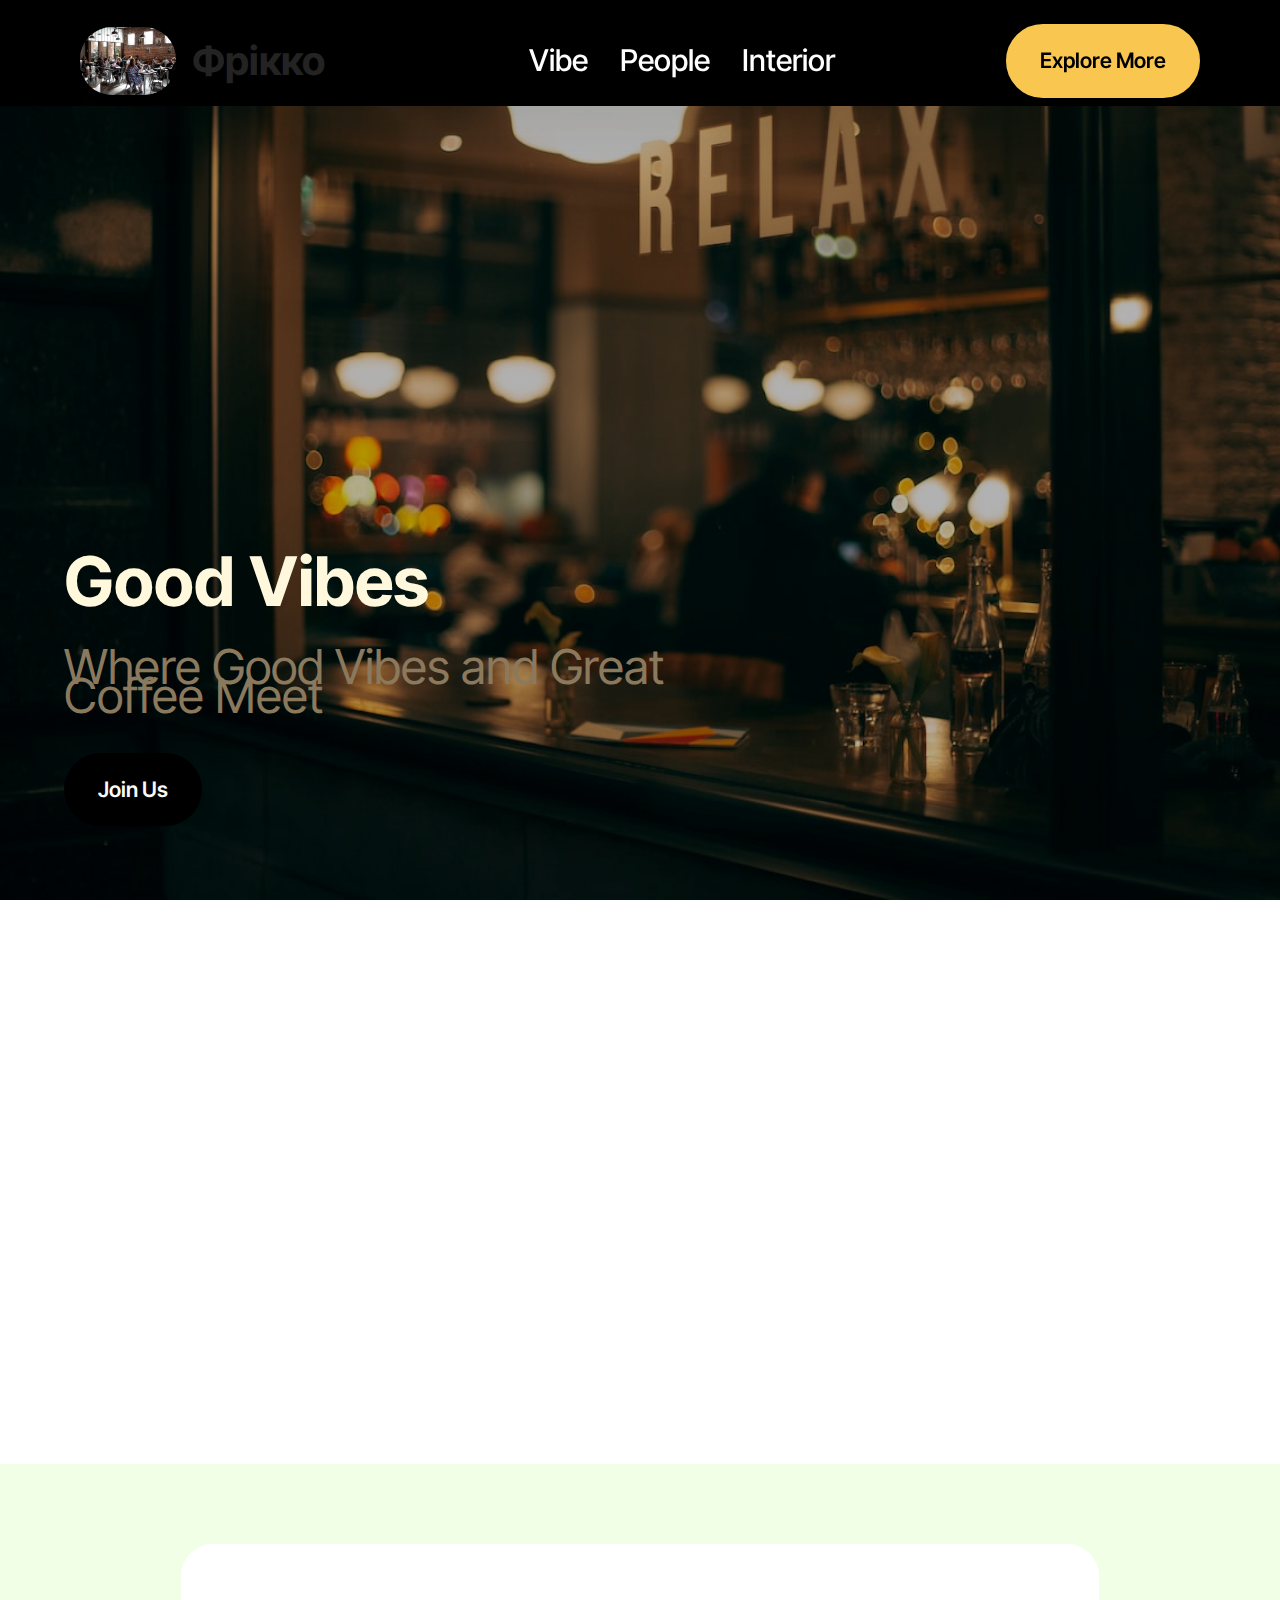
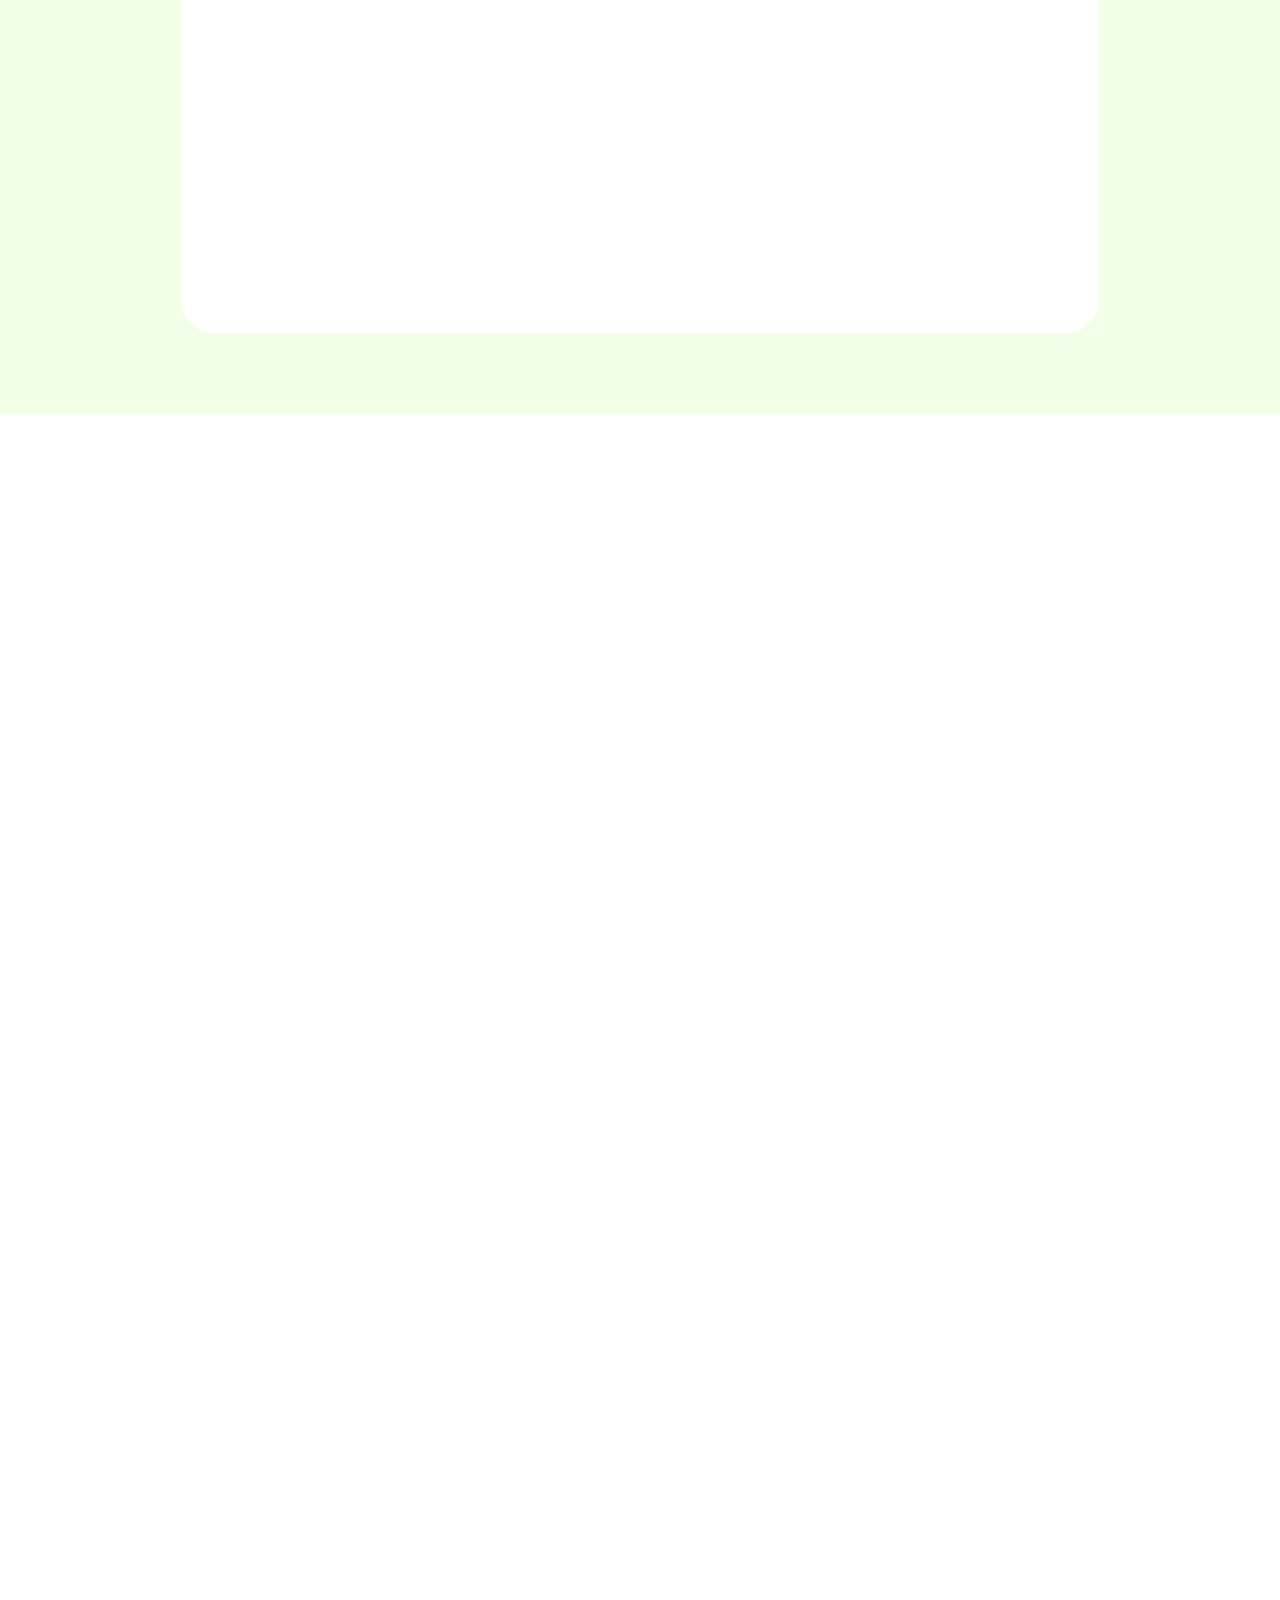
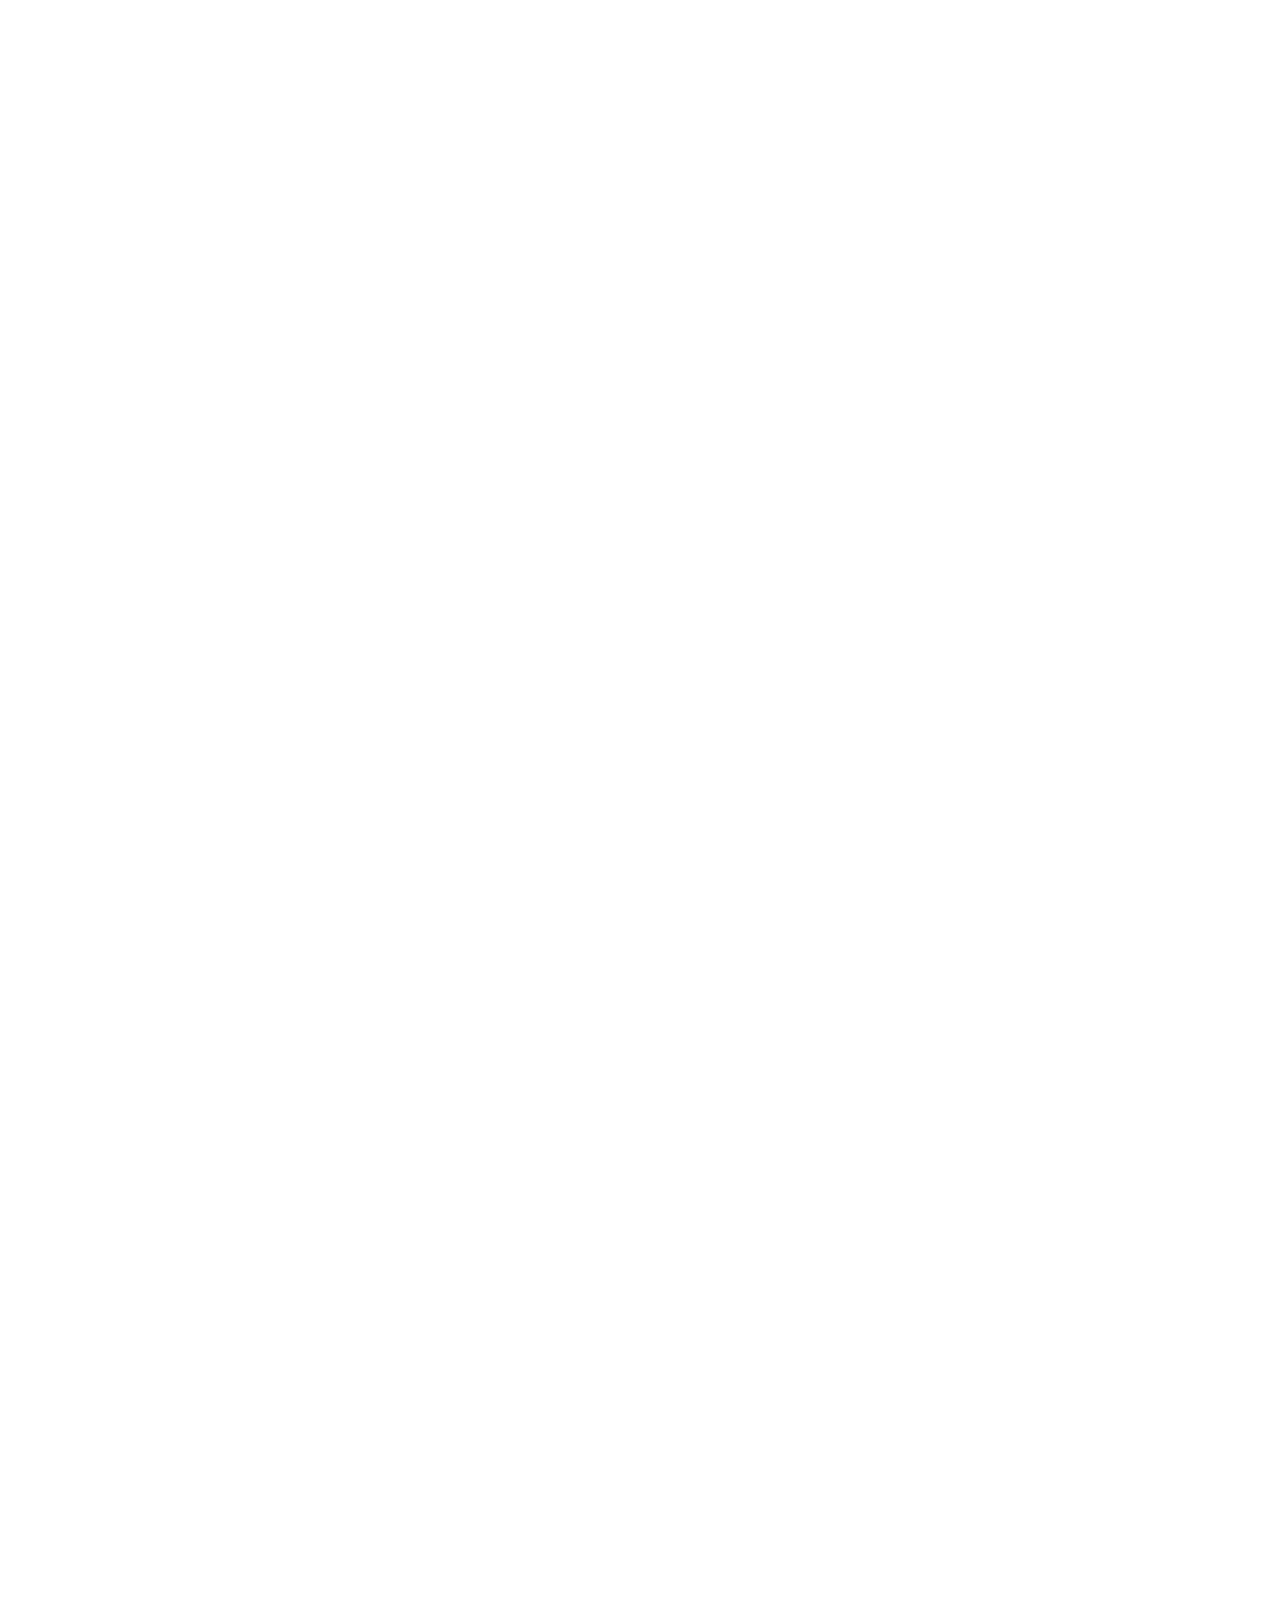
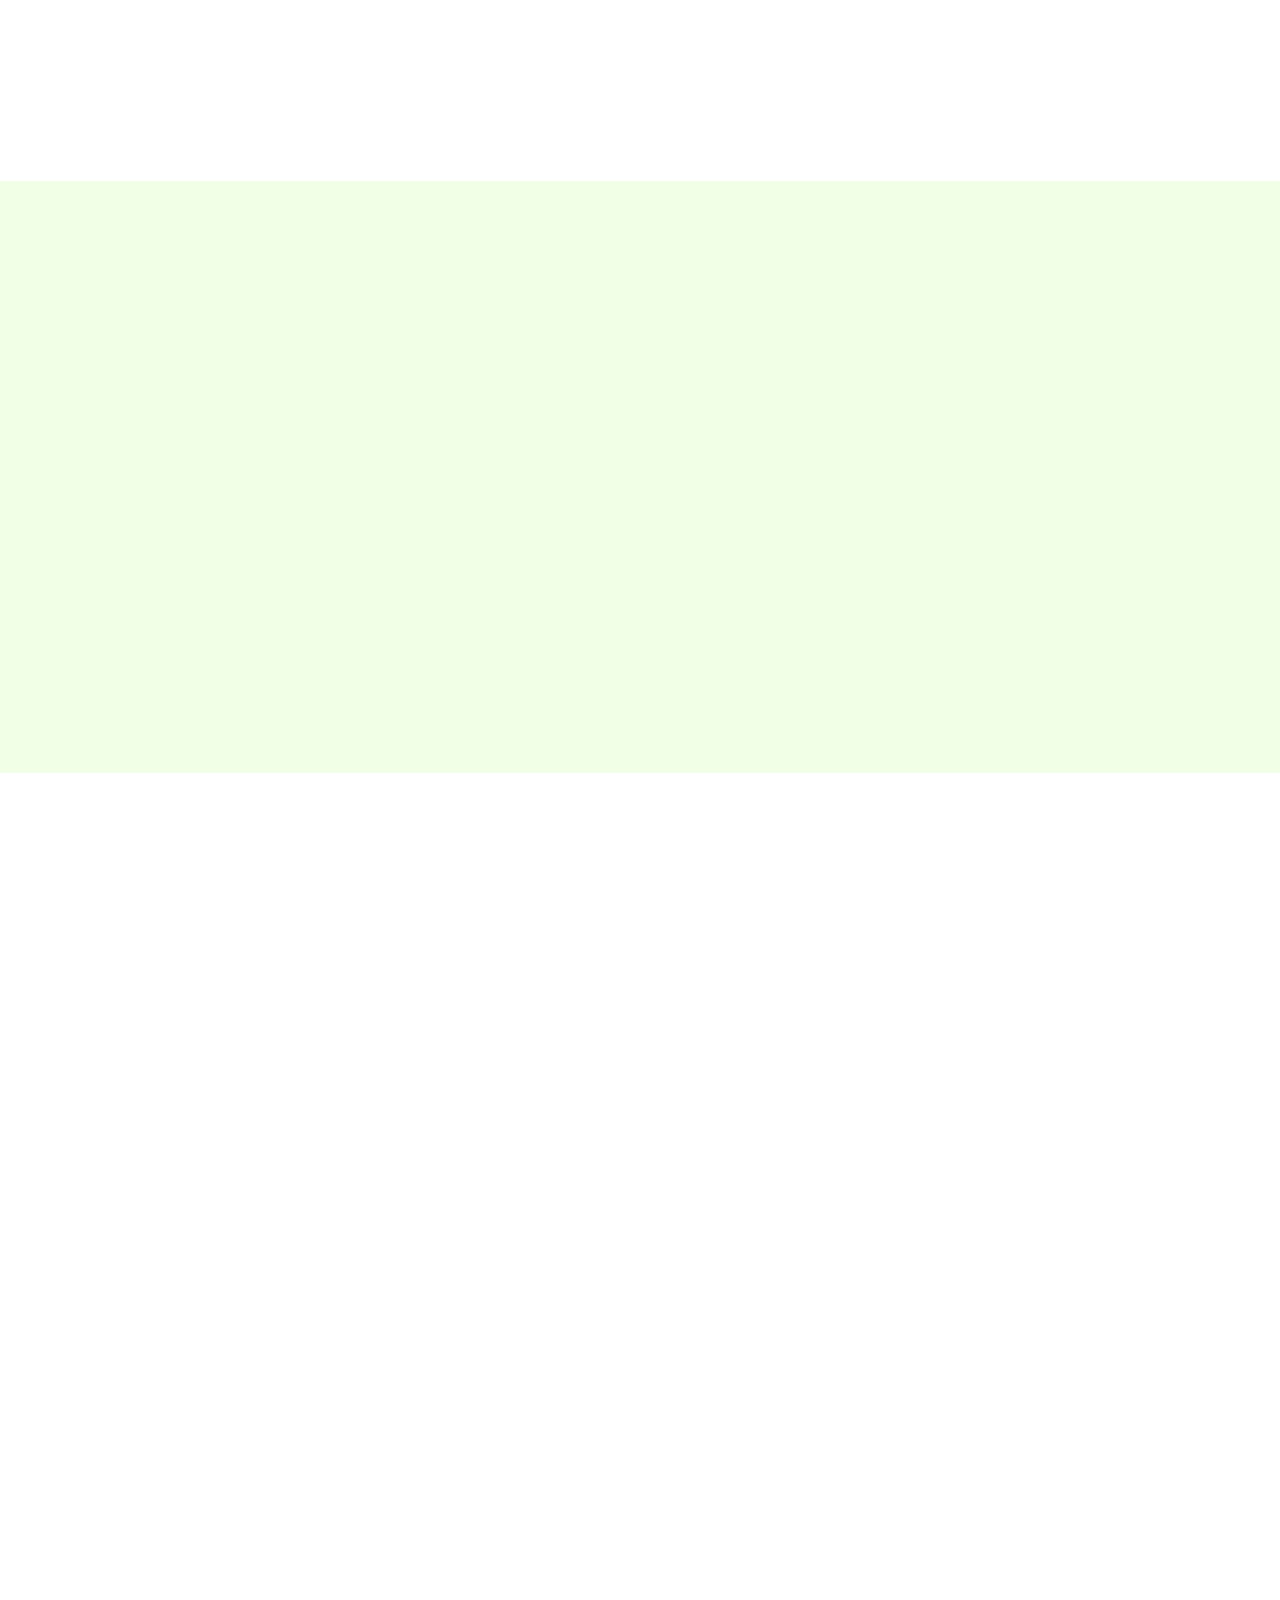
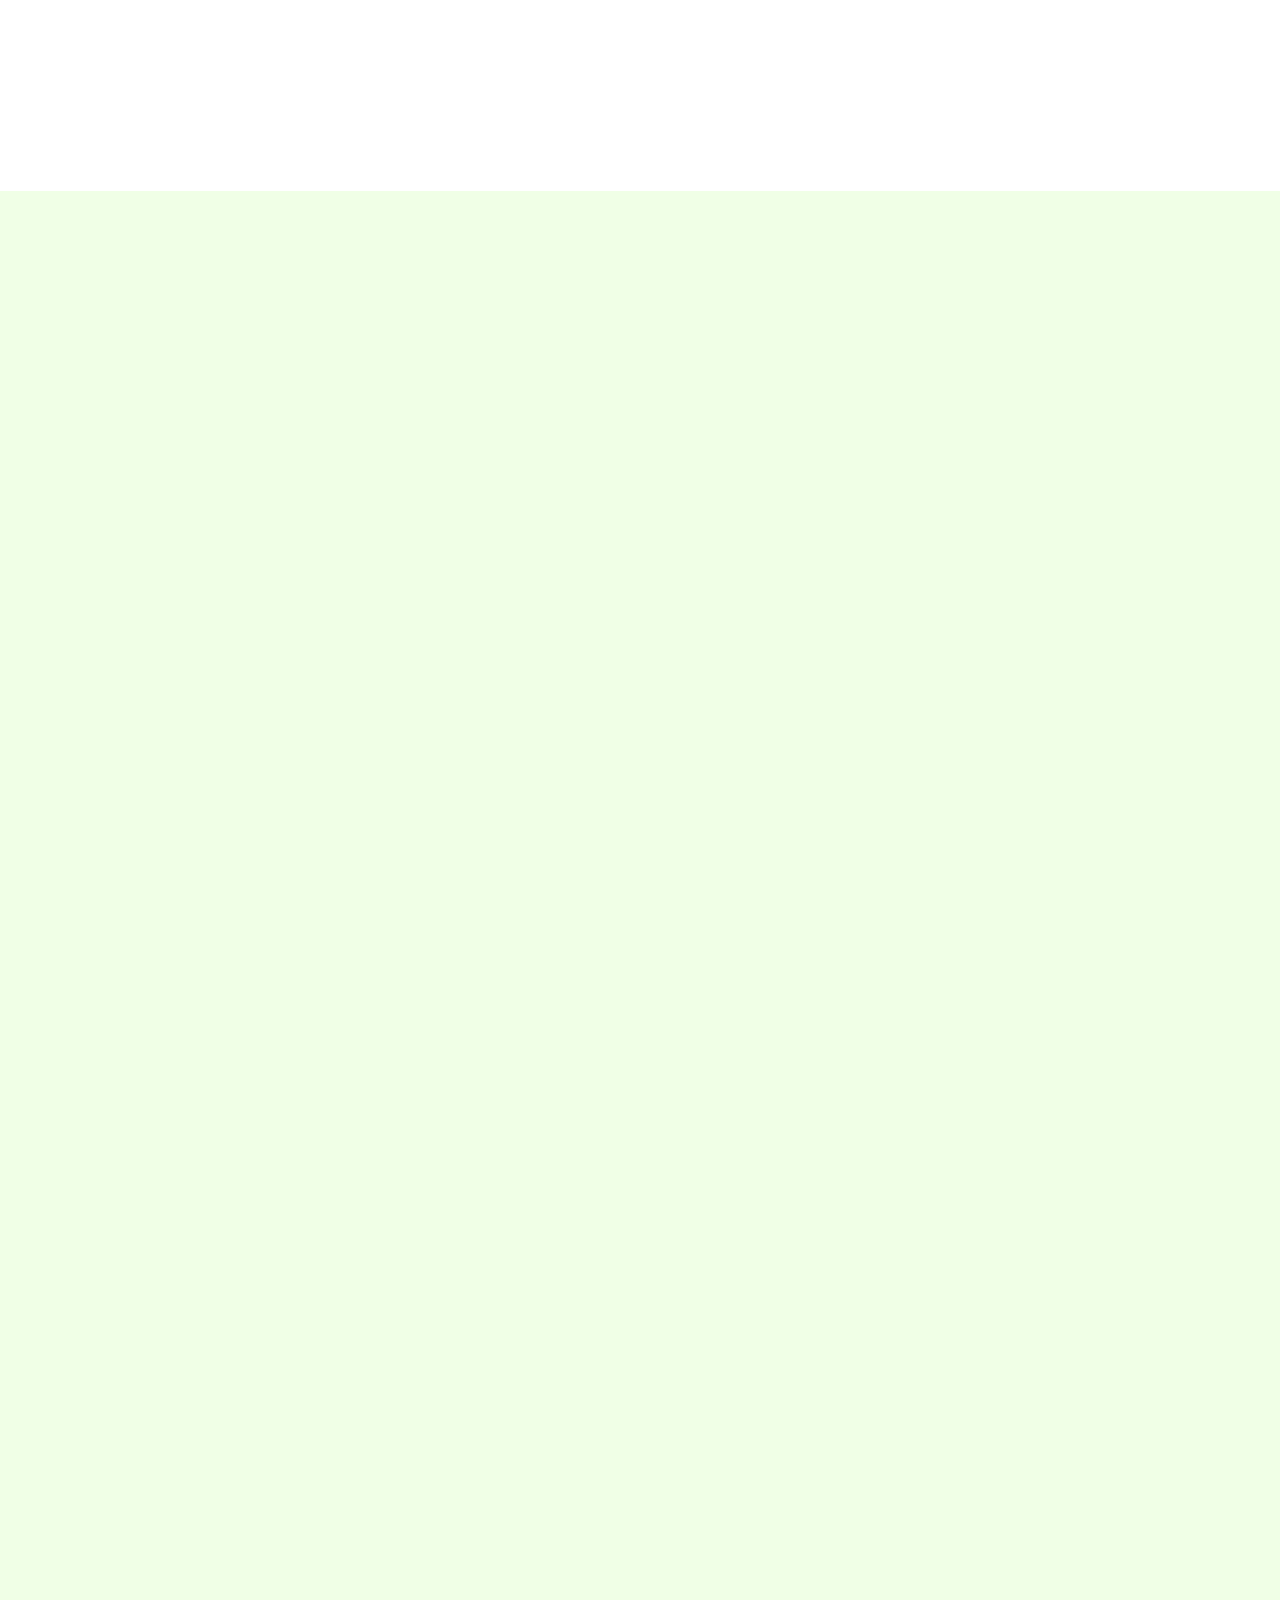
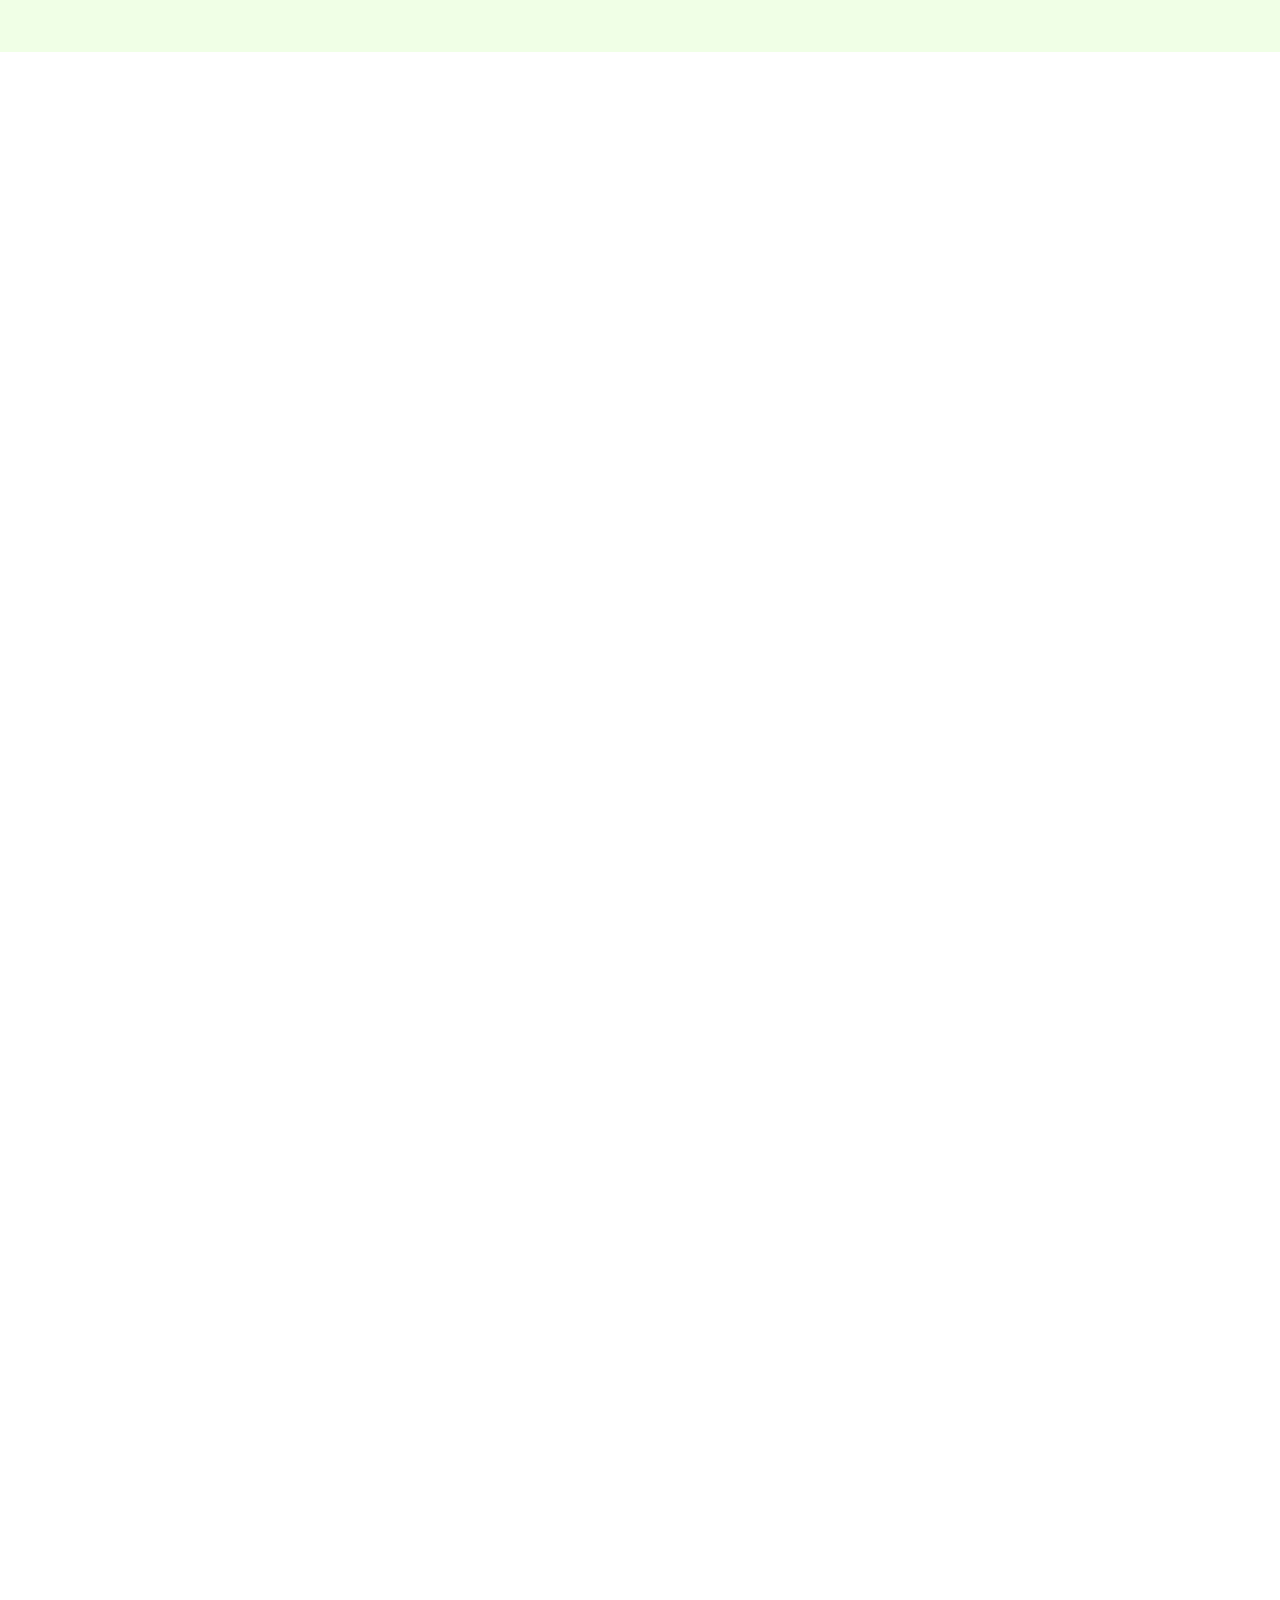
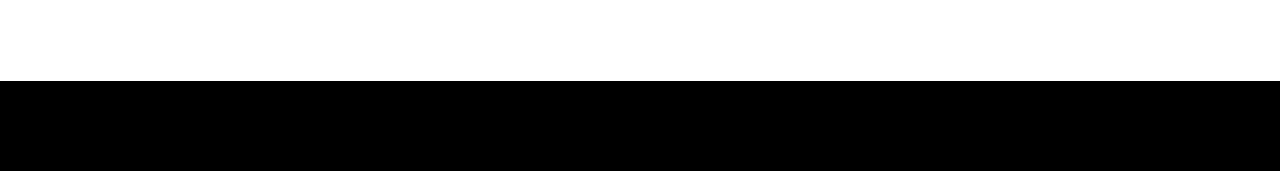
<file: index.html>
<!DOCTYPE html>
<html>
<head>
  <!-- Site made with Mobirise AI Website Builder v0.01, https://ai.mobirise.com -->
  <meta charset="UTF-8">
  <meta http-equiv="X-UA-Compatible" content="IE=edge">
  <meta name="generator" content="Mobirise AI v0.01, ai.mobirise.com">
  <meta name="viewport" content="width=device-width, initial-scale=1, minimum-scale=1">
<!--  <link rel="shortcut icon" href="assets/images/logo5.png" type="image/x-icon">-->
  <meta name="description" content="A vibrant and welcoming caffeteria with a beautiful interior and friendly people, creating a delightful atmosphere for all visitors.">


  <title>Frikko</title>

  <link rel="stylesheet" href="assets/web/assets/mobirise-icons2/mobirise2.css">
  <link rel="stylesheet" href="assets/bootstrap/css/bootstrap.min.css">
  <link rel="stylesheet" href="assets/bootstrap/css/bootstrap-grid.min.css">
  <link rel="stylesheet" href="assets/bootstrap/css/bootstrap-reboot.min.css">
  <link rel="stylesheet" href="assets/dropdown/css/style.css">
  <link rel="stylesheet" href="assets/socicon/css/styles.css">
  <link rel="stylesheet" href="assets/animatecss/animate.css">
  <link rel="stylesheet" href="assets/theme/css/style.css">
  <link rel="preload" href="https://fonts.googleapis.com/css2?family=Inter+Tight:wght@400;700&display=swap" as="style" onload="this.onload=null;this.rel='stylesheet'">
  <noscript><link rel="stylesheet" href="https://fonts.googleapis.com/css2?family=Inter+Tight:wght@400;700&display=swap"></noscript>
  <link rel="preload" as="style" href="assets/mobirise/css/additional.css"><link rel="stylesheet" href="assets/mobirise/css/additional.css" type="text/css">
    <link rel="stylesheet" href="header.css">
    <link rel="stylesheet" href="about_join_offer.css">
    <link rel="stylesheet" href="navbar.css">


    <style>:root{ --background: #F4F9F0; --dominant-color: #6cff00; --primary-color: #F9C74F; --secondary-color: #E45A53; --success-color: #3ADB90; --danger-color: #DD3848; --warning-color: #000000; --info-color: #22D0F3; --background-text: #000000; --dominant-text: #000000; --primary-text: #000000; --secondary-text: #FFFFFF; --success-text: #000000; --danger-text: #FFFFFF; --warning-text: #000000; --info-text: #000000;}</style>
</head>
<body>



<section class="menu menu2 cid-u0GcCzeRZy" once="menu" id="menu-5-u0GcCzeRZy">
  <nav class="navbar navbar-dropdown navbar-fixed-top navbar-expand-lg">
    <div class="container">
      <div class="navbar-brand">
        <span class="navbar-logo">
					<a href="#">
						<img src="assets/images/photo-1529022805552-1c88a713c1c5.jpeg" style="height: 4.3rem;">
					</a>
				</span>
				<span class="navbar-caption-wrap">
          <a class="navbar-caption text-black display-4" href="#">Фрікко</a>
        </span>
      </div>
      <button class="navbar-toggler" type="button" data-toggle="collapse"
        data-bs-toggle="collapse" data-target="#navbarSupportedContent"
        data-bs-target="#navbarSupportedContent"
        aria-controls="navbarNavAltMarkup" aria-expanded="false"
        aria-label="Toggle navigation">
        <div class="hamburger">
          <span></span>
          <span></span>
          <span></span>
          <span></span>
        </div>
      </button>
      <div class="collapse navbar-collapse" id="navbarSupportedContent">
        <ul class="navbar-nav nav-dropdown" data-app-modern-menu="true">
          <li class="nav-item">
            <a class="nav-link link text-black display-4" href="#">Vibe</a>
          </li>
          <li class="nav-item">
            <a class="nav-link link text-black display-4" href="#"
              aria-expanded="false">People</a>
          </li>
          <li class="nav-item">
            <a class="nav-link link text-black display-4" href="#">Interior</a>
          </li>
        </ul>
        <div class="navbar-buttons mbr-section-btn">
          <a class="btn btn-primary display-4" href="#">Explore More</a>
        </div>
      </div>
    </div>
  </nav>
</section>


<section class="header18 cid-u0GcCzeVte mbr-fullscreen" data-bg-video="https://www.youtube.com/embed/0L38Z9hIi5s?autoplay&#x3D;1&amp;loop&#x3D;1&amp;playlist&#x3D;0L38Z9hIi5s&amp;t&#x3D;20&amp;mute&#x3D;1&amp;playsinline&#x3D;1&amp;controls&#x3D;0&amp;showinfo&#x3D;0&amp;autohide&#x3D;1&amp;allowfullscreen&#x3D;true&amp;mode&#x3D;transparent" id="hero-15-u0GcCzeVte">
  <div class="mbr-overlay" style="opacity: 0.3; background-color: rgb(0, 0, 0);"></div>
  <div class="container-fluid">
    <div class="row">
      <div class="content-wrap col-12 col-md-8">
        <h1
          class="mbr-section-title mbr-fonts-style mbr-white mb-4 display-1 animate__animated animate__delay-1s animate__fadeInUp">
          <strong>Good Vibes</strong>
        </h1>
        <p class="mbr-fonts-style mbr-text mbr-white mb-4 display-7 animate__animated animate__delay-1s animate__fadeInUp">Where Good Vibes and Great Coffee Meet</p>
        <div class="mbr-section-btn">
          <a class="btn btn-white-outline display-7 animate__animated animate__delay-1s animate__fadeInUp" href="#">Join Us</a>
        </div>
      </div>
    </div>
  </div>
</section>


  <section class="article2 cid-u0GcCzeIuC" id="about-us-2-u0GcCzeIuC">
    <div class="container">
      <div class="row justify-content-center">
        <div class="col-12 col-md-12 col-lg-6 image-wrapper">
          <img class="w-100" src="assets/images/photo-1514371879740-2e7d2068f502.jpeg">
        </div>
        <div class="col-12 col-md-12 col-lg">
          <div class="text-wrapper align-left">
            <h1 class="mbr-section-title mbr-fonts-style mb-4 display-2">
              <strong>Our Story</strong>
            </h1>
            <p class="mbr-text align-left mbr-fonts-style mb-3 display-7">At Caffeteria, we&#x27;re not just about coffee, we&#x27;re about creating an experience. Our vibrant and welcoming atmosphere is designed to uplift your spirits and energize your day.</p>
            <p class="mbr-text align-left mbr-fonts-style mb-3 display-7">Step into our world of creativity and comfort, where every sip of coffee is a moment of joy and every conversation is a celebration.</p>
            <p class="mbr-text align-left mbr-fonts-style mb-3 display-7">Come for the coffee, stay for the good vibes.</p>
          </div>
        </div>
      </div>
    </div>
</section>
    <style>
    .cid-u0GcCzfkxL {
        padding-top: 5rem;
        padding-bottom: 5rem;
        background-color: transparent;
    }

    .cid-u0GcCzfkxL .mbr-fallback-image.disabled {
        display: none;
    }

    .cid-u0GcCzfkxL .mbr-fallback-image {
        display: block;
        background-size: cover;
        background-position: center center;
        width: 100%;
        height: 100%;
        position: absolute;
        top: 0;
    }

    .cid-u0GcCzfkxL .card-wrapper {
        background: #ffffff;
    }

    @media (max-width: 767px) {
        .cid-u0GcCzfkxL .card-wrapper {
            padding: 2rem 1.5rem;
            margin-bottom: 1rem;
        }
    }

    @media (min-width: 768px) and (max-width: 991px) {
        .cid-u0GcCzfkxL .card-wrapper {
            padding: 2.25rem;
        }
    }

    @media (min-width: 992px) {
        .cid-u0GcCzfkxL .card-wrapper {
            padding: 4rem;
        }
    }

    .cid-u0GcCzfkxL .mbr-text,
    .cid-u0GcCzfkxL .mbr-section-btn {
        text-align: center;
    }
</style>
<section class="header14 cid-u0GcCzfkxL" id="call-to-action-10-u0GcCzfkxL">
	<div class="container">
		<div class="row justify-content-center">
			<div class="card col-12 col-md-12 col-lg-10">
				<div class="card-wrapper">
					<div class="card-box align-center">
						<h1 class="card-title mbr-fonts-style mb-4 display-1">
							<strong>Join the Fun</strong>
						</h1>
						<p class="mbr-text mbr-fonts-style mb-4 display-7">
							Experience the magic of Caffeteria and indulge in the best coffee and company.
                        </p>
						<div class="mbr-section-btn mt-4">
                            <a class="btn btn-primary display-7" href="#">
                                Get Started
                            </a>
                        </div>
					</div>
				</div>
			</div>
		</div>
	</div>
</section>

    <style>
  .cid-u0GcCzfDe7 {
  padding-top: 5rem;
  padding-bottom: 3rem;
  background-color: #ffffff;
  }
  .cid-u0GcCzfDe7 .item-subtitle {
    line-height: 1.2;
    color: #000000;
  }
  .cid-u0GcCzfDe7 img,
  .cid-u0GcCzfDe7 .item-img {
    width: 100%;
    height: 100%;
    height: 400px;
    object-fit: cover;
  }
  .cid-u0GcCzfDe7 .item:focus,
  .cid-u0GcCzfDe7 span:focus {
    outline: none;
  }
  .cid-u0GcCzfDe7 .item {
    margin-bottom: 2rem;
  }
  @media (max-width: 767px) {
    .cid-u0GcCzfDe7 .item {
      margin-bottom: 1rem;
    }
  }
  .cid-u0GcCzfDe7 .item-wrapper {
    position: relative;
    border-radius: 4px;
    height: 100%;
    display: flex;
    flex-flow: column nowrap;
  }
  .cid-u0GcCzfDe7 .item-content {
    display: flex;
    flex-direction: column;
  }
  .cid-u0GcCzfDe7 .item-content .item-footer {
    margin-top: auto;
  }
  .cid-u0GcCzfDe7 .mbr-section-title {
    color: #000000;
  }
  .cid-u0GcCzfDe7 .mbr-text,
  .cid-u0GcCzfDe7 .mbr-section-btn {
    color: #000000;
  }
  .cid-u0GcCzfDe7 .item-title {
    color: #000000;
  }
  .cid-u0GcCzfDe7 .content-head {
    max-width: 800px;
  }
</style>
<section class="features12 cid-u0GcCzfDe7" id="features-12-u0GcCzfDe7">
	<div class="container">
		<div class="row justify-content-center">
			<div class="col-12 content-head">
				<div class="mbr-section-head mb-5">
					<h4 class="mbr-section-title mbr-fonts-style align-center mb-0 display-2">
						<strong>What We Offer</strong>
					</h4>
				</div>
			</div>
		</div>
		<div class="row">
			<div class="item features-image col-12 col-md-6 col-lg-8">
				<div class="item-wrapper">
					<div class="item-img mb-3 img-big">
						<img src="assets/images/photo-1514933651103-005eec06c04b.jpeg">
					</div>
					<div class="item-content align-center">
						<h6 class="item-subtitle mbr-fonts-style mb-0 display-5">
							<strong>Vibrant Atmosphere</strong>
						</h6>
						<p class="mbr-text mbr-fonts-style mb-3 mt-3 display-7">Immerse yourself in a vibrant and welcoming environment.</p>
					</div>
				</div>
			</div>
			<div class="item features-image col-12 col-md-6 col-lg-4">
				<div class="item-wrapper">
					<div class="item-img mb-3">
						<img src="assets/images/photo-1555396273-367ea4eb4db5.jpeg">
					</div>
					<div class="item-content align-center">
						<h6 class="item-subtitle mbr-fonts-style mb-0 display-5">
							<strong>Great Coffee</strong>
						</h6>
						<p class="mbr-text mbr-fonts-style mb-3 mt-3 display-7">Savor the finest coffee blends with every visit.</p>
					</div>
				</div>
			</div>
		</div>
	</div>
</section>
    <style>
.cid-u0GcCzgUZl {
  padding-top: 5rem;
  padding-bottom: 5rem;
  background-color: transparent;
}
.cid-u0GcCzgUZl .mbr-text {
  color: #000000;
}
.cid-u0GcCzgUZl .mbr-section-subtitle {
  color: #000000;
}
.cid-u0GcCzgUZl .mbr-section-title {
  color: #000000;
  text-align: center;
}
.cid-u0GcCzgUZl .mbr-text,
.cid-u0GcCzgUZl .item .mbr-section-btn {
  text-align: left;
}
.cid-u0GcCzgUZl .item-wrapper {
  background: #ffffff;
  margin-bottom: 2rem;
  padding: 2.25rem;
}
@media (min-width: 992px) and (max-width: 1200px) {
  .cid-u0GcCzgUZl .item-wrapper {
    padding: 2rem 1.5rem;
    margin-bottom: 2rem;
  }
}
@media (max-width: 767px) {
  .cid-u0GcCzgUZl .item-wrapper {
    padding: 2rem 1.5rem;
    margin-bottom: 1rem;
  }
}

</style>


    <section class="features023 cid-u0GcCzgBVH" id="metrics-1-u0GcCzgBVH">
        <div class="container">
            <div class="row justify-content-center">
                <div class="col-12 content-head">
                    <div class="card-wrapper mb-5">
                        <div class="card-box align-center">
                        </div>
                    </div>
                </div>
            </div>
            <div class="row content-row">
                <div class="item features-without-image col-12 col-md-6 col-lg-4 item-mb">
                    <div class="item-wrapper">
                        <div class="title mb-3">
                            <span class="num mbr-fonts-style display-1"><strong>1000+</strong></span>
                        </div>
                        <h4 class="card-title mbr-fonts-style display-5">
                            <strong>Happy Customers</strong>
                        </h4>
                    </div>
                </div>
                <div class="item features-without-image col-12 col-md-6 col-lg-4 item-mb">
                    <div class="item-wrapper">
                        <div class="title mb-3">
                            <span class="num mbr-fonts-style display-1"><strong>50+</strong></span>
                        </div>
                        <h4 class="card-title mbr-fonts-style display-5">
                            <strong>Coffee Blends</strong>
                        </h4>
                    </div>
                </div>
                <div class="item features-without-image col-12 col-md-6 col-lg-4 item-mb">
                    <div class="item-wrapper">
                        <div class="title mb-3">
                            <span class="num mbr-fonts-style display-1"><strong>24/7</strong></span>
                        </div>
                        <h4 class="card-title mbr-fonts-style display-5">
                            <strong>Good Vibes</strong>
                        </h4>
                    </div>
                </div>
            </div>
        </div>
    </section>
    <style>
        .cid-u0GcCzgDQb {
            padding-top: 5rem;
            padding-bottom: 3rem;
            background-color: #ffffff;
        }
        .cid-u0GcCzgDQb .item-subtitle {
            line-height: 1.2;
            color: #000000;
            text-align: center;
        }
        .cid-u0GcCzgDQb img,
        .cid-u0GcCzgDQb .item-img {
            width: 100%;
            height: 100%;
            height: 400px;
            object-fit: cover;
        }
        .cid-u0GcCzgDQb .item:focus,
        .cid-u0GcCzgDQb span:focus {
            outline: none;
        }
        .cid-u0GcCzgDQb .item {
            margin-bottom: 2rem;
        }
        @media (max-width: 767px) {
            .cid-u0GcCzgDQb .item {
                margin-bottom: 1rem;
            }
        }
        .cid-u0GcCzgDQb .item-wrapper {
            position: relative;
            border-radius: 4px;
            display: flex;
            flex-flow: column nowrap;
        }
        .cid-u0GcCzgDQb .mbr-section-btn {
            margin-top: auto !important;
        }
        .cid-u0GcCzgDQb .mbr-section-title {
            color: #000000;
        }
        .cid-u0GcCzgDQb .mbr-text,
        .cid-u0GcCzgDQb .mbr-section-btn {
            color: #000000;
            text-align: center;
        }
        .cid-u0GcCzgDQb .item-title {
            color: #000000;
        }
        .cid-u0GcCzgDQb .content-head {
            max-width: 800px;
        }
    </style>

<section class="image05 cid-u0GcCzgZXF" id="image-7-u0GcCzgZXF">
  <div class="container">
    <div class="row ">
      <div class="col-12 col-lg-8">
        <div class="image-wrapper mb-4">
            <img class="w-100" src="assets/images/photo-1513267048331-5611cad62e41.jpeg">
        </div>
      </div>
      <div class="col-12 col-lg">
        <p class="mbr-side-description mbr-fonts-style mb-4 align-center display-7">
          Take a sneak peek at our vibrant and cozy interior, where every corner is designed to inspire and uplift your spirits.
        </p>
      </div>
    </div>
  </div>
</section>
    <style>
  .cid-u0GcCzgbM7 {
    padding-top: 5rem;
    padding-bottom: 5rem;
    background-color: var(--dominant-color, #260a30);
  }

  .cid-u0GcCzgbM7 input {
    padding: 1.2rem 1.5rem;
    border: none !important;
    height: 100%;
  }

  .cid-u0GcCzgbM7 input:hover {
    border: none !important;
  }

  .cid-u0GcCzgbM7 .btn {
    height: 100%;
    margin: auto;
  }

  @media (min-width: 992px) {
    .cid-u0GcCzgbM7 .text-wrapper {
      padding: 0 2rem;
    }
  }

  .cid-u0GcCzgbM7 .row {
    justify-content: center;
  }

  .cid-u0GcCzgbM7 .mbr-section-btn {
    display: flex;
    margin-bottom: 1.2rem;
    width: fit-content;
  }

  @media (min-width: 768px) {
    .cid-u0GcCzgbM7 .mbr-section-btn {
      margin-left: initial;
    }
  }

  .cid-u0GcCzgbM7 .mbr-section-btn .btn {
    width: auto;
  }

  @media (max-width: 991px) {
    .cid-u0GcCzgbM7 .image-wrapper {
      margin-bottom: 2rem;
    }

    .cid-u0GcCzgbM7 .content-wrapper {
      flex-direction: column-reverse;
    }
  }

  .cid-u0GcCzgbM7 .justify-content-center {
    align-items: center;
  }

  .cid-u0GcCzgbM7 .mbr-section-title {
    text-align: center;
    color: var(--dominant-text, #ffd7ef);
  }
</style>

<section class="people03 cid-u0GcCzgDQb" id="team-1-u0GcCzgDQb">
	<div class="container-fluid">
		<div class="row justify-content-center">
			<div class="col-12 content-head">
				<div class="mbr-section-head mb-5">
					<h4 class="mbr-section-title mbr-fonts-style align-center mb-0 display-2">
						<strong>Meet Us</strong>
					</h4>
				</div>
			</div>
		</div>
		<div class="row">
			<div class="item features-image col-12 col-md-6 col-lg-3">
				<div class="item-wrapper">
					<div class="item-img mb-3">
						<img src="assets/images/photo-1489980721706-f487dab89c24.jpeg">
					</div>
					<div class="item-content align-left">
						<h6 class="item-subtitle mbr-fonts-style display-5">
							<strong>Ethan</strong></h6>
						<p class="mbr-text mbr-fonts-style display-7">Chief Vibe Officer</p>
					</div>
				</div>
			</div>
			<div class="item features-image col-12 col-md-6 col-lg-3">
				<div class="item-wrapper">
					<div class="item-img mb-3">
						<img src="assets/images/photo-1676385901160-31e1b9e1c0c7.jpeg">
					</div>
					<div class="item-content align-left">
						<h6 class="item-subtitle mbr-fonts-style display-5">
							<strong>Aria</strong></h6>
						<p class="mbr-text mbr-fonts-style display-7">Coffee Connoisseur</p>
					</div>
				</div>
			</div>
			<div class="item features-image col-12 col-md-6 col-lg-3">
				<div class="item-wrapper">
					<div class="item-img mb-3">
						<img src="assets/images/photo-1658335786123-b4b2b56a8c1d.jpeg">
					</div>
					<div class="item-content align-left">
						<h6 class="item-subtitle mbr-fonts-style display-5">
							<strong>Leo</strong></h6>
						<p class="mbr-text mbr-fonts-style display-7">Creative Genius</p>
					</div>
				</div>
			</div>
      <div class="item features-image col-12 col-md-6 col-lg-3">
        <div class="item-wrapper">
          <div class="item-img mb-3">
            <img src="assets/images/photo-1564972379941-fde999e14945.jpeg">
          </div>
          <div class="item-content align-left">
            <h6 class="item-subtitle mbr-fonts-style display-5">
              <strong>Mia</strong>
            </h6>
            <p class="mbr-text mbr-fonts-style display-7">Vibe Curator</p>
          </div>
        </div>
      </div>
		</div>
	</div>
</section>
    <style>
  .cid-u0GcCzgikL {
    padding-top: 6rem;
    padding-bottom: 6rem;
    background: transparent;
  }
  .cid-u0GcCzgikL .mbr-fallback-image.disabled {
    display: none;
  }
  .cid-u0GcCzgikL .mbr-fallback-image {
    display: block;
    background-size: cover;
    background-position: center center;
    width: 100%;
    height: 100%;
    position: absolute;
    top: 0;
  }
  @media (min-width: 768px) {
    .cid-u0GcCzgikL .container-fluid {
      padding: 0;
    }
  }
  .cid-u0GcCzgikL .embla__slide {
    position: relative;
    min-width: 490px;
    max-width: 490px;
  }
  @media (max-width: 768px) {
    .cid-u0GcCzgikL .embla__slide {
      min-width: 100%;
      max-width: 100%;
      margin-left: 1rem !important;
      margin-right: 1rem !important;
    }
  }
  .cid-u0GcCzgikL .embla__slide a {
    display: block;
    width: 100%;
  }
  .cid-u0GcCzgikL .embla__button--next,
  .cid-u0GcCzgikL .embla__button--prev {
    display: flex;
  }
  .cid-u0GcCzgikL .mobi-mbri-arrow-next {
    margin-left: 5px;
  }
  .cid-u0GcCzgikL .mobi-mbri-arrow-prev {
    margin-right: 5px;
  }
  .cid-u0GcCzgikL .embla__button {
    top: 50%;
    width: 60px;
    height: 60px;
    margin-top: -1.5rem;
    font-size: 22px;
    border: 2px solid #fff;
    border-radius: 50%;
    transition: all 0.3s;
    position: absolute;
    display: flex;
    justify-content: center;
    align-items: center;
  }
  .cid-u0GcCzgikL .embla__button:disabled {
    cursor: default;
    display: none;
  }
  .cid-u0GcCzgikL .embla__button.embla__button--prev {
    left: 0;
    margin-left: 2.5rem;
  }
  .cid-u0GcCzgikL .embla__button.embla__button--next {
    right: 0;
    margin-right: 2.5rem;
  }
  @media (max-width: 767px) {
    .cid-u0GcCzgikL .embla__button {
      top: auto;
      bottom: 1rem;
    }
  }
  .cid-u0GcCzgikL .embla {
    position: relative;
    width: 100%;
  }
  .cid-u0GcCzgikL .embla__viewport {
    overflow: hidden;
    width: 100%;
  }
  .cid-u0GcCzgikL .embla__viewport.is-draggable {
    cursor: grab;
  }
  .cid-u0GcCzgikL .embla__viewport.is-dragging {
    cursor: grabbing;
  }
  .cid-u0GcCzgikL .embla__slide a {
    cursor: grab;
  }
  .cid-u0GcCzgikL .embla__slide a:active {
    cursor: grabbing;
  }
  .cid-u0GcCzgikL .embla__container {
    display: flex;
    user-select: none;
    -webkit-touch-callout: none;
    -khtml-user-select: none;
    -webkit-tap-highlight-color: transparent;
  }
  .cid-u0GcCzgikL .item-menu-overlay {
    border-radius: 2rem;
  }
  .cid-u0GcCzgikL .mbr-section-title {
    color: #232323;
  }
  .cid-u0GcCzgikL .mbr-section-subtitle {
    color: #232323;
  }
  .cid-u0GcCzgikL .mbr-box {
    color: #ffffff;
  }
  .cid-u0GcCzgikL .slide-content {
    position: relative;
    border-radius: 4px;
    height: 100%;
    display: flex;
    overflow: hidden;
    flex-flow: column nowrap;
  }
  .cid-u0GcCzgikL img,
  .cid-u0GcCzgikL .item-img {
    width: 100%;
    height: 400px;
    object-fit: cover;
  }
  .cid-u0GcCzgikL .item-wrapper {
    position: relative;
  }
  .cid-u0GcCzgikL .content-head {
    max-width: 800px;
  }
</style>

<section class="article14 cid-u0GcCzg2Kk" id="generic-text-10-u0GcCzg2Kk">
    <div class="container">
        <div class="row justify-content-center">
            <div class="col-md-12 col-lg-10">
                <h3 class="mbr-section-title mbr-fonts-style display-2">
                    <strong>Step into a world of good vibes, great coffee, and unforgettable moments at Caffeteria. We&#x27;re not just a cafe, we&#x27;re a community of joy and creativity.</strong>
                </h3>
            </div>
        </div>
    </div>
</section>
    <style>
  .cid-u0GcCzgPFU {
    padding-top: 5rem;
    padding-bottom: 5rem;
    background-color: #ffffff;
  }
  .cid-u0GcCzgPFU .mbr-fallback-image.disabled {
    display: none;
  }
  .cid-u0GcCzgPFU .mbr-fallback-image {
    display: block;
    background-size: cover;
    background-position: center center;
    width: 100%;
    height: 100%;
    position: absolute;
    top: 0;
  }
  .cid-u0GcCzgPFU p {
    line-height: 1.2;
  }
  .cid-u0GcCzgPFU .embla__slide {
    display: flex;
    justify-content: center;
    position: relative;
    min-width: 770px;
    max-width: 570px;
  }
  @media (max-width: 768px) {
    .cid-u0GcCzgPFU .embla__slide {
      min-width: 70%;
      max-width: initial;
      margin-left: 1rem !important;
      margin-right: 1rem !important;
    }
  }
  .cid-u0GcCzgPFU .embla__button--next,
  .cid-u0GcCzgPFU .embla__button--prev {
    display: flex;
  }
  .cid-u0GcCzgPFU .embla__button {
    top: 50%;
    width: 60px;
    height: 60px;
    margin-top: -1.5rem;
    font-size: 22px;
    background-color: rgba(0, 0, 0, 0.5);
    color: #fff;
    border: 2px solid #fff;
    border-radius: 50%;
    transition: all 0.3s;
    position: absolute;
    display: flex;
    justify-content: center;
    align-items: center;
  }
  .cid-u0GcCzgPFU .embla__button:disabled {
    cursor: default;
    display: none;
  }
  .cid-u0GcCzgPFU .embla__button:hover {
    background: #000;
    color: rgba(255, 255, 255, 0.5);
  }
  .cid-u0GcCzgPFU .embla__button.embla__button--prev {
    left: 0;
    margin-left: 2.5rem;
  }
  .cid-u0GcCzgPFU .embla__button.embla__button--next {
    right: 0;
    margin-right: 2.5rem;
  }
  @media (max-width: 768px) {
    .cid-u0GcCzgPFU .embla__button {
      top: auto;
    }
  }
  .cid-u0GcCzgPFU .item-wrapper {
    height: 100%;
  }
  .cid-u0GcCzgPFU .item-menu-overlay {
    border-radius: 2rem;
  }
  .cid-u0GcCzgPFU .user_image {
    max-width: 600px;
    max-height: 400px;
    margin-bottom: 1.6rem;
    overflow: hidden;
    margin: 0 auto 2rem auto;
  }
  .cid-u0GcCzgPFU .user_image img {
    width: 100%;
    max-height: 400px;
    object-fit: cover;
  }
  @media (max-width: 230px) {
    .cid-u0GcCzgPFU .user_image {
      width: 100%;
      height: auto;
    }
  }
  .cid-u0GcCzgPFU .embla {
    position: relative;
    width: 100%;
  }
  .cid-u0GcCzgPFU .embla__viewport {
    overflow: hidden;
    width: 100%;
  }
  .cid-u0GcCzgPFU .embla__viewport.is-draggable {
    cursor: grab;
  }
  .cid-u0GcCzgPFU .embla__viewport.is-dragging {
    cursor: grabbing;
  }
  .cid-u0GcCzgPFU .embla__container {
    display: flex;
    user-select: none;
    -webkit-touch-callout: none;
    -khtml-user-select: none;
    -webkit-tap-highlight-color: transparent;
  }
  .cid-u0GcCzgPFU .user_desk {
    color: #000000;
  }
  .cid-u0GcCzgPFU .user_name {
    color: #000000;
  }
</style>

    <section
            class="slider4 mbr-embla cid-u0GcCzgikL"
            id="gallery-13-u0GcCzgikL"
    >
        <div class="container-fluid">
            <div class="row">
                <div class="col-12">
                    <div
                            class="embla position-relative"
                            data-skip-snaps="true"
                            data-align="center"
                            data-contain-scroll="trimSnaps"
                            data-loop="true"
                            data-auto-play="true"
                            data-auto-play-interval="2"
                            data-draggable="true"
                    >
                        <div class="embla__viewport">
                            <div class="embla__container">
                                <div
                                        class="embla__slide slider-image item"
                                        style="margin-left: 1rem; margin-right: 1rem;"
                                >
                                    <div class="slide-content">
                                        <div class="item-img">
                                            <div class="item-wrapper">
                                                <img
                                                        src="assets/images/photo-1523368749929-6b2bf370dbf8.jpeg"

                                                />
                                            </div>
                                        </div>
                                    </div>
                                </div>
                                <div
                                        class="embla__slide slider-image item"
                                        style="margin-left: 1rem; margin-right: 1rem;"
                                >
                                    <div class="slide-content">
                                        <div class="item-img">
                                            <div class="item-wrapper">
                                                <img
                                                        src="assets/images/photo-1521917441209-e886f0404a7b.jpeg"

                                                />
                                            </div>
                                        </div>
                                    </div>
                                </div>
                                <div
                                        class="embla__slide slider-image item"
                                        style="margin-left: 1rem; margin-right: 1rem;"
                                >
                                    <div class="slide-content">
                                        <div class="item-img">
                                            <div class="item-wrapper">
                                                <img
                                                        src="assets/images/photo-1564327367919-cb377ea6a88f.jpeg"

                                                />
                                            </div>
                                        </div>
                                    </div>
                                </div>
                                <div
                                        class="embla__slide slider-image item"
                                        style="margin-left: 1rem; margin-right: 1rem;"
                                >
                                    <div class="slide-content">
                                        <div class="item-img">
                                            <div class="item-wrapper">
                                                <img
                                                        src="assets/images/photo-1481833761820-0509d3217039.jpeg"

                                                />
                                            </div>
                                        </div>
                                    </div>
                                </div>
                                <div
                                        class="embla__slide slider-image item"
                                        style="margin-left: 1rem; margin-right: 1rem;"
                                >
                                    <div class="slide-content">
                                        <div class="item-img">
                                            <div class="item-wrapper">
                                                <img
                                                        src="assets/images/photo-1467189386127-c4e5e31ee213.jpeg"

                                                />
                                            </div>
                                        </div>
                                    </div>
                                </div>
                            </div>
                        </div>
                        <button class="embla__button embla__button--prev">
            <span
                    class="mobi-mbri mobi-mbri-arrow-prev"
                    aria-hidden="true"
            ></span>
                            <span
                                    class="sr-only visually-hidden visually-hidden"
                            >Previous</span>
                        </button>
                        <button class="embla__button embla__button--next">
            <span
                    class="mobi-mbri mobi-mbri-arrow-next"
                    aria-hidden="true"
            ></span>
                            <span class="sr-only visually-hidden visually-hidden">Next</span>
                        </button>
                    </div>
                </div>
            </div>
        </div>
    </section>
    <style>
        .cid-u0GcCzg2Kk {
            padding-top: 5rem;
            padding-bottom: 5rem;
            background-color: #ffffff;
        }

        .cid-u0GcCzg2Kk .mbr-section-title {
            text-align: center;
            color: var(--dominant-color, #393193);
        }
    </style>




<section class="features03 cid-u0GcCzhu9a" id="news-1-u0GcCzhu9a">
	<div class="container-fluid">
		<div class="row justify-content-center mb-5">
			<div class="col-12 content-head">
				<div class="mbr-section-head">
					<h4 class="mbr-section-title mbr-fonts-style align-center mb-0 display-2">
						<strong>Latest Buzz</strong>
					</h4>
				</div>
			</div>
		</div>
		<div class="row">
			<div class="item features-image col-12 col-md-6 col-lg-3 active">
				<div class="item-wrapper">
					<div class="item-img mb-3">
						<img src="assets/images/photo-1493857671505-72967e2e2760.jpeg">
					</div>
					<div class="item-content align-left">
						<h6 class="item-subtitle mbr-fonts-style mb-3 display-5">
							<strong><a class="text-black fw-bold" href="#">New Vegan Treats Now Available!</a></strong>
						</h6>
						<p class="mbr-text mbr-fonts-style mb-3 display-7">Jan 7, 2024</p>
						<p class="mbr-text mbr-fonts-style mb-3 display-7">Explore our delicious new vegan treats and experience guilt-free indulgence.</p>
						<div class="mbr-section-btn item-footer"><a href="#" class="btn item-btn btn-primary display-7">Join Us</a></div>
					</div>
				</div>
			</div>
			<div class="item features-image col-12 col-md-6 col-lg-3">
				<div class="item-wrapper">
					<div class="item-img mb-3">
						<img src="assets/images/photo-1445116572660-236099ec97a0.jpeg" data-slide-to="1" data-bs-slide-to="1">
					</div>
					<div class="item-content align-left">
						<h6 class="item-subtitle mbr-fonts-style mb-3 display-5">
							<strong><a class="text-black fw-bold" href="#">Upcoming Live Music Night!</a></strong>
						</h6>
						<p class="mbr-text mbr-fonts-style mb-3 display-7">Jan 14, 2024</p>
						<p class="mbr-text mbr-fonts-style mb-3 display-7">Get ready for a night of live music, good vibes, and unforgettable memories.</p>
						<div class="mbr-section-btn item-footer"><a href="#" class="btn item-btn btn-primary display-7">Join Us</a></div>
					</div>
				</div>
			</div>
			<div class="item features-image col-12 col-md-6 col-lg-3">
				<div class="item-wrapper">
					<div class="item-img mb-3">
						<img src="assets/images/photo-1565650839149-2c48a094196c.jpeg" data-slide-to="2" data-bs-slide-to="2">
					</div>
					<div class="item-content align-left">
						<h6 class="item-subtitle mbr-fonts-style mt-0 mb-3 display-5">
							<strong><a class="text-black fw-bold" href="#">Art Exhibition Coming Soon!</a></strong>
						</h6>
						<p class="mbr-text mbr-fonts-style mb-3 display-7">Jan 21, 2024</p>
						<p class="mbr-text mbr-fonts-style mb-3 display-7">Immerse yourself in a world of creativity and inspiration at our upcoming art exhibition.</p>
						<div class="mbr-section-btn item-footer"><a href="#" class="btn item-btn btn-primary display-7">Join Us</a></div>
					</div>
				</div>
			</div>
			<div class="item features-image col-12 col-md-6 col-lg-3">
				<div class="item-wrapper">
					<div class="item-img mb-3">
						<img src="assets/images/photo-1606626367155-5d23349572ce.jpeg" data-slide-to="3" data-bs-slide-to="3">
					</div>
					<div class="item-content align-left">
						<h6 class="item-subtitle mbr-fonts-style mt-0 mb-3 display-5">
							<strong><a class="text-black fw-bold" href="#">Coffee Tasting Event Announced!</a></strong>
						</h6>
						<p class="mbr-text mbr-fonts-style mb-3 display-7">Jan 28, 2024</p>
						<p class="mbr-text mbr-fonts-style mb-3 display-7">Join us for an exclusive coffee tasting event and discover new flavors and aromas.</p>
						<div class="mbr-section-btn item-footer"><a href="#" class="btn item-btn btn-primary display-7">Join Us</a></div>
					</div>
				</div>
			</div>
		</div>
	</div>
</section>
    <style>
.cid-u0GcCzhsQ7 {
  padding-top: 6rem;
  padding-bottom: 6rem;
  background-color: #ffffff;
}
.cid-u0GcCzhsQ7 .social-row {
  display: flex;
  justify-content: center;
  align-items: center;
  flex-wrap: wrap;
}
.cid-u0GcCzhsQ7 .social-row .soc-item {
  margin: 8px;
}
.cid-u0GcCzhsQ7 .social-row .soc-item a:hover .mbr-iconfont,
.cid-u0GcCzhsQ7 .social-row .soc-item a:focus .mbr-iconfont {
  background-color: #f7f7f7;
}
.cid-u0GcCzhsQ7 .social-row .soc-item a .mbr-iconfont {
  width: 72px;
  height: 72px;
  display: flex;
  align-items: center;
  justify-content: center;
  border-radius: 100%;
  font-size: 32px;
  background-color: #f7f7f7;
  color: var(--primary-color, #393193);
  transition: all 0.3s ease-in-out;
}
.cid-u0GcCzhsQ7 .row-links {
  width: 100%;
  justify-content: center;
}
.cid-u0GcCzhsQ7 .mbr-section-title {
  color: #ffffff;
}
.cid-u0GcCzhsQ7 .mbr-section-title,
.cid-u0GcCzhsQ7 .social-list {
  color: #000000;
}

</style>



<section class="list05 cid-u0GcCzgUZl" id="faq-3-u0GcCzgUZl">
        <div class="container">
            <div class="col-12 mb-5 content-head">
                <h3 class="mbr-section-title mbr-fonts-style align-center mb-0 display-2">
                    <strong>FAQ</strong>
                </h3>
            </div>
            <div class="row justify-content-center">
                <div class="col-12 col-lg-8">
                    <div class="item features-without-image col-12 active">
                        <div class="item-wrapper">
                            <h5 class="mbr-card-title mbr-fonts-style mt-0 mb-3 display-5">
                                <strong>What makes Caffeteria unique?</strong></h5>
                            <p class="mbr-text mbr-fonts-style mt-0 mb-3 display-7">
                                Caffeteria is a place where every cup of coffee comes with a side of good vibes and great conversations.
                            </p>
                        </div>
                    </div>
                    <div class="item features-without-image col-12">
                        <div class="item-wrapper">
                            <h5 class="mbr-card-title mbr-fonts-style mt-0 mb-3 display-5">
                                <strong>Do you have vegan options?</strong></h5>
                            <p class="mbr-text mbr-fonts-style mt-0 mb-3 display-7">
                                Yes, we offer a variety of delicious vegan treats and plant-based milk options.
                            </p>
                        </div>
                    </div>
                    <div class="item features-without-image col-12">
                        <div class="item-wrapper">
                            <h5 class="mbr-card-title mbr-fonts-style mt-0 mb-3 display-5">
                                <strong>Can I work or study at Caffeteria?</strong></h5>
                            <p class="mbr-text mbr-fonts-style mt-0 mb-3 display-7">
                                Absolutely! Our cozy corners and free Wi-Fi make it the perfect spot to get things done.
                            </p>
                        </div>
                    </div>
                    <div class="item features-without-image col-12">
                        <div class="item-wrapper">
                            <h5 class="mbr-card-title mbr-fonts-style mt-0 mb-3 display-5">
                                <strong>Do you host events or live music?</strong></h5>
                            <p class="mbr-text mbr-fonts-style mt-0 mb-3 display-7">
                                Yes, we love to host events and showcase local talent. Stay tuned for our upcoming events!
                            </p>
                        </div>
                    </div>
                    <div class="item features-without-image col-12">
                        <div class="item-wrapper">
                            <h5 class="mbr-card-title mbr-fonts-style mt-0 mb-3 display-5">
                                <strong>Is Caffeteria pet-friendly?</strong></h5>
                            <p class="mbr-text mbr-fonts-style mt-0 mb-3 display-7">
                                Of course! We love furry friends, and they&#x27;re always welcome at Caffeteria.
                            </p>
                        </div>
                    </div>
                </div>
            </div>
        </div>
    </section>
<style>
        .cid-u0GcCzgZXF {
            padding-top: 5rem;
            padding-bottom: 3rem;
            background-color: #ffffff;
        }
        .cid-u0GcCzgZXF .mbr-fallback-image.disabled {
            display: none;
        }
        .cid-u0GcCzgZXF .mbr-fallback-image {
            display: block;
            background-size: cover;
            background-position: center center;
            width: 100%;
            height: 100%;
            position: absolute;
            top: 0;
        }
        .cid-u0GcCzgZXF .mbr-side-description {
            text-align: left;
        }
    </style>

    <section class="features03 cid-u0GcCzhJPl" id="partners-1-u0GcCzhJPl">
    <div class="container-fluid">
        <div class="row justify-content-center mb-5">
            <div class="col-12 content-head">
                <div class="mbr-section-head">
                    <h4 class="mbr-section-title mbr-fonts-style align-center mb-0 display-2">
                        <strong>Our Partners</strong>
                    </h4>
                </div>
            </div>
        </div>
        <div class="row">
            <div class="item features-image col-12 col-md-6 col-sm-6 col-lg-2 active">
                <div class="item-wrapper">
                    <div class="item-img">
                        <img src="assets/images/photo-1642427749670-f20e2e76ed8c.jpeg" data-slide-to="1" data-bs-slide-to="1">
                    </div>
                </div>
            </div>
            <div class="item features-image col-12 col-md-6 col-sm-6 col-lg-2">
                <div class="item-wrapper">
                    <div class="item-img">
                        <img src="assets/images/photo-1604076947037-d909e2f10fca.jpeg" data-slide-to="2" data-bs-slide-to="2">
                    </div>
                </div>
            </div>
            <div class="item features-image col-12 col-md-6 col-sm-6 col-lg-2">
                <div class="item-wrapper">
                    <div class="item-img">
                        <img src="assets/images/photo-1617791160588-241658c0f566.jpeg" data-slide-to="3" data-bs-slide-to="3">
                    </div>
                </div>
            </div>
            <div class="item features-image col-12 col-md-6 col-sm-6 col-lg-2">
                <div class="item-wrapper">
                    <div class="item-img">
                        <img src="assets/images/photo-1644310972589-643a2099d946.jpeg" data-slide-to="4" data-bs-slide-to="4">
                    </div>
                </div>
            </div>
            <div class="item features-image col-12 col-md-6 col-sm-6 col-lg-2">
                <div class="item-wrapper">
                    <div class="item-img">
                        <img src="assets/images/photo-1668081177040-3d6a3eaf2218.jpeg" data-slide-to="5" data-bs-slide-to="5">
                    </div>
                </div>
            </div>
            <div class="item features-image col-12 col-md-6 col-sm-6 col-lg-2">
                <div class="item-wrapper">
                    <div class="item-img">
                        <img src="assets/images/photo-1622547748225-3fc4abd2cca0.jpeg" data-slide-to="6" data-bs-slide-to="6">
                    </div>
                </div>
            </div>
        </div>
    </div>
</section>
    <style>
.cid-u0GcCzhvxl {
  padding-top: 6rem;
  padding-bottom: 6rem;
  background-color: transparent;
}
.cid-u0GcCzhvxl .mbr-overlay {
  background-color: #ffffff;
  opacity: 0.4;
}
.cid-u0GcCzhvxl form .mbr-section-btn {
  text-align: center;
  width: 100%;
}
.cid-u0GcCzhvxl form .mbr-section-btn .btn {
  display: inline-flex;
}
@media (max-width: 991px) {
  .cid-u0GcCzhvxl form .mbr-section-btn .btn {
    width: 100%;
  }
}
.cid-u0GcCzhvxl .content-head {
  max-width: 800px;
}

</style>

    <style>
.cid-u0GcCzhYQF .main_wrapper {
  position: relative;
  height: 800px;
  width: 100%;
}
.cid-u0GcCzhYQF .b_wrapper {
  height: 100%;
  display: flex;
  align-items: center;
  position: relative;
  z-index: 2;
  pointer-events: none;
}
@media (max-width: 991px) {
  .cid-u0GcCzhYQF .b_wrapper {
    position: relative;
    width: 100%;
    height: auto !important;
    flex-direction: column;
  }
}
.cid-u0GcCzhYQF .row {
  margin: 0;
}
@media (max-width: 991px) {
  .cid-u0GcCzhYQF .container-fluid {
    padding: 0;
  }
}
.cid-u0GcCzhYQF .item-wrapper {
  height: 100%;
  background-color: #ffffff;
  pointer-events: fill;
  padding: 2.25rem;
}
@media (min-width: 992px) and (max-width: 1200px) {
  .cid-u0GcCzhYQF .item-wrapper {
    padding: 1.5rem;
  }
}
@media (max-width: 991px) {
  .cid-u0GcCzhYQF .item-wrapper {
    width: 100%;
    position: relative;
    padding: 2rem;
    border-radius: 0px !important;
  }
}
.cid-u0GcCzhYQF .google-map {
  height: 100%;
  width: 100%;
  position: absolute;
  left: 0;
  top: 0;
  z-index: 1;
}
.cid-u0GcCzhYQF .google-map iframe {
  height: 100%;
  width: 100%;
  border-radius: 0px !important;
}
.cid-u0GcCzhYQF .google-map [data-state-details] {
  color: #edefeb;
  height: 1.5em;
  margin-top: -0.75em;
  padding-left: 1.25rem;
  padding-right: 1.25rem;
  position: absolute;
  text-align: center;
  top: 50%;
  width: 100%;
}
.cid-u0GcCzhYQF .google-map[data-state] {
  background: #edefeb;
}
.cid-u0GcCzhYQF .google-map[data-state="loading"] [data-state-details] {
  display: none;
}
@media (max-width: 991px) {
  .cid-u0GcCzhYQF .google-map {
    position: static;
  }
}
.cid-u0GcCzhYQF ul {
  list-style-type: none;
  padding: 0;
  margin: 0;
}
</style>
    <section class="social05 cid-u0GcCzhsQ7" id="follow-us-2-u0GcCzhsQ7">
        <div class="container">
            <div class="row">
                <h3 class="mbr-section-title align-center mb-5 mbr-fonts-style display-2">
                    <strong>Follow Our Journey</strong>
                </h3>
                <div class="col-12">
                    <div class="social-row">
                        <div class="soc-item">
                            <a href="#" target="_blank">
                                <span class="mbr-iconfont socicon socicon-facebook"></span>
                            </a>
                        </div>
                        <div class="soc-item">
                            <a href="#" target="_blank">
                                <span class="mbr-iconfont socicon-twitter socicon"></span>
                            </a>
                        </div>
                        <div class="soc-item">
                            <a href="#" target="_blank">
                                <span class="mbr-iconfont socicon-instagram socicon"></span>
                            </a>
                        </div>
                        <div class="soc-item">
                            <a href="#" target="_blank">
                                <span class="mbr-iconfont socicon socicon-linkedin"></span>
                            </a>
                        </div>
                        <div class="soc-item">
                            <a href="#" target="_blank">
                                <span class="mbr-iconfont socicon socicon-twitch"></span>
                            </a>
                        </div>
                    </div>
                </div>
            </div>
        </div>
    </section>
    <style>
        .cid-u0GcCzhJPl {
            padding-top: 5rem;
            padding-bottom: 5rem;
            background-color: #ffffff;
        }
        .cid-u0GcCzhJPl .item-subtitle {
            line-height: 1.2;
            color: #000000;
        }
        .cid-u0GcCzhJPl img,
        .cid-u0GcCzhJPl .item-img {
            width: 100%;
        }
        .cid-u0GcCzhJPl .item:focus,
        .cid-u0GcCzhJPl span:focus {
            outline: none;
        }
        .cid-u0GcCzhJPl .item {
            margin-bottom: 2rem;
        }
        @media (max-width: 575px) {
            .cid-u0GcCzhJPl .item {
                margin-bottom: 1rem;
            }
        }
        .cid-u0GcCzhJPl .item-wrapper {
            position: relative;
            border-radius: 4px;
            height: 100%;
            display: flex;
            flex-flow: column nowrap;
        }
        .cid-u0GcCzhJPl .mbr-section-title {
            color: #000000;
        }
        .cid-u0GcCzhJPl .mbr-text,
        .cid-u0GcCzhJPl .mbr-section-btn {
            color: #000000;
        }
        .cid-u0GcCzhJPl .item-title {
            color: #000000;
            text-align: center;
        }
        .cid-u0GcCzhJPl .content-head {
            max-width: 800px;
        }
        .cid-u0GcCzhJPl img {
            filter: grayscale(1);
        }
    </style>


<section class="contacts4 map1 cid-u0GcCzhYQF" id="contacts-3-u0GcCzhYQF">
	<div class="main_wrapper">
		<div class="b_wrapper">
			<div class="container-fluid">
				<div class="row justify-content-start">
					<div class="col-md-5 col-lg-4 item-wrapper">
            <h5 class="cardTitle mbr-fonts-style mb-2 display-5">
                <strong>Contact Us</strong>
            </h5>
            <ul class="list mbr-fonts-style display-7">
              <li class="mbr-text item-wrap">Phone: <a href="tel:123-456-7890" class="text-black">123-456-7890</a></li>
              <li class="mbr-text item-wrap">WhatsApp: <a href="tel:123-456-7890" class="text-black">123-456-7890</a></li>
              <li class="mbr-text item-wrap">Email: <a href="mailto:info@caffeteria.com" class="text-black">info@caffeteria.com</a></li>
              <li class="mbr-text item-wrap">Address: Mukacheve Ukraine</li>
              <li class="mbr-text item-wrap">Working Hours: Mon - Sun: 7am - 10pm</li>
            </ul>
					</div>
				</div>
			</div>
		</div>
        <div class="google-map"><iframe frameborder="0" style="border:0" src="https://www.google.com/maps/embed/v1/place?key&#x3D;AIzaSyCt1265A4qvZy9HKUeA8J15AOC4SrCyZe4&amp;q&#x3D;Mukacheve%20Ukraine" allowfullscreen=""></iframe></div>
	</div>
</section>
    <style>
  .cid-u0GcCzhXY3 {
    padding-top: 30px;
    padding-bottom: 30px;
    background-color: #000000;
    overflow: hidden;
  }
  @media (min-width: 768px) and (max-width: 968px) {
      .main_wrapper{
          margin-bottom: 30%;
      }
  }
  @media (min-width: 968px) and (max-width: 991px) {
      .main_wrapper{
          margin-bottom: 30%;
      }
  }


  @media (max-width: 568px) {
      .main_wrapper{
          margin-bottom: 50%;
      }
  }
  @media (min-width: 568px) and (max-width: 690px){
      .main_wrapper{
          margin-bottom: 40%;
      }
  }

  @media (min-width: 690px) and (max-width: 768px){
      .main_wrapper{
          margin-bottom: 30%;
      }
  }



    </style>
<section class="footer4 cid-u0GcCzhXY3" once="footers" id="footer-4-u0GcCzhXY3">
    <div class="container">
        <div class="media-container-row align-center mbr-white">
            <div class="col-12">
                <p class="mbr-text mb-0 mbr-fonts-style display-7">
                    © 2024 Caffeteria. All rights reserved.
                </p>
            </div>
        </div>
    </div>

    <style>
        @media (min-width: 1025px) {

        }
        @media (min-width: 768px) and (max-width: 1024px) {
            .footer4{
                left: 0;
                bottom: 0;
                width: 100%;
            }
        }

        @media (max-width: 767px) {
        }
    </style>

</section>

<script src="assets/bootstrap/js/bootstrap.bundle.min.js"></script>
  <script src="assets/dropdown/js/navbar-dropdown.js"></script>
  <script src="assets/embla/embla.min.js"></script>
  <script src="assets/embla/script.js"></script>
  <script src="assets/smoothscroll/smooth-scroll.js"></script>
  <script src="assets/ytplayer/index.js"></script>
  <script src="assets/theme/js/script.js"></script>
  <script src="assets/formoid/formoid.min.js"></script>
  
  <script>

    (function(){
      var animationInput = document.createElement('input');
      animationInput.setAttribute('name', 'animation');
      animationInput.setAttribute('type', 'hidden');
      document.body.append(animationInput);
    })();

  </script>
</body>
</html>
</file>
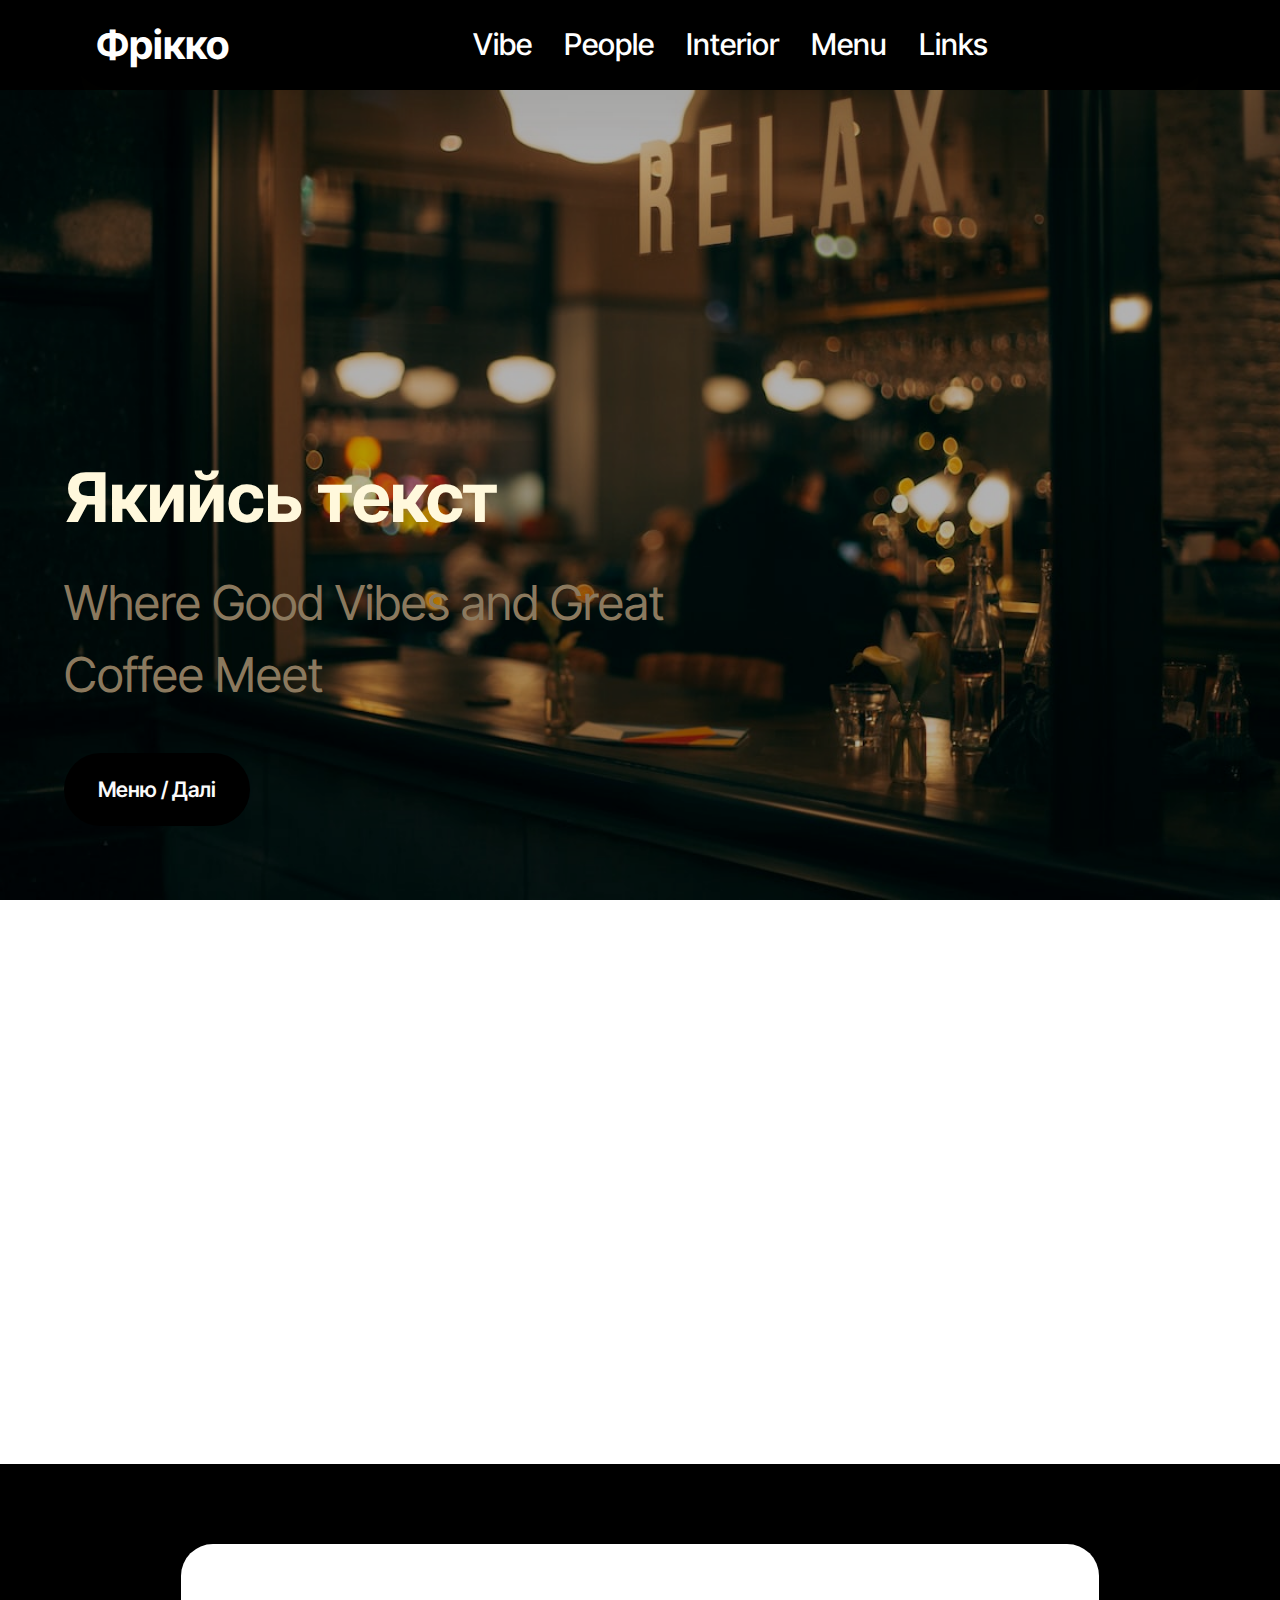
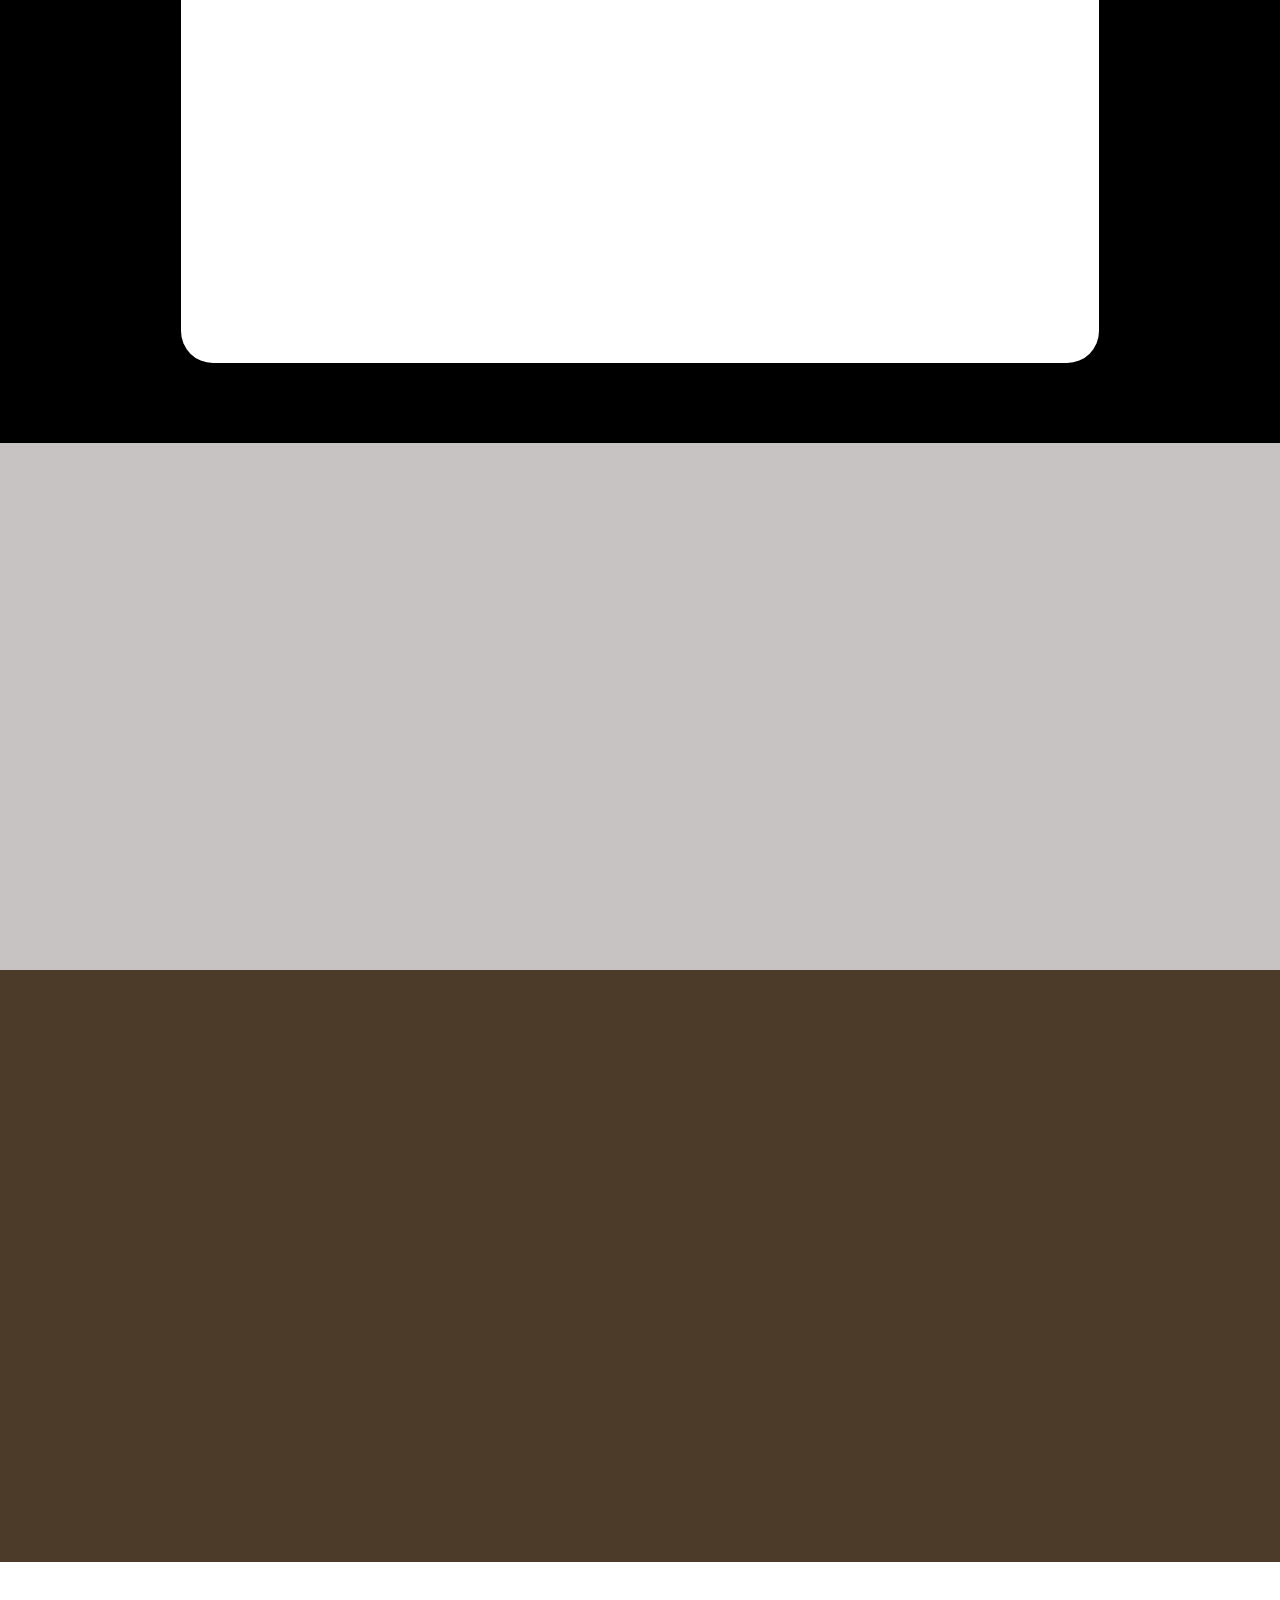
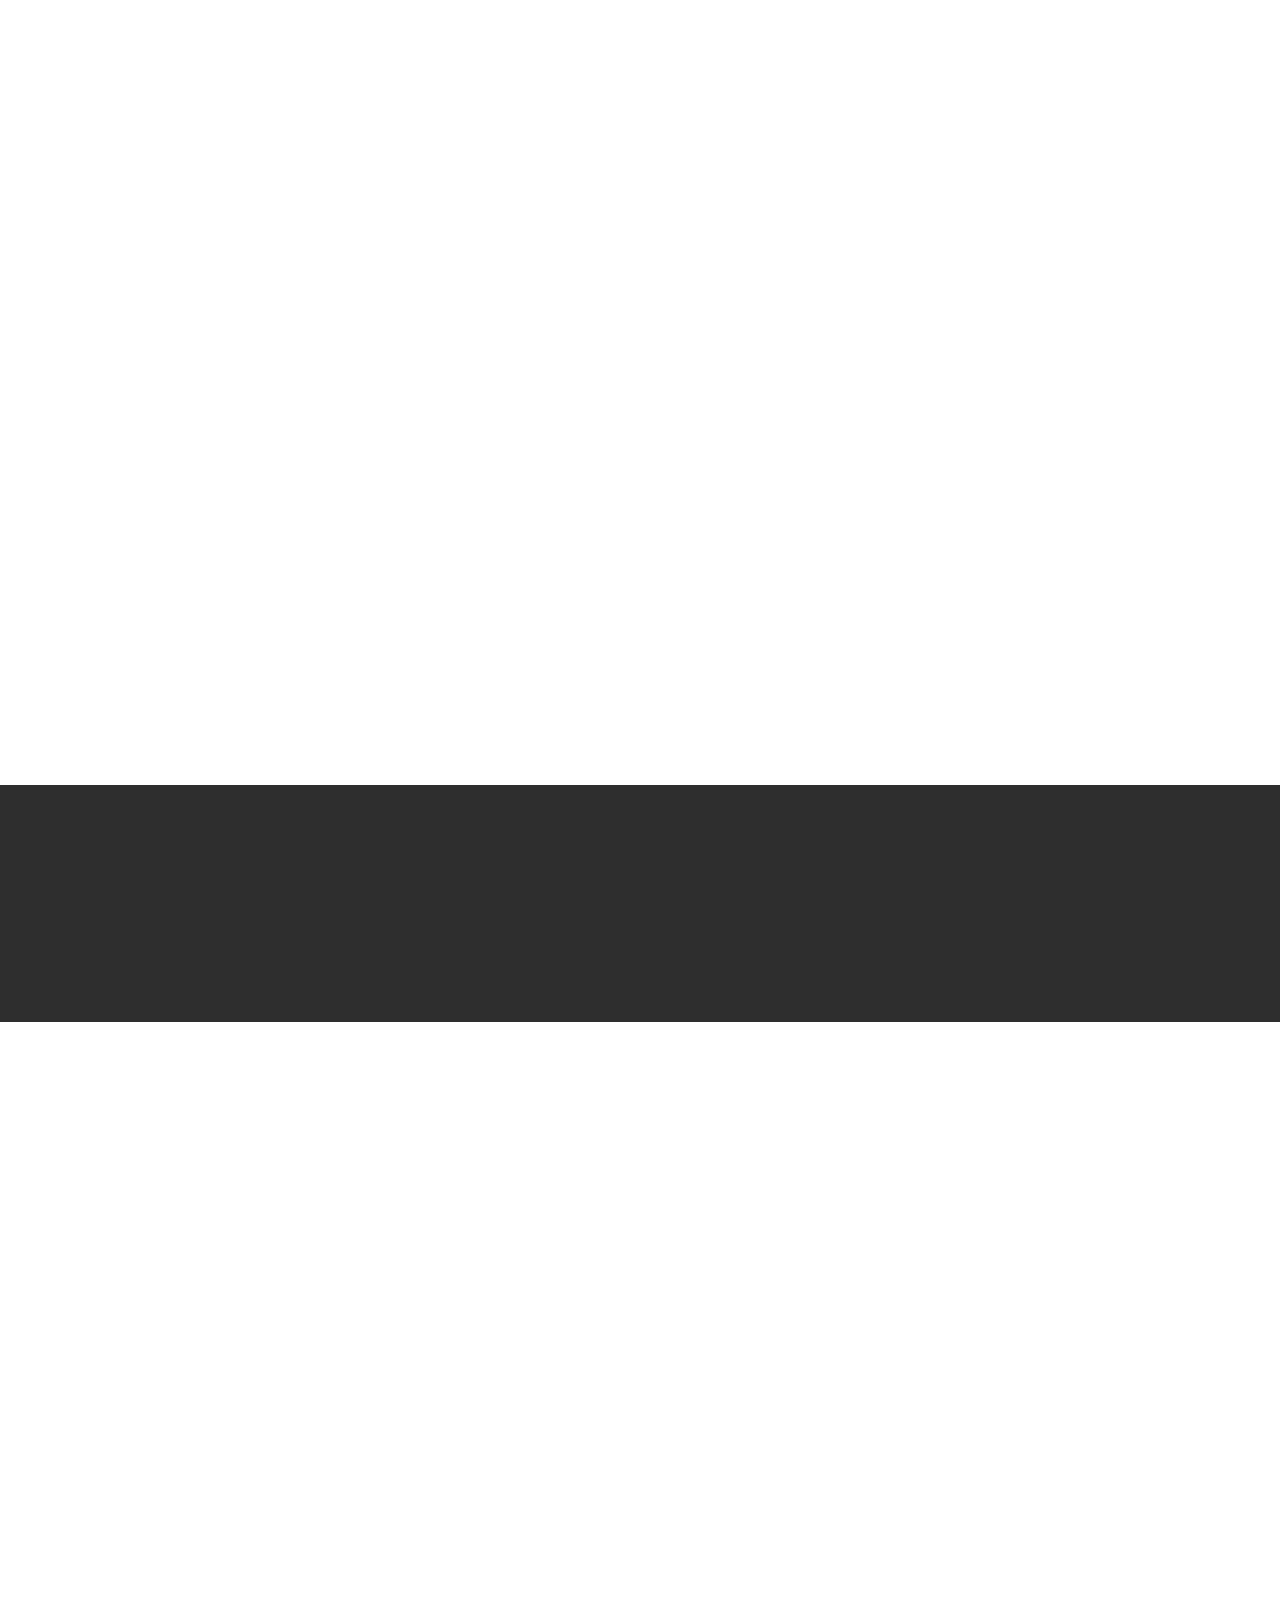
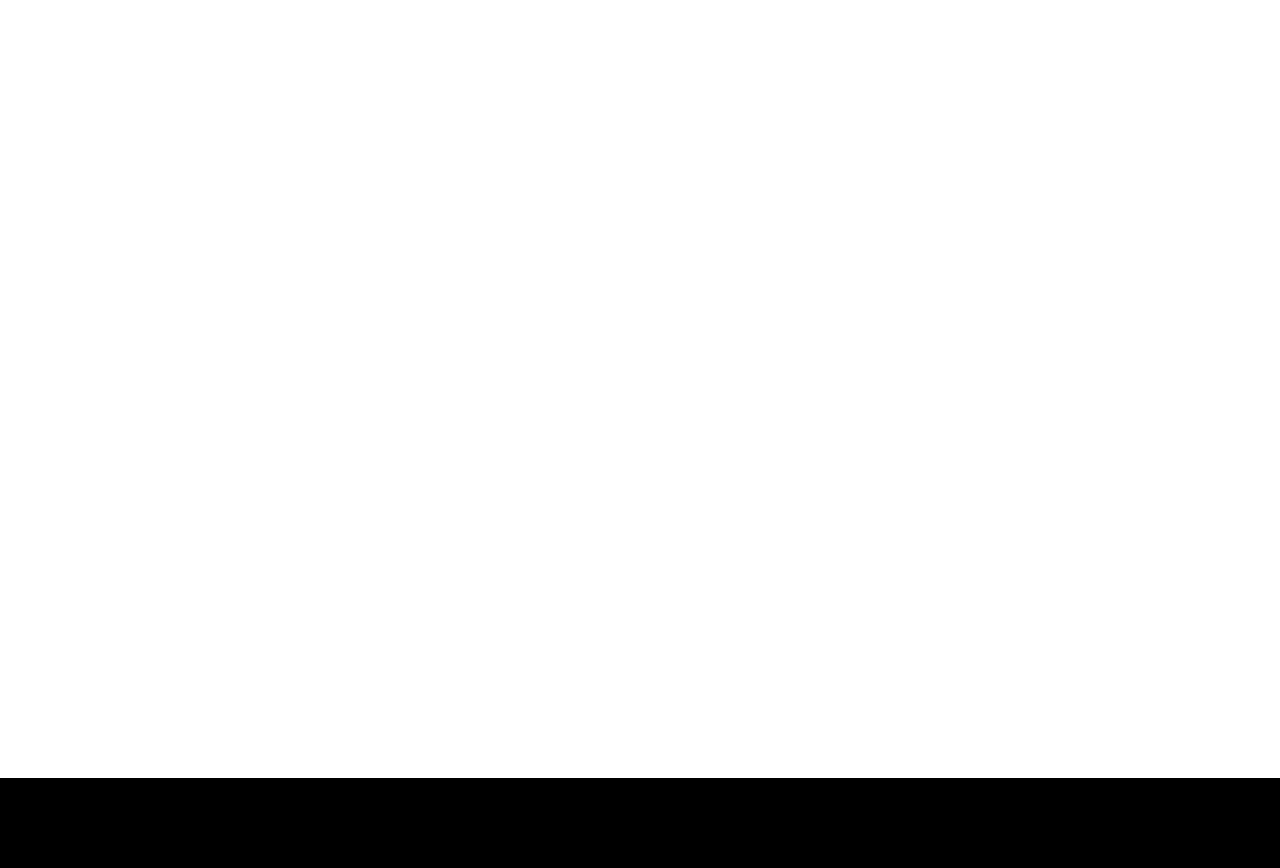
<file: index_2.html>
<!DOCTYPE html>
<html>
<head>
    <meta charset="UTF-8">
    <meta http-equiv="X-UA-Compatible" content="IE=edge">
    <meta name="viewport" content="width=device-width, initial-scale=1, minimum-scale=1">
<!--      <link rel="shortcut icon" href="assets/images/logo5.png" type="image/x-icon">-->
    <meta name="description" content="Frikko caffeteria">


    <title>Frikko</title>

    <link rel="stylesheet" href="assets/web/assets/mobirise-icons2/mobirise2.css">
    <link rel="stylesheet" href="assets/bootstrap/css/bootstrap.min.css">
    <link rel="stylesheet" href="assets/bootstrap/css/bootstrap-grid.min.css">
    <link rel="stylesheet" href="assets/bootstrap/css/bootstrap-reboot.min.css">
    <link rel="stylesheet" href="assets/dropdown/css/style.css">
    <link rel="stylesheet" href="assets/socicon/css/styles.css">
    <link rel="stylesheet" href="assets/animatecss/animate.css">
    <link rel="stylesheet" href="assets/theme/css/style.css">
    <link rel="preload" href="https://fonts.googleapis.com/css2?family=Inter+Tight:wght@400;700&display=swap" as="style" onload="this.onload=null;this.rel='stylesheet'">
    <noscript><link rel="stylesheet" href="https://fonts.googleapis.com/css2?family=Inter+Tight:wght@400;700&display=swap"></noscript>
    <link rel="preload" as="style" href="assets/mobirise/css/additional.css"><link rel="stylesheet" href="assets/mobirise/css/additional.css" type="text/css">
    <link rel="stylesheet" href="navbar.css">
    <link rel="stylesheet" href="header.css">
    <link rel="stylesheet" href="about_join_offer.css">
    <link rel="stylesheet" href="slider.css">
    <link rel="stylesheet" href="what-we-offer_statistics.css">
    <link rel="stylesheet" href="follow_us.css">


</head>

<body>

<section class="menu menu2 cid-u0GcCzeRZy" once="menu" id="menu-5-u0GcCzeRZy">
    <nav class="navbar navbar-dropdown navbar-fixed-top navbar-expand-lg">
        <div class="container my-container">
            <div class="navbar-brand">
<!--        <span class="navbar-logo">-->
<!--					<a href="#">-->
<!--						<img src="assets/images/photo-1529022805552-1c88a713c1c5.jpeg" style="height: 4.3rem;">-->
<!--					</a>-->
<!--				</span>-->
                <span class="navbar-caption-wrap">
          <a class="navbar-caption text-black display-4" href="#">Фрікко</a>
        </span>
            </div>
            <button class="navbar-toggler" type="button" data-toggle="collapse"
                    data-bs-toggle="collapse" data-target="#navbarSupportedContent"
                    data-bs-target="#navbarSupportedContent"
                    aria-controls="navbarNavAltMarkup" aria-expanded="false"
                    aria-label="Toggle navigation">
                <div class="hamburger">
                    <span></span>
                    <span></span>
                    <span></span>
                    <span></span>
                </div>
            </button>
            <div class="collapse navbar-collapse" id="navbarSupportedContent">
                <ul class="navbar-nav nav-dropdown" data-app-modern-menu="true">

                    <li class="nav-item">
                        <a class="nav-link link text-black display-4" href="#">Vibe</a>
                    </li>

                    <li class="nav-item">
                        <a class="nav-link link text-black display-4" href="#"
                           aria-expanded="false">People</a>
                    </li>

                    <li class="nav-item">
                        <a class="nav-link link text-black display-4" href="#">Interior</a>
                    </li>

                    <li class="nav-item">
                        <a class="nav-link link text-black display-4" href="menu.html">Menu</a>
                    </li>

                    <li class="nav-item">
                        <a class="nav-link link text-black display-4" href="#">Links</a>
                    </li>
                </ul>
<!--                <div class="navbar-buttons mbr-section-btn">-->
<!--                    <a class="btn btn-primary display-4" href="#">Explore More</a>-->
<!--                </div>-->
            </div>
        </div>
    </nav>
</section>

<section class="header18 cid-u0GcCzeVte mbr-fullscreen"  id="hero-15-u0GcCzeVte">
<div class="mbr-overlay" style="opacity: 0.3; background-color: rgb(0,0,0);"></div>
    <div class="container-fluid">
        <div class="row">
            <div class="content-wrap col-12 col-md-8">
                <h1
                        class="mbr-section-title mbr-fonts-style mbr-white mb-4 display-1 animate__animated animate__delay-1s animate__fadeInUp">
                    <strong>Якийсь текст</strong>
                </h1>
                <p class="mbr-fonts-style mbr-text mbr-white mb-4 display-7 animate__animated animate__delay-1s animate__fadeInUp flex_text">Where Good Vibes and Great Coffee Meet</p>
                <div class="mbr-section-btn">
                    <a class="btn btn-white-outline display-7 animate__animated animate__delay-1s animate__fadeInUp" href="#">Меню / Далі</a>
                </div>
            </div>
        </div>
    </div>
</section>

<section class="article2 cid-u0GcCzeIuC" id="about-us-2-u0GcCzeIuC">
    <div class="container">
        <div class="row justify-content-center">
            <div class="col-12 col-md-12 col-lg-6 image-wrapper">
                <img class="w-100" src="assets/images/photo-1514371879740-2e7d2068f502.jpeg">
            </div>
            <div class="col-12 col-md-12 col-lg">
                <div class="text-wrapper align-left">
                    <h1 class="mbr-section-title mbr-fonts-style mb-4 display-2">
                        <strong>Our Story</strong>
                    </h1>
                    <p class="mbr-text align-left mbr-fonts-style mb-3 display-7">At Caffeteria, we&#x27;re not just about coffee, we&#x27;re about creating an experience. Our vibrant and welcoming atmosphere is designed to uplift your spirits and energize your day.</p>
                    <p class="mbr-text align-left mbr-fonts-style mb-3 display-7">Step into our world of creativity and comfort, where every sip of coffee is a moment of joy and every conversation is a celebration.</p>
                    <p class="mbr-text align-left mbr-fonts-style mb-3 display-7">Come for the coffee, stay for the good vibes.</p>
                </div>
            </div>
        </div>
    </div>
</section>

<section class="header14 cid-u0GcCzfkxL" id="call-to-action-10-u0GcCzfkxL">
    <div class="container">
        <div class="row justify-content-center">
            <div class="card col-12 col-md-12 col-lg-10">
                <div class="card-wrapper">
                    <div class="card-box align-center">
                        <h1 class="card-title mbr-fonts-style mb-4 display-1">
                            <strong>Join the Fun</strong>
                        </h1>
                        <p class="mbr-text mbr-fonts-style mb-4 display-7">
                            Почніть свою подорож у світ кави, де кожна кавова зупинка це новий виток смаку.
                        </p>
                        <div class="mbr-section-btn mt-4">
                            <a class="btn btn-white-outline display-7 animate__animated animate__delay-1s animate__fadeInUp animate__fadeIn" href="#">
                                Меню
                            </a>
                        </div>
                    </div>
                </div>
            </div>
        </div>
    </div>
</section>

<section class="article14 cid-u0GcCzg2Kk" id="generic-text-10-u0GcCzg2Kk">
    <div class="container">
        <div class="row justify-content-center">
            <div class="col-md-12 col-lg-10">
                <h3 class="mbr-section-title mbr-fonts-style display-2">
                    <strong>Step into a world of good vibes, great coffee, and unforgettable moments at Caffeteria. We&#x27;re not just a cafe, we&#x27;re a community of joy and creativity.</strong>
                </h3>
            </div>
        </div>
    </div>
</section>

<section class="slider4 mbr-embla cid-u0GcCzgikL" id="gallery-13-u0GcCzgikL">
    <div class="container-fluid">
        <div class="row">
            <div class="col-12">
                <div
                        class="embla position-relative"
                        data-skip-snaps="true"
                        data-align="center"
                        data-contain-scroll="trimSnaps"
                        data-loop="true"
                        data-auto-play="true"
                        data-auto-play-interval="2"
                        data-draggable="true"
                >

                    <div class="embla__viewport">
                        <div class="embla__container">
                            <div class="embla__slide slider-image item" style="margin-left: 1rem; margin-right: 1rem;">
                                <div class="slide-content">
                                    <div class="item-img">
                                        <div class="item-wrapper">
                                            <img src="assets/images/photo-1523368749929-6b2bf370dbf8.jpeg"/>
                                        </div>
                                    </div>
                                </div>
                            </div>
                            <div class="embla__slide slider-image item" style="margin-left: 1rem; margin-right: 1rem;">
                                <div class="slide-content">
                                    <div class="item-img">
                                        <div class="item-wrapper">
                                            <img src="assets/images/photo-1521917441209-e886f0404a7b.jpeg"/>
                                        </div>
                                    </div>
                                </div>
                            </div>
                            <div class="embla__slide slider-image item" style="margin-left: 1rem; margin-right: 1rem;">
                                <div class="slide-content">
                                    <div class="item-img">
                                        <div class="item-wrapper">
                                            <img src="assets/images/photo-1564327367919-cb377ea6a88f.jpeg" />
                                        </div>
                                    </div>
                                </div>
                            </div>
                            <div class="embla__slide slider-image item" style="margin-left: 1rem; margin-right: 1rem;" >
                                <div class="slide-content">
                                    <div class="item-img">
                                        <div class="item-wrapper">
                                            <img src="assets/images/photo-1481833761820-0509d3217039.jpeg" />
                                        </div>
                                    </div>
                                </div>
                            </div>
                            <div class="embla__slide slider-image item" style="margin-left: 1rem; margin-right: 1rem;">
                                <div class="slide-content">
                                    <div class="item-img">
                                        <div class="item-wrapper">
                                            <img src="assets/images/photo-1467189386127-c4e5e31ee213.jpeg"/>
                                        </div>
                                    </div>
                                </div>
                            </div>
                        </div>
                    </div>
                    <button class="embla__button embla__button--prev">
            <span class="mobi-mbri mobi-mbri-arrow-prev" aria-hidden="true">

            </span>
                        <span class="sr-only visually-hidden visually-hidden">Previous</span>

                    </button>

                    <button class="embla__button embla__button--next">
            <span class="mobi-mbri mobi-mbri-arrow-next" aria-hidden="true"> </span>
                        <span class="sr-only visually-hidden visually-hidden">Next</span>
                    </button>
                </div>
            </div>
        </div>
    </div>
</section>

<section class="features12 cid-u0GcCzfDe7" id="features-12-u0GcCzfDe7">
    <div class="container">
        <div class="row justify-content-center">
            <div class="col-12 content-head">
                <div class="mbr-section-head mb-5">
                    <h4 class="mbr-section-title mbr-fonts-style align-center mb-0 display-2">
                        <strong>What We Offer</strong>
                    </h4>
                </div>
            </div>
        </div>
        <div class="row">
            <div class="item features-image col-12 col-md-6 col-lg-8">
                <div class="item-wrapper">
                    <div class="item-img mb-3 img-big">
                        <img src="assets/images/photo-1514933651103-005eec06c04b.jpeg">
                    </div>
                    <div class="item-content align-center">
                        <h6 class="item-subtitle mbr-fonts-style mb-0 display-5">
                            <strong>Vibrant Atmosphere</strong>
                        </h6>
                        <p class="mbr-text mbr-fonts-style mb-3 mt-3 display-7">Immerse yourself in a vibrant and welcoming environment.</p>
                    </div>
                </div>
            </div>
            <div class="item features-image col-12 col-md-6 col-lg-4">
                <div class="item-wrapper">
                    <div class="item-img mb-3">
                        <img src="assets/images/photo-1555396273-367ea4eb4db5.jpeg">
                    </div>
                    <div class="item-content align-center">
                        <h6 class="item-subtitle mbr-fonts-style mb-0 display-5">
                            <strong>Great Coffee</strong>
                        </h6>
                        <p class="mbr-text mbr-fonts-style mb-3 mt-3 display-7">Savor the finest coffee blends with every visit.</p>
                    </div>
                </div>
            </div>
        </div>
    </div>
</section>

<section class="features023 cid-u0GcCzgBVH" id="metrics-1-u0GcCzgBVH">
    <div class="container">
        <div class="row justify-content-center">
            <div class="col-12 content-head">
                <div class="card-wrapper mb-5">
                    <div class="card-box align-center">
                    </div>
                </div>
            </div>
        </div>
        <div class="row content-row">
            <div class="item features-without-image col-12 col-md-6 col-lg-4 item-mb">
                <div class="item-wrapper">
                    <div class="title mb-3">
                        <span class="num mbr-fonts-style display-1"><strong>1000+</strong></span>
                    </div>
                    <h4 class="card-title mbr-fonts-style display-5">
                        <strong>Happy Customers</strong>
                    </h4>
                </div>
            </div>
            <div class="item features-without-image col-12 col-md-6 col-lg-4 item-mb">
                <div class="item-wrapper">
                    <div class="title mb-3">
                        <span class="num mbr-fonts-style display-1"><strong>50+</strong></span>
                    </div>
                    <h4 class="card-title mbr-fonts-style display-5">
                        <strong>Coffee Blends</strong>
                    </h4>
                </div>
            </div>
            <div class="item features-without-image col-12 col-md-6 col-lg-4 item-mb">
                <div class="item-wrapper">
                    <div class="title mb-3">
                        <span class="num mbr-fonts-style display-1"><strong>24/7</strong></span>
                    </div>
                    <h4 class="card-title mbr-fonts-style display-5">
                        <strong>Good Vibes</strong>
                    </h4>
                </div>
            </div>
        </div>
    </div>
</section>

<section class="image05 cid-u0GcCzgZXF" id="image-7-u0GcCzgZXF">
    <div class="container">
        <div class="row ">
            <div class="col-12 col-lg-8">
                <div class="image-wrapper mb-4">
                    <img class="w-100" src="assets/images/photo-1513267048331-5611cad62e41.jpeg">
                </div>
            </div>
            <div class="col-12 col-lg">
                <p class="mbr-side-description mbr-fonts-style mb-4 align-center display-7">
                    Take a sneak peek at our vibrant and cozy interior, where every corner is designed to inspire and uplift your spirits.
                </p>
            </div>
        </div>
    </div>
</section>

<!--<section class="social05 cid-u0GcCzhsQ7" id="follow-us-2-u0GcCzhsQ7">-->
<!--    <div class="container">-->
<!--        <div class="row">-->
<!--            <h3 class="mbr-section-title align-center mb-5 mbr-fonts-style display-2">-->
<!--                <strong>Follow Us</strong>-->
<!--            </h3>-->

<!--        </div>-->



<!--    </div>-->
<!--</section>-->

<section class="contacts4 map1 cid-u0GcCzhYQF" id="contacts-3-u0GcCzhYQF">
    <div class="main_wrapper">
        <div class="b_wrapper">
            <div class="container-fluid">

            </div>
        </div>
        <div class="google-map">
            <iframe frameborder="0" style="border:0" src="https://www.google.com/maps/embed?pb=!1m18!1m12!1m3!1d606.5491767026398!2d22.719652269637308!3d48.44194499820492!2m3!1f0!2f0!3f0!3m2!1i1024!2i768!4f13.1!3m3!1m2!1s0x4739ab001073bb03%3A0xd5ceed75cee4dfa6!2sFrikko!5e1!3m2!1sru!2sua!4v1705024269744!5m2!1sru!2sua" allowfullscreen="" ></iframe>
        </div>
    </div>
</section>

<section class="footer4 cid-u0GcCzhXY3" once="footers" id="footer-4-u0GcCzhXY3">
    <div class="container">
        <div class="media-container-row align-center mbr-white">
            <div class="col-12 footer_flex">
                <p class="mbr-text mb-0 mbr-fonts-style display-7">
                    © 2024 Фрікко. All rights reserved.
                </p>
                <p class="mbr-text mb-0 mbr-fonts-style display-7">
                    made by <a href="https://t.me/olexandr_chorii" target="_blank" >Olexandr Chorii.</a>
                </p>
            </div>
        </div>
    </div>

</section>




<script src="assets/bootstrap/js/bootstrap.bundle.min.js"></script>
<script src="assets/dropdown/js/navbar-dropdown.js"></script>
<script src="assets/embla/embla.min.js"></script>
<script src="assets/embla/script.js"></script>
<script src="assets/smoothscroll/smooth-scroll.js"></script>
<script src="assets/ytplayer/index.js"></script>
<script src="assets/theme/js/script.js"></script>
<script src="assets/formoid/formoid.min.js"></script>
<script>

    (function(){
        var animationInput = document.createElement('input');
        animationInput.setAttribute('name', 'animation');
        animationInput.setAttribute('type', 'hidden');
        document.body.append(animationInput);
    })();

</script>

</body>
</html>
</file>
<file: assets/web/assets/mobirise-icons2/mobirise2.css>
@font-face {
  font-family: 'Moririse2';
  font-display: swap;
  src:  url('mobirise2.eot?f2bix4');
  src:  url('mobirise2.eot?f2bix4#iefix') format('embedded-opentype'),
    url('mobirise2.ttf?f2bix4') format('truetype'),
    url('mobirise2.woff?f2bix4') format('woff'),
    url('mobirise2.svg?f2bix4#mobirise2') format('svg');
  font-weight: normal;
  font-style: normal;
}

[class^="mobi-"], [class*=" mobi-"] {
  /* use !important to prevent issues with browser extensions that change fonts */
  font-family: 'Moririse2' !important;
  speak: none;
  font-style: normal;
  font-weight: normal;
  font-variant: normal;
  text-transform: none;
  line-height: 1;

  /* Better Font Rendering =========== */
  -webkit-font-smoothing: antialiased;
  -moz-osx-font-smoothing: grayscale;
}

.mobi-mbri-add-submenu:before {
  content: "\e900";
}
.mobi-mbri-alert:before {
  content: "\e901";
}
.mobi-mbri-align-center:before {
  content: "\e902";
}
.mobi-mbri-align-justify:before {
  content: "\e903";
}
.mobi-mbri-align-left:before {
  content: "\e904";
}
.mobi-mbri-align-right:before {
  content: "\e905";
}
.mobi-mbri-android:before {
  content: "\e906";
}
.mobi-mbri-apple:before {
  content: "\e907";
}
.mobi-mbri-arrow-down:before {
  content: "\e908";
}
.mobi-mbri-arrow-next:before {
  content: "\e909";
}
.mobi-mbri-arrow-prev:before {
  content: "\e90a";
}
.mobi-mbri-arrow-up:before {
  content: "\e90b";
}
.mobi-mbri-bold:before {
  content: "\e90c";
}
.mobi-mbri-bookmark:before {
  content: "\e90d";
}
.mobi-mbri-bootstrap:before {
  content: "\e90e";
}
.mobi-mbri-briefcase:before {
  content: "\e90f";
}
.mobi-mbri-browse:before {
  content: "\e910";
}
.mobi-mbri-bulleted-list:before {
  content: "\e911";
}
.mobi-mbri-calendar:before {
  content: "\e912";
}
.mobi-mbri-camera:before {
  content: "\e913";
}
.mobi-mbri-cart-add:before {
  content: "\e914";
}
.mobi-mbri-cart-full:before {
  content: "\e915";
}
.mobi-mbri-cash:before {
  content: "\e916";
}
.mobi-mbri-change-style:before {
  content: "\e917";
}
.mobi-mbri-chat:before {
  content: "\e918";
}
.mobi-mbri-clock:before {
  content: "\e919";
}
.mobi-mbri-close:before {
  content: "\e91a";
}
.mobi-mbri-cloud:before {
  content: "\e91b";
}
.mobi-mbri-code:before {
  content: "\e91c";
}
.mobi-mbri-contact-form:before {
  content: "\e91d";
}
.mobi-mbri-credit-card:before {
  content: "\e91e";
}
.mobi-mbri-cursor-click:before {
  content: "\e91f";
}
.mobi-mbri-cust-feedback:before {
  content: "\e920";
}
.mobi-mbri-database:before {
  content: "\e921";
}
.mobi-mbri-delivery:before {
  content: "\e922";
}
.mobi-mbri-desktop:before {
  content: "\e923";
}
.mobi-mbri-devices:before {
  content: "\e924";
}
.mobi-mbri-down:before {
  content: "\e925";
}
.mobi-mbri-download-2:before {
  content: "\e926";
}
.mobi-mbri-download:before {
  content: "\e927";
}
.mobi-mbri-drag-n-drop-2:before {
  content: "\e928";
}
.mobi-mbri-drag-n-drop:before {
  content: "\e929";
}
.mobi-mbri-edit-2:before {
  content: "\e92a";
}
.mobi-mbri-edit:before {
  content: "\e92b";
}
.mobi-mbri-error:before {
  content: "\e92c";
}
.mobi-mbri-extension:before {
  content: "\e92d";
}
.mobi-mbri-features:before {
  content: "\e92e";
}
.mobi-mbri-file:before {
  content: "\e92f";
}
.mobi-mbri-flag:before {
  content: "\e930";
}
.mobi-mbri-folder:before {
  content: "\e931";
}
.mobi-mbri-gift:before {
  content: "\e932";
}
.mobi-mbri-github:before {
  content: "\e933";
}
.mobi-mbri-globe-2:before {
  content: "\e934";
}
.mobi-mbri-globe:before {
  content: "\e935";
}
.mobi-mbri-growing-chart:before {
  content: "\e936";
}
.mobi-mbri-hearth:before {
  content: "\e937";
}
.mobi-mbri-help:before {
  content: "\e938";
}
.mobi-mbri-home:before {
  content: "\e939";
}
.mobi-mbri-hot-cup:before {
  content: "\e93a";
}
.mobi-mbri-idea:before {
  content: "\e93b";
}
.mobi-mbri-image-gallery:before {
  content: "\e93c";
}
.mobi-mbri-image-slider:before {
  content: "\e93d";
}
.mobi-mbri-info:before {
  content: "\e93e";
}
.mobi-mbri-italic:before {
  content: "\e93f";
}
.mobi-mbri-key:before {
  content: "\e940";
}
.mobi-mbri-laptop:before {
  content: "\e941";
}
.mobi-mbri-layers:before {
  content: "\e942";
}
.mobi-mbri-left-right:before {
  content: "\e943";
}
.mobi-mbri-left:before {
  content: "\e944";
}
.mobi-mbri-letter:before {
  content: "\e945";
}
.mobi-mbri-like:before {
  content: "\e946";
}
.mobi-mbri-link:before {
  content: "\e947";
}
.mobi-mbri-lock:before {
  content: "\e948";
}
.mobi-mbri-login:before {
  content: "\e949";
}
.mobi-mbri-logout:before {
  content: "\e94a";
}
.mobi-mbri-magic-stick:before {
  content: "\e94b";
}
.mobi-mbri-map-pin:before {
  content: "\e94c";
}
.mobi-mbri-menu:before {
  content: "\e94d";
}
.mobi-mbri-mobile-2:before {
  content: "\e94e";
}
.mobi-mbri-mobile-horizontal:before {
  content: "\e94f";
}
.mobi-mbri-mobile:before {
  content: "\e950";
}
.mobi-mbri-mobirise:before {
  content: "\e951";
}
.mobi-mbri-more-horizontal:before {
  content: "\e952";
}
.mobi-mbri-more-vertical:before {
  content: "\e953";
}
.mobi-mbri-music:before {
  content: "\e954";
}
.mobi-mbri-new-file:before {
  content: "\e955";
}
.mobi-mbri-numbered-list:before {
  content: "\e956";
}
.mobi-mbri-opened-folder:before {
  content: "\e957";
}
.mobi-mbri-pages:before {
  content: "\e958";
}
.mobi-mbri-paper-plane:before {
  content: "\e959";
}
.mobi-mbri-paperclip:before {
  content: "\e95a";
}
.mobi-mbri-phone:before {
  content: "\e95b";
}
.mobi-mbri-photo:before {
  content: "\e95c";
}
.mobi-mbri-photos:before {
  content: "\e95d";
}
.mobi-mbri-pin:before {
  content: "\e95e";
}
.mobi-mbri-play:before {
  content: "\e95f";
}
.mobi-mbri-plus:before {
  content: "\e960";
}
.mobi-mbri-preview:before {
  content: "\e961";
}
.mobi-mbri-print:before {
  content: "\e962";
}
.mobi-mbri-protect:before {
  content: "\e963";
}
.mobi-mbri-question:before {
  content: "\e964";
}
.mobi-mbri-quote-left:before {
  content: "\e965";
}
.mobi-mbri-quote-right:before {
  content: "\e966";
}
.mobi-mbri-redo:before {
  content: "\e967";
}
.mobi-mbri-refresh:before {
  content: "\e968";
}
.mobi-mbri-responsive-2:before {
  content: "\e969";
}
.mobi-mbri-responsive:before {
  content: "\e96a";
}
.mobi-mbri-right:before {
  content: "\e96b";
}
.mobi-mbri-rocket:before {
  content: "\e96c";
}
.mobi-mbri-sad-face:before {
  content: "\e96d";
}
.mobi-mbri-sale:before {
  content: "\e96e";
}
.mobi-mbri-save:before {
  content: "\e96f";
}
.mobi-mbri-search:before {
  content: "\e970";
}
.mobi-mbri-setting-2:before {
  content: "\e971";
}
.mobi-mbri-setting-3:before {
  content: "\e972";
}
.mobi-mbri-setting:before {
  content: "\e973";
}
.mobi-mbri-share:before {
  content: "\e974";
}
.mobi-mbri-shopping-bag:before {
  content: "\e975";
}
.mobi-mbri-shopping-basket:before {
  content: "\e976";
}
.mobi-mbri-shopping-cart:before {
  content: "\e977";
}
.mobi-mbri-sites:before {
  content: "\e978";
}
.mobi-mbri-smile-face:before {
  content: "\e979";
}
.mobi-mbri-speed:before {
  content: "\e97a";
}
.mobi-mbri-star:before {
  content: "\e97b";
}
.mobi-mbri-success:before {
  content: "\e97c";
}
.mobi-mbri-sun:before {
  content: "\e97d";
}
.mobi-mbri-sun2:before {
  content: "\e97e";
}
.mobi-mbri-tablet-vertical:before {
  content: "\e97f";
}
.mobi-mbri-tablet:before {
  content: "\e980";
}
.mobi-mbri-target:before {
  content: "\e981";
}
.mobi-mbri-timer:before {
  content: "\e982";
}
.mobi-mbri-to-ftp:before {
  content: "\e983";
}
.mobi-mbri-to-local-drive:before {
  content: "\e984";
}
.mobi-mbri-touch-swipe:before {
  content: "\e985";
}
.mobi-mbri-touch:before {
  content: "\e986";
}
.mobi-mbri-trash:before {
  content: "\e987";
}
.mobi-mbri-underline:before {
  content: "\e988";
}
.mobi-mbri-undo:before {
  content: "\e989";
}
.mobi-mbri-unlink:before {
  content: "\e98a";
}
.mobi-mbri-unlock:before {
  content: "\e98b";
}
.mobi-mbri-up-down:before {
  content: "\e98c";
}
.mobi-mbri-up:before {
  content: "\e98d";
}
.mobi-mbri-update:before {
  content: "\e98e";
}
.mobi-mbri-upload-2:before {
  content: "\e98f";
}
.mobi-mbri-upload:before {
  content: "\e990";
}
.mobi-mbri-user-2:before {
  content: "\e991";
}
.mobi-mbri-user:before {
  content: "\e992";
}
.mobi-mbri-users:before {
  content: "\e993";
}
.mobi-mbri-video-play:before {
  content: "\e994";
}
.mobi-mbri-video:before {
  content: "\e995";
}
.mobi-mbri-watch:before {
  content: "\e996";
}
.mobi-mbri-website-theme-2:before {
  content: "\e997";
}
.mobi-mbri-website-theme:before {
  content: "\e998";
}
.mobi-mbri-wifi:before {
  content: "\e999";
}
.mobi-mbri-windows:before {
  content: "\e99a";
}
.mobi-mbri-zoom-in:before {
  content: "\e99b";
}
.mobi-mbri-zoom-out:before {
  content: "\e99c";
}
</file>
<file: assets/dropdown/css/style.css>
.navbar-dropdown {
  left: 0;
  padding: 0;
  position: absolute;
  right: 0;
  top: 0;
  transition: all 0.45s ease;
  z-index: 1030;
  background:  #000000;
}
  .navbar-dropdown .navbar-logo {
    margin-right: 0.8rem;
    transition: margin 0.3s ease-in-out;
    vertical-align: middle; }
    .navbar-dropdown .navbar-logo img {
      height: 3.125rem;
      transition: all 0.3s ease-in-out; }
    .navbar-dropdown .navbar-logo.mbr-iconfont {
      font-size: 3.125rem;
      line-height: 3.125rem; }
  .navbar-dropdown .navbar-caption {
    font-weight: 700;
    white-space: normal;
    vertical-align: -4px;
    line-height: 3.125rem !important; }
    .navbar-dropdown .navbar-caption, .navbar-dropdown .navbar-caption:hover {
      color: inherit;
      text-decoration: none; }
  .navbar-dropdown .mbr-iconfont + .navbar-caption {
    vertical-align: -1px; }
  .navbar-dropdown.navbar-fixed-top {
    position: fixed; }
  .navbar-dropdown .navbar-brand span {
    vertical-align: -4px; }
  .navbar-dropdown.bg-color.transparent {
    background: none; }
  .navbar-dropdown.navbar-short .navbar-brand {
    padding: 0.625rem 0; }
    .navbar-dropdown.navbar-short .navbar-brand span {
      vertical-align: -1px; }
  .navbar-dropdown.navbar-short .navbar-caption {
    line-height: 2.375rem !important;
    vertical-align: -2px; }
  .navbar-dropdown.navbar-short .navbar-logo {
    margin-right: 0.5rem; }
    .navbar-dropdown.navbar-short .navbar-logo img {
      height: 2.375rem; }
    .navbar-dropdown.navbar-short .navbar-logo.mbr-iconfont {
      font-size: 2.375rem;
      line-height: 2.375rem; }
  .navbar-dropdown.navbar-short .mbr-table-cell {
    height: 3.625rem; }
  .navbar-dropdown .navbar-close {
    left: 0.6875rem;
    position: fixed;
    top: 0.75rem;
    z-index: 1000; }
  .navbar-dropdown .hamburger-icon {
    content: "";
    display: inline-block;
    vertical-align: middle;
    width: 16px;
    -webkit-box-shadow: 0 -6px 0 1px #282828,0 0 0 1px #282828,0 6px 0 1px #282828;
    -moz-box-shadow: 0 -6px 0 1px #282828,0 0 0 1px #282828,0 6px 0 1px #282828;
    box-shadow: 0 -6px 0 1px #282828,0 0 0 1px #282828,0 6px 0 1px #282828;
  }

.dropdown-menu .dropdown-toggle[data-toggle="dropdown-submenu"]::after {
  border-bottom: 0.35em solid transparent;
  border-left: 0.35em solid;
  border-right: 0;
  border-top: 0.35em solid transparent;
  margin-left: 0.3rem; }

.dropdown-menu .dropdown-item:focus {
  outline: 0; }

.nav-dropdown {
  font-size: 0.75rem;
  font-weight: 500;
  height: auto !important; }
  .nav-dropdown .nav-btn {
    padding-left: 1rem; }
  .nav-dropdown .link {
    margin: .667em 1.667em;
    font-weight: 500;
    padding: 0;
    transition: color .2s ease-in-out; }
    .nav-dropdown .link.dropdown-toggle {
      margin-right: 2.583em; }
      .nav-dropdown .link.dropdown-toggle::after {
        margin-left: .25rem;
        border-top: 0.35em solid;
        border-right: 0.35em solid transparent;
        border-left: 0.35em solid transparent;
        border-bottom: 0; }
      .nav-dropdown .link.dropdown-toggle[aria-expanded="true"] {
        margin: 0;
        padding: 0.667em 3.263em  0.667em 1.667em; }
  .nav-dropdown .link::after,
  .nav-dropdown .dropdown-item::after {
    color: inherit; }
  .nav-dropdown .btn {
    font-size: 0.75rem;
    font-weight: 700;
    letter-spacing: 0;
    margin-bottom: 0;
    padding-left: 1.25rem;
    padding-right: 1.25rem; }
  .nav-dropdown .dropdown-menu {
    border-radius: 0;
    border: 0;
    left: 0;
    margin: 0;
    padding-bottom: 1.25rem;
    padding-top: 1.25rem;
    position: relative; }
  .nav-dropdown .dropdown-submenu {
    margin-left: 0.125rem;
    top: 0; }
  .nav-dropdown .dropdown-item {
    font-weight: 500;
    line-height: 2;
    padding: 0.3846em 4.615em 0.3846em 1.5385em;
    position: relative;
    transition: color .2s ease-in-out, background-color .2s ease-in-out; }
    .nav-dropdown .dropdown-item::after {
      margin-top: -0.3077em;
      position: absolute;
      right: 1.1538em;
      top: 50%; }
    .nav-dropdown .dropdown-item:focus, .nav-dropdown .dropdown-item:hover {
      background: none; }

@media (max-width: 767px) {
  .nav-dropdown.navbar-toggleable-sm {
    bottom: 0;
    display: none;
    left: 0;
    overflow-x: hidden;
    position: fixed;
    top: 0;
    transform: translateX(-100%);
    -ms-transform: translateX(-100%);
    -webkit-transform: translateX(-100%);
    width: 18.75rem;
    z-index: 999; } }
.nav-dropdown.navbar-toggleable-xl {
  bottom: 0;
  display: none;
  left: 0;
  overflow-x: hidden;
  position: fixed;
  top: 0;
  transform: translateX(-100%);
  -ms-transform: translateX(-100%);
  -webkit-transform: translateX(-100%);
  width: 18.75rem;
  z-index: 999; }

.nav-dropdown-sm {
  display: block !important;
  overflow-x: hidden;
  overflow: auto;
  padding-top: 3.875rem; }
  .nav-dropdown-sm::after {
    content: "";
    display: block;
    height: 3rem;
    width: 100%; }
  .nav-dropdown-sm.collapse.in ~ .navbar-close {
    display: block !important; }
  .nav-dropdown-sm.collapsing, .nav-dropdown-sm.collapse.in {
    transform: translateX(0);
    -ms-transform: translateX(0);
    -webkit-transform: translateX(0);
    transition: all 0.25s ease-out;
    -webkit-transition: all 0.25s ease-out;
    background: #282828; }
  .nav-dropdown-sm.collapsing[aria-expanded="false"] {
    transform: translateX(-100%);
    -ms-transform: translateX(-100%);
    -webkit-transform: translateX(-100%); }
  .nav-dropdown-sm .nav-item {
    display: block;
    margin-left: 0 !important;
    padding-left: 0; }
  .nav-dropdown-sm .link,
  .nav-dropdown-sm .dropdown-item {
    border-top: 1px dotted rgba(255, 255, 255, 0.1);
    font-size: 0.8125rem;
    line-height: 1.6;
    margin: 0 !important;
    padding: 0.875rem 2.4rem 0.875rem 1.5625rem !important;
    position: relative;
    white-space: normal; }
    .nav-dropdown-sm .link:focus, .nav-dropdown-sm .link:hover,
    .nav-dropdown-sm .dropdown-item:focus,
    .nav-dropdown-sm .dropdown-item:hover {
      background: rgba(0, 0, 0, 0.2) !important;
      color: #c0a375; }
  .nav-dropdown-sm .nav-btn {
    position: relative;
    padding: 1.5625rem 1.5625rem 0 1.5625rem; }
    .nav-dropdown-sm .nav-btn::before {
      border-top: 1px dotted rgba(255, 255, 255, 0.1);
      content: "";
      left: 0;
      position: absolute;
      top: 0;
      width: 100%; }
    .nav-dropdown-sm .nav-btn + .nav-btn {
      padding-top: 0.625rem; }
      .nav-dropdown-sm .nav-btn + .nav-btn::before {
        display: none; }
  .nav-dropdown-sm .btn {
    padding: 0.625rem 0; }
  .nav-dropdown-sm .dropdown-toggle[data-toggle="dropdown-submenu"]::after {
    margin-left: .25rem;
    border-top: 0.35em solid;
    border-right: 0.35em solid transparent;
    border-left: 0.35em solid transparent;
    border-bottom: 0; }
  .nav-dropdown-sm .dropdown-toggle[data-toggle="dropdown-submenu"][aria-expanded="true"]::after {
    border-top: 0;
    border-right: 0.35em solid transparent;
    border-left: 0.35em solid transparent;
    border-bottom: 0.35em solid; }
  .nav-dropdown-sm .dropdown-menu {
    margin: 0;
    padding: 0;
    position: relative;
    top: 0;
    left: 0;
    width: 100%;
    border: 0;
    float: none;
    border-radius: 0;
    background: none; }
  .nav-dropdown-sm .dropdown-submenu {
    left: 100%;
    margin-left: 0.125rem;
    margin-top: -1.25rem;
    top: 0; }

.navbar-toggleable-sm .nav-dropdown .dropdown-menu {
  position: absolute; }

.navbar-toggleable-sm .nav-dropdown .dropdown-submenu {
  left: 100%;
  margin-left: 0.125rem;
  margin-top: -1.25rem;
  top: 0; }

.navbar-toggleable-sm.opened .nav-dropdown .dropdown-menu {
  position: relative; }

.navbar-toggleable-sm.opened .nav-dropdown .dropdown-submenu {
  left: 0;
  margin-left: 00rem;
  margin-top: 0rem;
  top: 0; }

.is-builder .nav-dropdown.collapsing {
  transition: none !important; }


.engine {
	position: absolute;
	text-indent: -2400px;
	text-align: center;
	padding: 0;
	top: 0;
	left: -2400px;
}
</file>
<file: assets/socicon/css/styles.css>
@charset "UTF-8";

@font-face {
  font-family: 'Socicon';
  src:  url('../fonts/socicon.eot');
  src:  url('../fonts/socicon.eot?#iefix') format('embedded-opentype'),
    url('../fonts/socicon.woff2') format('woff2'),
    url('../fonts/socicon.ttf') format('truetype'),
    url('../fonts/socicon.woff') format('woff'),
    url('../fonts/socicon.svg#socicon') format('svg');
  font-weight: normal;
  font-style: normal;
  font-display: swap;
}

[data-icon]:before {
  font-family: "socicon" !important;
  content: attr(data-icon);
  font-style: normal !important;
  font-weight: normal !important;
  font-variant: normal !important;
  text-transform: none !important;
  speak: none;
  line-height: 1;
  -webkit-font-smoothing: antialiased;
  -moz-osx-font-smoothing: grayscale;
}

[class^="socicon-"], [class*=" socicon-"] {
  /* use !important to prevent issues with browser extensions that change fonts */
  font-family: 'Socicon' !important;
  speak: none;
  font-style: normal;
  font-weight: normal;
  font-variant: normal;
  text-transform: none;
  line-height: 1;

  /* Better Font Rendering =========== */
  -webkit-font-smoothing: antialiased;
  -moz-osx-font-smoothing: grayscale;
}

.socicon-eitaa:before {
  content: "\e97c";
}
.socicon-soroush:before {
  content: "\e97d";
}
.socicon-bale:before {
  content: "\e97e";
}
.socicon-zazzle:before {
  content: "\e97b";
}
.socicon-society6:before {
  content: "\e97a";
}
.socicon-redbubble:before {
  content: "\e979";
}
.socicon-avvo:before {
  content: "\e978";
}
.socicon-stitcher:before {
  content: "\e977";
}
.socicon-googlehangouts:before {
  content: "\e974";
}
.socicon-dlive:before {
  content: "\e975";
}
.socicon-vsco:before {
  content: "\e976";
}
.socicon-flipboard:before {
  content: "\e973";
}
.socicon-ubuntu:before {
  content: "\e958";
}
.socicon-artstation:before {
  content: "\e959";
}
.socicon-invision:before {
  content: "\e95a";
}
.socicon-torial:before {
  content: "\e95b";
}
.socicon-collectorz:before {
  content: "\e95c";
}
.socicon-seenthis:before {
  content: "\e95d";
}
.socicon-googleplaymusic:before {
  content: "\e95e";
}
.socicon-debian:before {
  content: "\e95f";
}
.socicon-filmfreeway:before {
  content: "\e960";
}
.socicon-gnome:before {
  content: "\e961";
}
.socicon-itchio:before {
  content: "\e962";
}
.socicon-jamendo:before {
  content: "\e963";
}
.socicon-mix:before {
  content: "\e964";
}
.socicon-sharepoint:before {
  content: "\e965";
}
.socicon-tinder:before {
  content: "\e966";
}
.socicon-windguru:before {
  content: "\e967";
}
.socicon-cdbaby:before {
  content: "\e968";
}
.socicon-elementaryos:before {
  content: "\e969";
}
.socicon-stage32:before {
  content: "\e96a";
}
.socicon-tiktok:before {
  content: "\e96b";
}
.socicon-gitter:before {
  content: "\e96c";
}
.socicon-letterboxd:before {
  content: "\e96d";
}
.socicon-threema:before {
  content: "\e96e";
}
.socicon-splice:before {
  content: "\e96f";
}
.socicon-metapop:before {
  content: "\e970";
}
.socicon-naver:before {
  content: "\e971";
}
.socicon-remote:before {
  content: "\e972";
}
.socicon-internet:before {
  content: "\e957";
}
.socicon-moddb:before {
  content: "\e94b";
}
.socicon-indiedb:before {
  content: "\e94c";
}
.socicon-traxsource:before {
  content: "\e94d";
}
.socicon-gamefor:before {
  content: "\e94e";
}
.socicon-pixiv:before {
  content: "\e94f";
}
.socicon-myanimelist:before {
  content: "\e950";
}
.socicon-blackberry:before {
  content: "\e951";
}
.socicon-wickr:before {
  content: "\e952";
}
.socicon-spip:before {
  content: "\e953";
}
.socicon-napster:before {
  content: "\e954";
}
.socicon-beatport:before {
  content: "\e955";
}
.socicon-hackerone:before {
  content: "\e956";
}
.socicon-hackernews:before {
  content: "\e946";
}
.socicon-smashwords:before {
  content: "\e947";
}
.socicon-kobo:before {
  content: "\e948";
}
.socicon-bookbub:before {
  content: "\e949";
}
.socicon-mailru:before {
  content: "\e94a";
}
.socicon-gitlab:before {
  content: "\e945";
}
.socicon-instructables:before {
  content: "\e944";
}
.socicon-portfolio:before {
  content: "\e943";
}
.socicon-codered:before {
  content: "\e940";
}
.socicon-origin:before {
  content: "\e941";
}
.socicon-nextdoor:before {
  content: "\e942";
}
.socicon-udemy:before {
  content: "\e93f";
}
.socicon-livemaster:before {
  content: "\e93e";
}
.socicon-crunchbase:before {
  content: "\e93b";
}
.socicon-homefy:before {
  content: "\e93c";
}
.socicon-calendly:before {
  content: "\e93d";
}
.socicon-realtor:before {
  content: "\e90f";
}
.socicon-tidal:before {
  content: "\e910";
}
.socicon-qobuz:before {
  content: "\e911";
}
.socicon-natgeo:before {
  content: "\e912";
}
.socicon-mastodon:before {
  content: "\e913";
}
.socicon-unsplash:before {
  content: "\e914";
}
.socicon-homeadvisor:before {
  content: "\e915";
}
.socicon-angieslist:before {
  content: "\e916";
}
.socicon-codepen:before {
  content: "\e917";
}
.socicon-slack:before {
  content: "\e918";
}
.socicon-openaigym:before {
  content: "\e919";
}
.socicon-logmein:before {
  content: "\e91a";
}
.socicon-fiverr:before {
  content: "\e91b";
}
.socicon-gotomeeting:before {
  content: "\e91c";
}
.socicon-aliexpress:before {
  content: "\e91d";
}
.socicon-guru:before {
  content: "\e91e";
}
.socicon-appstore:before {
  content: "\e91f";
}
.socicon-homes:before {
  content: "\e920";
}
.socicon-zoom:before {
  content: "\e921";
}
.socicon-alibaba:before {
  content: "\e922";
}
.socicon-craigslist:before {
  content: "\e923";
}
.socicon-wix:before {
  content: "\e924";
}
.socicon-redfin:before {
  content: "\e925";
}
.socicon-googlecalendar:before {
  content: "\e926";
}
.socicon-shopify:before {
  content: "\e927";
}
.socicon-freelancer:before {
  content: "\e928";
}
.socicon-seedrs:before {
  content: "\e929";
}
.socicon-bing:before {
  content: "\e92a";
}
.socicon-doodle:before {
  content: "\e92b";
}
.socicon-bonanza:before {
  content: "\e92c";
}
.socicon-squarespace:before {
  content: "\e92d";
}
.socicon-toptal:before {
  content: "\e92e";
}
.socicon-gust:before {
  content: "\e92f";
}
.socicon-ask:before {
  content: "\e930";
}
.socicon-trulia:before {
  content: "\e931";
}
.socicon-loomly:before {
  content: "\e932";
}
.socicon-ghost:before {
  content: "\e933";
}
.socicon-upwork:before {
  content: "\e934";
}
.socicon-fundable:before {
  content: "\e935";
}
.socicon-booking:before {
  content: "\e936";
}
.socicon-googlemaps:before {
  content: "\e937";
}
.socicon-zillow:before {
  content: "\e938";
}
.socicon-niconico:before {
  content: "\e939";
}
.socicon-toneden:before {
  content: "\e93a";
}
.socicon-augment:before {
  content: "\e908";
}
.socicon-bitbucket:before {
  content: "\e909";
}
.socicon-fyuse:before {
  content: "\e90a";
}
.socicon-yt-gaming:before {
  content: "\e90b";
}
.socicon-sketchfab:before {
  content: "\e90c";
}
.socicon-mobcrush:before {
  content: "\e90d";
}
.socicon-microsoft:before {
  content: "\e90e";
}
.socicon-pandora:before {
  content: "\e907";
}
.socicon-messenger:before {
  content: "\e906";
}
.socicon-gamewisp:before {
  content: "\e905";
}
.socicon-bloglovin:before {
  content: "\e904";
}
.socicon-tunein:before {
  content: "\e903";
}
.socicon-gamejolt:before {
  content: "\e901";
}
.socicon-trello:before {
  content: "\e902";
}
.socicon-spreadshirt:before {
  content: "\e900";
}
.socicon-500px:before {
  content: "\e000";
}
.socicon-8tracks:before {
  content: "\e001";
}
.socicon-airbnb:before {
  content: "\e002";
}
.socicon-alliance:before {
  content: "\e003";
}
.socicon-amazon:before {
  content: "\e004";
}
.socicon-amplement:before {
  content: "\e005";
}
.socicon-android:before {
  content: "\e006";
}
.socicon-angellist:before {
  content: "\e007";
}
.socicon-apple:before {
  content: "\e008";
}
.socicon-appnet:before {
  content: "\e009";
}
.socicon-baidu:before {
  content: "\e00a";
}
.socicon-bandcamp:before {
  content: "\e00b";
}
.socicon-battlenet:before {
  content: "\e00c";
}
.socicon-mixer:before {
  content: "\e00d";
}
.socicon-bebee:before {
  content: "\e00e";
}
.socicon-bebo:before {
  content: "\e00f";
}
.socicon-behance:before {
  content: "\e010";
}
.socicon-blizzard:before {
  content: "\e011";
}
.socicon-blogger:before {
  content: "\e012";
}
.socicon-buffer:before {
  content: "\e013";
}
.socicon-chrome:before {
  content: "\e014";
}
.socicon-coderwall:before {
  content: "\e015";
}
.socicon-curse:before {
  content: "\e016";
}
.socicon-dailymotion:before {
  content: "\e017";
}
.socicon-deezer:before {
  content: "\e018";
}
.socicon-delicious:before {
  content: "\e019";
}
.socicon-deviantart:before {
  content: "\e01a";
}
.socicon-diablo:before {
  content: "\e01b";
}
.socicon-digg:before {
  content: "\e01c";
}
.socicon-discord:before {
  content: "\e01d";
}
.socicon-disqus:before {
  content: "\e01e";
}
.socicon-douban:before {
  content: "\e01f";
}
.socicon-draugiem:before {
  content: "\e020";
}
.socicon-dribbble:before {
  content: "\e021";
}
.socicon-drupal:before {
  content: "\e022";
}
.socicon-ebay:before {
  content: "\e023";
}
.socicon-ello:before {
  content: "\e024";
}
.socicon-endomodo:before {
  content: "\e025";
}
.socicon-envato:before {
  content: "\e026";
}
.socicon-etsy:before {
  content: "\e027";
}
.socicon-facebook:before {
  content: "\e028";
  color: #C68642;
}
.socicon-feedburner:before {
  content: "\e029";
}
.socicon-filmweb:before {
  content: "\e02a";
}
.socicon-firefox:before {
  content: "\e02b";
}
.socicon-flattr:before {
  content: "\e02c";
}
.socicon-flickr:before {
  content: "\e02d";
}
.socicon-formulr:before {
  content: "\e02e";
}
.socicon-forrst:before {
  content: "\e02f";
}
.socicon-foursquare:before {
  content: "\e030";
}
.socicon-friendfeed:before {
  content: "\e031";
}
.socicon-github:before {
  content: "\e032";
}
.socicon-goodreads:before {
  content: "\e033";
}
.socicon-google:before {
  content: "\e034";
}
.socicon-googlescholar:before {
  content: "\e035";
}
.socicon-googlegroups:before {
  content: "\e036";
}
.socicon-googlephotos:before {
  content: "\e037";
}
.socicon-googleplus:before {
  content: "\e038";
}
.socicon-grooveshark:before {
  content: "\e039";
}
.socicon-hackerrank:before {
  content: "\e03a";
}
.socicon-hearthstone:before {
  content: "\e03b";
}
.socicon-hellocoton:before {
  content: "\e03c";
}
.socicon-heroes:before {
  content: "\e03d";
}
.socicon-smashcast:before {
  content: "\e03e";
}
.socicon-horde:before {
  content: "\e03f";
}
.socicon-houzz:before {
  content: "\e040";
}
.socicon-icq:before {
  content: "\e041";
}
.socicon-identica:before {
  content: "\e042";
}
.socicon-imdb:before {
  content: "\e043";
}
.socicon-instagram:before {
  content: "\e044";
  color: #C68642;
}
.socicon-issuu:before {
  content: "\e045";
}
.socicon-istock:before {
  content: "\e046";
}
.socicon-itunes:before {
  content: "\e047";
}
.socicon-keybase:before {
  content: "\e048";
}
.socicon-lanyrd:before {
  content: "\e049";
}
.socicon-lastfm:before {
  content: "\e04a";
}
.socicon-line:before {
  content: "\e04b";
}
.socicon-linkedin:before {
  content: "\e04c";
}
.socicon-livejournal:before {
  content: "\e04d";
}
.socicon-lyft:before {
  content: "\e04e";
}
.socicon-macos:before {
  content: "\e04f";
}
.socicon-mail:before {
  content: "\e050";
}
.socicon-medium:before {
  content: "\e051";
}
.socicon-meetup:before {
  content: "\e052";
}
.socicon-mixcloud:before {
  content: "\e053";
}
.socicon-modelmayhem:before {
  content: "\e054";
}
.socicon-mumble:before {
  content: "\e055";
}
.socicon-myspace:before {
  content: "\e056";
}
.socicon-newsvine:before {
  content: "\e057";
}
.socicon-nintendo:before {
  content: "\e058";
}
.socicon-npm:before {
  content: "\e059";
}
.socicon-odnoklassniki:before {
  content: "\e05a";
}
.socicon-openid:before {
  content: "\e05b";
}
.socicon-opera:before {
  content: "\e05c";
}
.socicon-outlook:before {
  content: "\e05d";
}
.socicon-overwatch:before {
  content: "\e05e";
}
.socicon-patreon:before {
  content: "\e05f";
}
.socicon-paypal:before {
  content: "\e060";
}
.socicon-periscope:before {
  content: "\e061";
}
.socicon-persona:before {
  content: "\e062";
}
.socicon-pinterest:before {
  content: "\e063";
}
.socicon-play:before {
  content: "\e064";
}
.socicon-player:before {
  content: "\e065";
}
.socicon-playstation:before {
  content: "\e066";
}
.socicon-pocket:before {
  content: "\e067";
}
.socicon-qq:before {
  content: "\e068";
}
.socicon-quora:before {
  content: "\e069";
}
.socicon-raidcall:before {
  content: "\e06a";
}
.socicon-ravelry:before {
  content: "\e06b";
}
.socicon-reddit:before {
  content: "\e06c";
}
.socicon-renren:before {
  content: "\e06d";
}
.socicon-researchgate:before {
  content: "\e06e";
}
.socicon-residentadvisor:before {
  content: "\e06f";
}
.socicon-reverbnation:before {
  content: "\e070";
}
.socicon-rss:before {
  content: "\e071";
}
.socicon-sharethis:before {
  content: "\e072";
}
.socicon-skype:before {
  content: "\e073";
}
.socicon-slideshare:before {
  content: "\e074";
}
.socicon-smugmug:before {
  content: "\e075";
}
.socicon-snapchat:before {
  content: "\e076";
}
.socicon-songkick:before {
  content: "\e077";
}
.socicon-soundcloud:before {
  content: "\e078";
}
.socicon-spotify:before {
  content: "\e079";
}
.socicon-stackexchange:before {
  content: "\e07a";
}
.socicon-stackoverflow:before {
  content: "\e07b";
}
.socicon-starcraft:before {
  content: "\e07c";
}
.socicon-stayfriends:before {
  content: "\e07d";
}
.socicon-steam:before {
  content: "\e07e";
}
.socicon-storehouse:before {
  content: "\e07f";
}
.socicon-strava:before {
  content: "\e080";
}
.socicon-streamjar:before {
  content: "\e081";
}
.socicon-stumbleupon:before {
  content: "\e082";
}
.socicon-swarm:before {
  content: "\e083";
}
.socicon-teamspeak:before {
  content: "\e084";
}
.socicon-teamviewer:before {
  content: "\e085";
}
.socicon-technorati:before {
  content: "\e086";
}
.socicon-telegram:before {
  content: "\e087";
}
.socicon-tripadvisor:before {
  content: "\e088";
}
.socicon-tripit:before {
  content: "\e089";
}
.socicon-triplej:before {
  content: "\e08a";
}
.socicon-tumblr:before {
  content: "\e08b";
}
.socicon-twitch:before {
  content: "\e08c";
  color: #C68642;
}
.socicon-twitter:before {
  content: "\e08d";
}
.socicon-uber:before {
  content: "\e08e";
}
.socicon-ventrilo:before {
  content: "\e08f";
}
.socicon-viadeo:before {
  content: "\e090";
}
.socicon-viber:before {
  content: "\e091";
}
.socicon-viewbug:before {
  content: "\e092";
}
.socicon-vimeo:before {
  content: "\e093";
}
.socicon-vine:before {
  content: "\e094";
}
.socicon-vkontakte:before {
  content: "\e095";
}
.socicon-warcraft:before {
  content: "\e096";
}
.socicon-wechat:before {
  content: "\e097";
}
.socicon-weibo:before {
  content: "\e098";
}
.socicon-whatsapp:before {
  content: "\e099";
}
.socicon-wikipedia:before {
  content: "\e09a";
}
.socicon-windows:before {
  content: "\e09b";
}
.socicon-wordpress:before {
  content: "\e09c";
}
.socicon-wykop:before {
  content: "\e09d";
}
.socicon-xbox:before {
  content: "\e09e";
}
.socicon-xing:before {
  content: "\e09f";
}
.socicon-yahoo:before {
  content: "\e0a0";
}
.socicon-yammer:before {
  content: "\e0a1";
}
.socicon-yandex:before {
  content: "\e0a2";
}
.socicon-yelp:before {
  content: "\e0a3";
}
.socicon-younow:before {
  content: "\e0a4";
}
.socicon-youtube:before {
  content: "\e0a5";
}
.socicon-zapier:before {
  content: "\e0a6";
}
.socicon-zerply:before {
  content: "\e0a7";
}
.socicon-zomato:before {
  content: "\e0a8";
}
.socicon-zynga:before {
  content: "\e0a9";
}
</file>
<file: assets/theme/css/style.css>
@charset "UTF-8";
section {
  background-color: #ffffff;
}

body {
  font-style: normal;
  line-height: 1.5;
  font-weight: 400;
  color: #232323;
  position: relative;
  z-index: 1;
}

button {
  background-color: transparent;
  border-color: transparent;
}

.embla__button,
.carousel-control {
  background-color: #edefea !important;
  opacity: 0.8 !important;
  color: #464845 !important;
  border-color: #edefea !important;
}

.carousel .close,
.modalWindow .close {
  background-color: #edefea !important;
  color: #464845 !important;
  border-color: #edefea !important;
  opacity: 0.8 !important;
}

.carousel .close:hover,
.modalWindow .close:hover {
  opacity: 1 !important;
}

.carousel-indicators li {
  background-color: #edefea !important;
  border: 2px solid #464845 !important;
}

.carousel-indicators li:hover,
.carousel-indicators li:active {
  opacity: 0.8 !important;
}

.embla__button:hover,
.carousel-control:hover {
  background-color: #edefea !important;
  opacity: 1 !important;
}

.modalWindow-video-container {
  height: 80%;
}

section,
.container,
.container-fluid {
  position: relative;
  word-wrap: break-word;
}

a.mbr-iconfont:hover {
  text-decoration: none;
}

.article .lead p,
.article .lead ul,
.article .lead ol,
.article .lead pre,
.article .lead blockquote {
  margin-bottom: 0;
}

a {
  font-style: normal;
  font-weight: 400;
  cursor: pointer;
}
a, a:hover {
  text-decoration: none;
}

.mbr-section-title {
  font-style: normal;
  line-height: 1.3;
}

.mbr-section-subtitle {
  line-height: 1.3;
}

.mbr-text {
  font-style: normal;
  line-height: 1.7;
}

h1,
h2,
h3,
h4,
h5,
h6,
.display-1,
.display-2,
.display-4,
.display-5,
.display-7,
span,
p,
a {
  line-height: 1;
  word-break: break-word;
  word-wrap: break-word;
  font-weight: 400;
}

b,
strong {
  font-weight: bold;
}

input:-webkit-autofill, input:-webkit-autofill:hover, input:-webkit-autofill:focus, input:-webkit-autofill:active {
  transition-delay: 9999s;
  -webkit-transition-property: background-color, color;
  transition-property: background-color, color;
}

textarea[type=hidden] {
  display: none;
}

section {
  background-position: 50% 50%;
  background-repeat: no-repeat;
  background-size: cover;
}
section .mbr-background-video,
section .mbr-background-video-preview {
  position: absolute;
  bottom: 0;
  left: 0;
  right: 0;
  top: 0;
}

.hidden {
  visibility: hidden;
}

.mbr-z-index20 {
  z-index: 20;
}

/*! Base colors */
.mbr-white {
  color: #ffffff;
}

.mbr-black {
  color: #111111;
}

.mbr-bg-white {
  background-color: #ffffff;
}

.mbr-bg-black {
  background-color: #000000;
}

/*! Text-aligns */
.align-left {
  text-align: left;
}

.align-center {
  text-align: center;
}

.align-right {
  text-align: right;
}

/*! Font-weight  */
.mbr-light {
  font-weight: 300;
}

.mbr-regular {
  font-weight: 400;
}

.mbr-semibold {
  font-weight: 500;
}

.mbr-bold {
  font-weight: 700;
}

/*! Media  */
.media-content {
  flex-basis: 100%;
}

.media-container-row {
  display: flex;
  flex-direction: row;
  flex-wrap: wrap;
  justify-content: center;
  align-content: center;
  align-items: start;
}
.media-container-row .media-size-item {
  width: 400px;
}

.media-container-column {
  display: flex;
  flex-direction: column;
  flex-wrap: wrap;
  justify-content: center;
  align-content: center;
  align-items: stretch;
}
.media-container-column > * {
  width: 100%;
}

@media (min-width: 992px) {
  .media-container-row {
    flex-wrap: nowrap;
  }
}
figure {
  margin-bottom: 0;
  overflow: hidden;
}

figure[mbr-media-size] {
  transition: width 0.1s;
}

img,
iframe {
  display: block;
  width: 100%;
}

.card {
  background-color: transparent;
  border: none;
}

.card-box {
  width: 100%;
}

.card-img {
  text-align: center;
  flex-shrink: 0;
  -webkit-flex-shrink: 0;
}

.media {
  max-width: 100%;
  margin: 0 auto;
}

.mbr-figure {
  align-self: center;
}

.media-container > div {
  max-width: 100%;
}

.mbr-figure img,
.card-img img {
  width: 100%;
}

@media (max-width: 991px) {
  .media-size-item {
    width: auto !important;
  }
  .media {
    width: auto;
  }
  .mbr-figure {
    width: 100% !important;
  }
}
/*! Buttons */
.mbr-section-btn {
  margin-left: -0.6rem;
  margin-right: -0.6rem;
  font-size: 0;
}

.btn {
  font-weight: 600;
  border-width: 1px;
  font-style: normal;
  margin: 0.6rem 0.6rem;
  white-space: normal;
  transition: all 0.2s ease-in-out;
  display: inline-flex;
  align-items: center;
  justify-content: center;
  word-break: break-word;
}

.btn-sm {
  font-weight: 600;
  letter-spacing: 0px;
  transition: all 0.3s ease-in-out;
}

.btn-md {
  font-weight: 600;
  letter-spacing: 0px;
  transition: all 0.3s ease-in-out;
}

.btn-lg {
  font-weight: 600;
  letter-spacing: 0px;
  transition: all 0.3s ease-in-out;
}

.btn-form {
  margin: 0;
}
.btn-form:hover {
  cursor: pointer;
}

nav .mbr-section-btn {
  margin-left: 0rem;
  margin-right: 0rem;
}

/*! Btn icon margin */
.btn .mbr-iconfont,
.btn.btn-sm .mbr-iconfont {
  order: 1;
  cursor: pointer;
  margin-left: 0.5rem;
  vertical-align: sub;
}

.btn.btn-md .mbr-iconfont,
.btn.btn-md .mbr-iconfont {
  margin-left: 0.8rem;
}

.mbr-regular {
  font-weight: 400;
}

.mbr-semibold {
  font-weight: 500;
}

.mbr-bold {
  font-weight: 700;
}

[type=submit] {
  -webkit-appearance: none;
}

/*! Full-screen */
.mbr-fullscreen .mbr-overlay {
  min-height: 100vh;
}

.mbr-fullscreen {
  display: flex;
  display: -moz-flex;
  display: -ms-flex;
  display: -o-flex;
  align-items: center;
  min-height: 100vh;
  padding-top: 3rem;
  padding-bottom: 3rem;
}

/*! Map */
.map {
  height: 25rem;
  position: relative;
}
.map iframe {
  width: 100%;
  height: 100%;
}

/*! Scroll to top arrow */
.mbr-arrow-up {
  bottom: 25px;
  right: 90px;
  position: fixed;
  text-align: right;
  z-index: 5000;
  color: #ffffff;
  font-size: 22px;
}

.mbr-arrow-up a {
  background: rgba(0, 0, 0, 0.2);
  border-radius: 50%;
  color: #fff;
  display: inline-block;
  height: 60px;
  width: 60px;
  border: 2px solid #fff;
  outline-style: none !important;
  position: relative;
  text-decoration: none;
  transition: all 0.3s ease-in-out;
  cursor: pointer;
  text-align: center;
}
.mbr-arrow-up a:hover {
  background-color: rgba(0, 0, 0, 0.4);
}
.mbr-arrow-up a i {
  line-height: 60px;
}

.mbr-arrow-up-icon {
  display: block;
  color: #fff;
}

.mbr-arrow-up-icon::before {
  content: "›";
  display: inline-block;
  font-family: serif;
  font-size: 22px;
  line-height: 1;
  font-style: normal;
  position: relative;
  top: 6px;
  left: -4px;
  transform: rotate(-90deg);
}

/*! Arrow Down */
.mbr-arrow {
  position: absolute;
  bottom: 45px;
  left: 50%;
  width: 60px;
  height: 60px;
  cursor: pointer;
  background-color: rgba(80, 80, 80, 0.5);
  border-radius: 50%;
  transform: translateX(-50%);
}
@media (max-width: 767px) {
  .mbr-arrow {
    display: none;
  }
}
.mbr-arrow > a {
  display: inline-block;
  text-decoration: none;
  outline-style: none;
  animation: arrowdown 1.7s ease-in-out infinite;
  color: #ffffff;
}
.mbr-arrow > a > i {
  position: absolute;
  top: -2px;
  left: 15px;
  font-size: 2rem;
}

#scrollToTop a i::before {
  content: "";
  position: absolute;
  display: block;
  border-bottom: 2.5px solid #fff;
  border-left: 2.5px solid #fff;
  width: 27.8%;
  height: 27.8%;
  left: 50%;
  top: 51%;
  transform: translateY(-30%) translateX(-50%) rotate(135deg);
}

@keyframes arrowdown {
  0% {
    transform: translateY(0px);
  }
  50% {
    transform: translateY(-5px);
  }
  100% {
    transform: translateY(0px);
  }
}
@media (max-width: 500px) {
  .mbr-arrow-up {
    left: 0;
    right: 0;
    text-align: center;
  }
}
/*Gradients animation*/
@keyframes gradient-animation {
  from {
    background-position: 0% 100%;
    animation-timing-function: ease-in-out;
  }
  to {
    background-position: 100% 0%;
    animation-timing-function: ease-in-out;
  }
}
.bg-gradient {
  background-size: 200% 200%;
  animation: gradient-animation 5s infinite alternate;
  -webkit-animation: gradient-animation 5s infinite alternate;
}

.menu .navbar-brand {
  display: -webkit-flex;
}
.menu .navbar-brand span {
  display: flex;
  display: -webkit-flex;
}
.menu .navbar-brand .navbar-caption-wrap {
  display: -webkit-flex;
}
.menu .navbar-brand .navbar-logo img {
  display: -webkit-flex;
  width: auto;
}
@media (min-width: 768px) and (max-width: 991px) {
  .menu .navbar-toggleable-sm .navbar-nav {
    display: -ms-flexbox;
  }
}
@media (max-width: 991px) {
  .menu .navbar-collapse {
    max-height: 93.5vh;
  }
  .menu .navbar-collapse.show {
    overflow: auto;
  }
}
@media (min-width: 992px) {
  .menu .navbar-nav.nav-dropdown {
    display: -webkit-flex;
  }
  .menu .navbar-toggleable-sm .navbar-collapse {
    display: -webkit-flex !important;
  }
  .menu .collapsed .navbar-collapse {
    max-height: 93.5vh;
  }
  .menu .collapsed .navbar-collapse.show {
    overflow: auto;
  }
}
@media (max-width: 767px) {
  .menu .navbar-collapse {
    max-height: 80vh;
  }
}

.nav-link .mbr-iconfont {
  margin-right: 0.5rem;
}

.navbar {
  display: -webkit-flex;
  -webkit-flex-wrap: wrap;
  -webkit-align-items: center;
  -webkit-justify-content: space-between;
}

.navbar-collapse {
  -webkit-flex-basis: 100%;
  -webkit-flex-grow: 1;
  -webkit-align-items: center;
}

.nav-dropdown .link {
  padding: 0.667em 1.667em !important;
  margin: 0 !important;
}

.nav {
  display: -webkit-flex;
  -webkit-flex-wrap: wrap;
}

.row {
  display: -webkit-flex;
  -webkit-flex-wrap: wrap;
}

.justify-content-center {
  -webkit-justify-content: center;
}

.form-inline {
  display: -webkit-flex;
}

.card-wrapper {
  -webkit-flex: 1;
}

.carousel-control {
  z-index: 10;
  display: -webkit-flex;
}

.carousel-controls {
  display: -webkit-flex;
}

.media {
  display: -webkit-flex;
}

.form-group:focus {
  outline: none;
}

.jq-selectbox__select {
  padding: 7px 0;
  position: relative;
}

.jq-selectbox__dropdown {
  overflow: hidden;
  border-radius: 10px;
  position: absolute;
  top: 100%;
  left: 0 !important;
  width: 100% !important;
}

.jq-selectbox__trigger-arrow {
  right: 0;
  transform: translateY(-50%);
}

.jq-selectbox li {
  padding: 1.07em 0.5em;
}

input[type=range] {
  padding-left: 0 !important;
  padding-right: 0 !important;
}

.modal-dialog,
.modal-content {
  height: 100%;
}

.modal-dialog .carousel-inner {
  height: calc(100vh - 1.75rem);
}
@media (max-width: 575px) {
  .modal-dialog .carousel-inner {
    height: calc(100vh - 1rem);
  }
}

.carousel-item {
  text-align: center;
}

.carousel-item img {
  margin: auto;
}

.navbar-toggler {
  align-self: flex-start;
  padding: 0.25rem 0.75rem;
  font-size: 1.25rem;
  line-height: 1;
  background: transparent;
  border: 1px solid transparent;
  border-radius: 0.25rem;
}

.navbar-toggler:focus,
.navbar-toggler:hover {
  text-decoration: none;
  box-shadow: none;
}

.navbar-toggler-icon {
  display: inline-block;
  width: 1.5em;
  height: 1.5em;
  vertical-align: middle;
  content: "";
  background: no-repeat center center;
  background-size: 100% 100%;
}

.navbar-toggler-left {
  position: absolute;
  left: 1rem;
}

.navbar-toggler-right {
  position: absolute;
  right: 1rem;
}

.card-img {
  width: auto;
}

.menu .navbar.collapsed:not(.beta-menu) {
  flex-direction: column;
}

.carousel-item.active,
.carousel-item-next,
.carousel-item-prev {
  display: flex;
}

.note-air-layout .dropup .dropdown-menu,
.note-air-layout .navbar-fixed-bottom .dropdown .dropdown-menu {
  bottom: initial !important;
}

html,
body {
  height: auto;
  min-height: 100vh;
}

.dropup .dropdown-toggle::after {
  display: none;
}

.form-asterisk {
  font-family: initial;
  position: absolute;
  top: -2px;
  font-weight: normal;
}

.form-control-label {
  position: relative;
  cursor: pointer;
  margin-bottom: 0.357em;
  padding: 0;
}

.alert {
  color: #ffffff;
  border-radius: 0;
  border: 0;
  font-size: 1.1rem;
  line-height: 1.5;
  margin-bottom: 1.875rem;
  padding: 1.25rem;
  position: relative;
  text-align: center;
}
.alert.alert-form::after {
  background-color: inherit;
  bottom: -7px;
  content: "";
  display: block;
  height: 14px;
  left: 50%;
  margin-left: -7px;
  position: absolute;
  transform: rotate(45deg);
  width: 14px;
}

.form-control {
  background-color: #ffffff;
  background-clip: border-box;
  color: #232323;
  line-height: 1rem !important;
  height: auto;
  padding: 1.2rem 2rem;
  transition: border-color 0.25s ease 0s;
  border: 1px solid transparent !important;
  border-radius: 4px;
  box-shadow: rgba(0, 0, 0, 0.07) 0px 1px 1px 0px, rgba(0, 0, 0, 0.07) 0px 1px 3px 0px, rgba(0, 0, 0, 0.03) 0px 0px 0px 1px;
}
.form-active .form-control:invalid {
  border-color: red;
}

.row > * {
  padding-right: 1rem;
  padding-left: 1rem;
}

form .row {
  margin-left: -0.6rem;
  margin-right: -0.6rem;
}
form .row [class*=col] {
  padding-left: 0.6rem;
  padding-right: 0.6rem;
}

form .mbr-section-btn {
  padding-left: 0.6rem;
  padding-right: 0.6rem;
}

form .form-check-input {
  margin-top: 0.5;
}

textarea.form-control {
  line-height: 1.5rem !important;
}

.form-group {
  margin-bottom: 1.2rem;
}

.form-control,
form .btn {
  min-height: 48px;
}

.gdpr-block label span.textGDPR input[name=gdpr] {
  top: 7px;
}

.form-control:focus {
  box-shadow: none;
}

:focus {
  outline: none;
}

.mbr-overlay {
  background-color: #000;
  bottom: 0;
  left: 0;
  opacity: 0.5;
  position: absolute;
  right: 0;
  top: 0;
  z-index: 0;
  pointer-events: none;
}

blockquote {
  font-style: italic;
  padding: 3rem;
  font-size: 1.09rem;
  position: relative;
  border-left: 3px solid;
}

ul,
ol,
pre,
blockquote {
  margin-bottom: 2.3125rem;
}

.mt-4 {
  margin-top: 2rem !important;
}

.mb-4 {
  margin-bottom: 2rem !important;
}

.container,
.container-fluid {
  padding-left: 16px;
  padding-right: 16px;
}

.row {
  margin-left: -16px;
  margin-right: -16px;
}
.row > [class*=col] {
  padding-left: 16px;
  padding-right: 16px;
}

@media (min-width: 992px) {
  .container-fluid {
    padding-left: 32px;
    padding-right: 32px;
  }
}
@media (max-width: 991px) {
  .mbr-container {
    padding-left: 16px;
    padding-right: 16px;
  }
}
.app-video-wrapper > img {
  opacity: 1;
}

.app-video-wrapper {
  background: transparent;
}

.item {
  position: relative;
}

.dropdown-menu .dropdown-menu {
  left: 100%;
}

.dropdown-item + .dropdown-menu {
  display: none;
}

.dropdown-item:hover + .dropdown-menu,
.dropdown-menu:hover {
  display: block;
}

@media (min-aspect-ratio: 16/9) {
  .mbr-video-foreground {
    height: 300% !important;
    top: -100% !important;
  }
}
@media (max-aspect-ratio: 16/9) {
  .mbr-video-foreground {
    width: 300% !important;
    left: -100% !important;
  }
}
</file>
<file: assets/mobirise/css/additional.css>
.btn {
  border-width: 2px;
}
img,
.card-wrap,
.card-wrapper,
.video-wrapper,
.mbr-figure iframe,
.google-map iframe,
.slide-content,
.plan,
.card,
.item-wrapper {
  border-radius: 2rem !important;
}
.video-wrapper {
  overflow: hidden;
}
body {
  font-family: var(--display1-font, 'Inter Tight');
  background: color-mix(in srgb, var(--dominant-color, #0f1305) 10%, transparent);

}

.display-1 {
  font-family: var(--display1-font);
  font-size: calc(var(--display1-size, 5) * 1rem);
  line-height: 1;
}
.display-2 {
  font-family: var(--display2-font);
  font-size: calc(var(--display2-size, 4) * 1rem);
  line-height: 1.1;
}
.display-4 {
  font-family: var(--display4-font);
  font-size: calc(var(--display4-size, 1.4) * 1rem);
  line-height: 1.5;
}
.display-5 {
  font-family: var(--display5-font);
  font-size: calc(var(--display5-size, 2) * 1rem);
  line-height: 1.5;
}
.display-7 {
  font-family: var(--display7-font);
  font-size: calc(var(--display7-size, 1.4) * 1rem);
  line-height: 1.5;
}

.display-1 > .mbr-iconfont {
  font-size: calc(var(--display1-size, 5) * 1.25rem);
}
.display-2 > .mbr-iconfont {
  font-size: calc(var(--display2-size, 4) * 1.25rem);
}
.display-4 > .mbr-iconfont {
  font-size: calc(var(--display4-size, 1.4) * 1.25rem);
}
.display-5 > .mbr-iconfont {
  font-size: calc(var(--display5-size, 2) * 1.25rem);
}
.display-7 > .mbr-iconfont {
  font-size: calc(var(--display7-size, 1.4) * 1.25rem);
}
/* ---- Fluid typography for mobile devices ---- */
/* 1.4 - font scale ratio ( bootstrap == 1.42857 ) */
/* 100vw - current viewport width */
/* (48 - 20)  48 == 48rem == 768px, 20 == 20rem == 320px(minimal supported viewport) */
/* 0.65 - min scale variable, may vary */
@media (max-width: 992px) {
  .display-1 {
    font-size: calc(var(--display1-size, 5) * 0.8rem);
  }
}
@media (max-width: 768px) {
  .display-1 {
    --display1-size_min: calc(var(--display1-size, 5) - (var(--display1-size, 5) - 1) * 0.65);
    font-size: calc(var(--display1-size, 5) * 0.7rem);
    font-size: calc(var(--display1-size_min) * 1rem + (var(--display1-size, 5) - var(--display1-size_min)) * ((100vw - 20rem) / (48 - 20)));
    line-height: calc(1.1 * (var(--display1-size_min) * 1rem + (var(--display1-size, 5) - var(--display1-size_min)) * ((100vw - 20rem) / (48 - 20))));
  }
  .display-2 {
    --display2-size_min: calc(var(--display2-size, 4) - (var(--display2-size, 4) - 1) * 0.65);
    font-size: calc(var(--display2-size, 4) * 0.8rem);
    font-size: calc(var(--display2-size_min) * 1rem + (var(--display2-size, 4) - var(--display2-size_min)) * ((100vw - 20rem) / (48 - 20)));
    line-height: calc(1.3 * (var(--display2-size_min) * 1rem + (var(--display2-size, 4) - var(--display2-size_min)) * ((100vw - 20rem) / (48 - 20))));
  }
  .display-4 {
    --display4-size_min: calc(var(--display4-size, 1.4) - (var(--display4-size, 1.4) - 1) * 0.65);
    font-size: calc(var(--display4-size, 1.4) * 0.8rem);
    font-size: calc(var(--display4-size_min) * 1rem + (var(--display4-size, 1.4) - var(--display4-size_min)) * ((100vw - 20rem) / (48 - 20)));
    line-height: calc(1.4 * (var(--display4-size_min) * 1rem + (var(--display4-size, 1.4) - var(--display4-size_min)) * ((100vw - 20rem) / (48 - 20))));
  }
  .display-5 {
    --display5-size_min: calc(var(--display5-size, 2) - (var(--display5-size, 2) - 1) * 0.65);
    font-size: calc(var(--display5-size, 2) * 0.8rem);
    font-size: calc(var(--display5-size_min) * 1rem + (var(--display5-size, 2) - var(--display5-size_min)) * ((100vw - 20rem) / (48 - 20)));
    line-height: calc(1.4 * (var(--display5-size_min) * 1rem + (var(--display5-size, 2) - var(--display5-size_min)) * ((100vw - 20rem) / (48 - 20))));
  }
  .display-7 {
    --display7-size_min: calc(var(--display7-size, 1.4) - (var(--display7-size, 1.4) - 1) * 0.65);
    font-size: calc(var(--display7-size, 1.4) * 0.8rem);
    font-size: calc(var(--display7-size_min) * 1rem + (var(--display7-size, 1.4) - var(--display7-size_min)) * ((100vw - 20rem) / (48 - 20)));
    line-height: calc(1.4 * (var(--display7-size_min) * 1rem + (var(--display7-size, 1.4) - var(--display7-size_min)) * ((100vw - 20rem) / (48 - 20))));
  }
}

@media (min-width: 992px) and (max-width: 1400px) {
  .display-1 {
      --display1-size_min: calc(var(--display1-size, 5) - (var(--display1-size, 5) - 1) * 0.65);
      font-size: calc(var(--display1-size, 5) * 0.7rem);
      font-size: calc(var(--display1-size_min) * 1rem + (var(--display1-size, 5) - var(--display1-size_min)) * ((100vw - 62rem) / (87 - 62)));
      line-height: calc( 1.1 * (var(--display1-size_min) * 1rem + (var(--display1-size, 5) - var(--display1-size_min)) * ((100vw - 62rem) / (87 - 62))));
  }

  .display-2 {
      --display2-size_min: calc(var(--display2-size, 4) - (var(--display2-size, 4) - 1) * 0.65);
      font-size: calc(var(--display2-size, 4) * 0.8rem);
      font-size: calc(var(--display2-size_min) * 1rem + (var(--display2-size, 4) - var(--display2-size_min)) * ((100vw - 62rem) / (87 - 62)));
      line-height: calc(1.3 * (var(--display2-size_min) * 1rem + (var(--display2-size, 4) - var(--display2-size_min)) * ((100vw - 62rem) / (87 - 62))));
  }

  .display-4 {
      --display4-size_min: calc(var(--display4-size, 1.4) - (var(--display4-size, 1.4) - 1) * 0.65);
      font-size: calc(var(--display4-size, 1.4) * 0.8rem);
      font-size: calc(var(--display4-size_min) * 1rem + (var(--display4-size, 1.4) - var(--display4-size_min)) * ((100vw - 62rem) / (87 - 62)));
      line-height: calc(1.4 * (var(--display4-size_min) * 1rem + (var(--display4-size, 1.4) - var(--display4-size_min)) * ((100vw - 62rem) / (87 - 62))));
  }

  .display-5 {
      --display5-size_min: calc(var(--display5-size, 2) - (var(--display5-size, 2) - 1) * 0.65);
      font-size: calc(var(--display5-size, 2) * 0.8rem);
      font-size: calc(var(--display5-size_min) * 1rem + (var(--display5-size, 2) - var(--display5-size_min)) * ((100vw - 62rem) / (87 - 62)));
      line-height: calc(1.4 * (var(--display5-size_min) * 1rem + (var(--display5-size, 2) - var(--display5-size_min)) * ((100vw - 62rem) / (87 - 62))));
  }

  .display-7 {
      --display7-size_min: calc(var(--display7-size, 1.4) - (var(--display7-size, 1.4) - 1) * 0.65);
      font-size: calc(var(--display7-size, 1.4) * 0.8rem);
      font-size: calc(var(--display7-size_min) * 1rem + (var(--display7-size, 1.4) - var(--display7-size_min)) * ((100vw - 62rem) / (87 - 62)));
      line-height: calc(1.4 * (var(--display7-size_min) * 1rem + (var(--display7-size, 1.4) - var(--display7-size_min)) * ((100vw - 62rem) / (87 - 62))));
  }
}
/* Buttons */
.btn {
  padding: 1.25rem 2rem;
  border-radius: 4px;
}
@media (max-width: 767px) {
  .btn {
    padding: 0.75rem 1.5rem;
  }
}
.btn-sm {
  padding: 0.6rem 1.2rem;
  border-radius: 4px;
}
.btn-md {
  padding: 0.6rem 1.2rem;
  border-radius: 4px;
}
.btn-lg {
  padding: 1.25rem 2rem;
  border-radius: 4px;
}
.bg-primary {
  background-color: var(--primary-color, #9fe870) !important;
}
.btn-secondary {
  background-color: var(--secondary-color, #ffd7ef) !important;
}
.bg-success {
  background-color: var(--success-color, #3a341c) !important;
}
.bg-info {
  background-color: var(--info-color, #320707) !important;
}
.bg-warning {
  background-color: var(--warning-color, #a0e2e1) !important;
}
.bg-danger {
  background-color: var(--danger-color, #ffea64) !important;
}
.btn-primary,
.btn-primary:active {
  background-color: var(--primary-color, #9fe870) !important;
  border-color: var(--primary-color, #9fe870) !important;
  color: var(--primary-text, #264d0c) !important;
  box-shadow: 0 2px 2px 0 rgba(0, 0, 0, 0.2);
}
.btn-primary:hover,
.btn-primary:focus,
.btn-primary.focus,
.btn-primary.active {
  color: inherit;
  background-color: color-mix(in srgb,var(--primary-color, #9fe870),#000 20%) !important;
  border-color: color-mix(in srgb,var(--primary-color, #9fe870),#000 20%) !important;
  box-shadow: 0 2px 5px 0 rgba(0, 0, 0, 0.2);
}
.btn-primary.disabled,
.btn-primary:disabled {
  color: var(--primary-text, #264d0c) !important;
  background-color: color-mix(in srgb,var(--primary-color, #9fe870),#000 40%) !important;
  border-color: color-mix(in srgb,var(--primary-color, #9fe870),#000 40%) !important;
}
.btn-secondary,
.btn-secondary:active {
  background-color: var(--secondary-color, #ffd7ef) !important;
  border-color: var(--secondary-color, #ffd7ef) !important;
  color: var(--secondary-text, #d70081) !important;
  box-shadow: 0 2px 2px 0 rgba(0, 0, 0, 0.2);
}
.btn-secondary:hover,
.btn-secondary:focus,
.btn-secondary.focus,
.btn-secondary.active {
  color: inherit;
  background-color: color-mix(in srgb,var(--secondary-color, #ffd7ef),#000 20%) !important;
  border-color: color-mix(in srgb,var(--secondary-color, #ffd7ef),#000 20%) !important;
  box-shadow: 0 2px 5px 0 rgba(0, 0, 0, 0.2);
}
.btn-secondary.disabled,
.btn-secondary:disabled {
  color: var(--secondary-text, #d70081) !important;
  background-color: color-mix(in srgb,var(--secondary-color, #ffd7ef),#000 40%) !important;
  border-color: color-mix(in srgb,var(--secondary-color, #ffd7ef),#000 40%) !important;
}
.btn-info,
.btn-info:active {
  background-color: var(--info-color, #320707) !important;
  border-color: var(--info-color, #320707) !important;
  color: var(--info-text, #ffffff) !important;
  box-shadow: 0 2px 2px 0 rgba(0, 0, 0, 0.2);
}
.btn-info:hover,
.btn-info:focus,
.btn-info.focus,
.btn-info.active {
  color: inherit;
  background-color: color-mix(in srgb,var(--info-color, #320707),#000 20%) !important;
  border-color: color-mix(in srgb,var(--info-color, #320707),#000 20%) !important;
  box-shadow: 0 2px 5px 0 rgba(0, 0, 0, 0.2);
}
.btn-info.disabled,
.btn-info:disabled {
  color: var(--info-text, #ffffff) !important;
  background-color: color-mix(in srgb,var(--info-color, #320707),#000 40%) !important;
  border-color: color-mix(in srgb,var(--info-color, #320707),#000 40%) !important;
}
.btn-success,
.btn-success:active {
  background-color: var(--success-color, #3a341c) !important;
  border-color: var(--success-color, #3a341c) !important;
  color: var(--success-text, #ffffff) !important;
  box-shadow: 0 2px 2px 0 rgba(0, 0, 0, 0.2);
}
.btn-success:hover,
.btn-success:focus,
.btn-success.focus,
.btn-success.active {
  color: inherit;
  background-color: color-mix(in srgb,var(--success-color, #3a341c),#000 20%) !important;
  border-color: color-mix(in srgb,var(--success-color, #3a341c),#000 20%) !important;
  box-shadow: 0 2px 5px 0 rgba(0, 0, 0, 0.2);
}
.btn-success.disabled,
.btn-success:disabled {
  color: var(--success-text, #ffffff) !important;
  background-color: color-mix(in srgb,var(--success-color, #3a341c),#000 40%) !important;
  border-color: color-mix(in srgb,var(--success-color, #3a341c),#000 40%) !important;
}
.btn-warning,
.btn-warning:active {
  background-color: var(--warning-color, #a0e2e1) !important;
  border-color: var(--warning-color, #a0e2e1) !important;
  color: var(--warning-text, #1f6463) !important;
  box-shadow: 0 2px 2px 0 rgba(0, 0, 0, 0.2);
}
.btn-warning:hover,
.btn-warning:focus,
.btn-warning.focus,
.btn-warning.active {
  color: inherit;
  background-color: color-mix(in srgb,var(--warning-color, #a0e2e1),#000 20%) !important;
  border-color: color-mix(in srgb,var(--warning-color, #a0e2e1),#000 20%) !important;
  box-shadow: 0 2px 5px 0 rgba(0, 0, 0, 0.2);
}
.btn-warning.disabled,
.btn-warning:disabled {
  color: var(--warning-text, #1f6463) !important;
  background-color: color-mix(in srgb,var(--warning-color, #a0e2e1),#000 40%) !important;
  border-color: color-mix(in srgb,var(--warning-color, #a0e2e1),#000 40%) !important;
}
.btn-danger,
.btn-danger:active {
  background-color: var(--danger-color, #ffea64) !important;
  border-color: var(--danger-color, #ffea64) !important;
  color: var(--danger-text, #645600) !important;
  box-shadow: 0 2px 2px 0 rgba(0, 0, 0, 0.2);
}
.btn-danger:hover,
.btn-danger:focus,
.btn-danger.focus,
.btn-danger.active {
  color: inherit;
  background-color: color-mix(in srgb,var(--danger-color, #ffea64),#000 20%) !important;
  border-color: color-mix(in srgb,var(--danger-color, #ffea64),#000 20%) !important;
  box-shadow: 0 2px 5px 0 rgba(0, 0, 0, 0.2);
}
.btn-danger.disabled,
.btn-danger:disabled {
  color: var(--danger-text, #645600) !important;
  background-color: color-mix(in srgb,var(--danger-color, #ffea64),#000 40%) !important;
  border-color: color-mix(in srgb,var(--danger-color, #ffea64),#000 40%) !important;
}
.btn-white,
.btn-white:active {
  background-color: #fafafa !important;
  border-color: #fafafa !important;
  color: #7a7a7a !important;
  box-shadow: 0 2px 2px 0 rgba(0, 0, 0, 0.2);
}
.btn-white:hover,
.btn-white:focus,
.btn-white.focus,
.btn-white.active {
  color: #4f4f4f !important;
  background-color: #cfcfcf !important;
  border-color: #cfcfcf !important;
  box-shadow: 0 2px 5px 0 rgba(0, 0, 0, 0.2);
}
.btn-white.disabled,
.btn-white:disabled {
  color: #7a7a7a !important;
  background-color: #cfcfcf !important;
  border-color: #cfcfcf !important;
}
.btn-black,
.btn-black:active {
  background-color: #232323 !important;
  border-color: #232323 !important;
  color: #ffffff !important;
  box-shadow: 0 2px 2px 0 rgba(0, 0, 0, 0.2);
}
.btn-black:hover,
.btn-black:focus,
.btn-black.focus,
.btn-black.active {
  color: #ffffff !important;
  background-color: #000000 !important;
  border-color: #000000 !important;
  box-shadow: 0 2px 5px 0 rgba(0, 0, 0, 0.2);
}
.btn-black.disabled,
.btn-black:disabled {
  color: #ffffff !important;
  background-color: #000000 !important;
  border-color: #000000 !important;
}
.btn-primary-outline,
.btn-primary-outline:active {
  background-color: transparent !important;
  border-color: var(--primary-color, #9fe870);
  color: var(--primary-color, #9fe870);
}
.btn-primary-outline:hover,
.btn-primary-outline:focus,
.btn-primary-outline.focus,
.btn-primary-outline.active {
  color: color-mix(in srgb,var(--primary-color, #9fe870),#000 20%) !important;
  background-color: transparent!important;
  border-color: color-mix(in srgb,var(--primary-color, #9fe870),#000 20%) !important;
  box-shadow: none!important;
}
.btn-primary-outline.disabled,
.btn-primary-outline:disabled {
  color: var(--primary-text, #264d0c) !important;
  background-color: color-mix(in srgb,var(--primary-color, #9fe870),#000 40%) !important;
  border-color: color-mix(in srgb,var(--primary-color, #9fe870),#000 40%) !important;
}
.btn-secondary-outline,
.btn-secondary-outline:active {
  background-color: transparent !important;
  border-color: var(--secondary-color, #ffd7ef);
  color: var(--secondary-color, #ffd7ef);
}
.btn-secondary-outline:hover,
.btn-secondary-outline:focus,
.btn-secondary-outline.focus,
.btn-secondary-outline.active {
  color: color-mix(in srgb,var(--secondary-color, #ffd7ef),#000 20%) !important;
  background-color: transparent!important;
  border-color: color-mix(in srgb,var(--secondary-color, #ffd7ef),#000 20%) !important;
  box-shadow: none!important;
}
.btn-secondary-outline.disabled,
.btn-secondary-outline:disabled {
  color: var(--secondary-text, #d70081) !important;
  background-color: color-mix(in srgb,var(--secondary-color, #ffd7ef),#000 40%) !important;
  border-color: color-mix(in srgb,var(--secondary-color, #ffd7ef),#000 40%) !important;
}
.btn-info-outline,
.btn-info-outline:active {
  background-color: transparent !important;
  border-color: var(--info-color, #320707);
  color: var(--info-color, #320707);
}
.btn-info-outline:hover,
.btn-info-outline:focus,
.btn-info-outline.focus,
.btn-info-outline.active {
  color: color-mix(in srgb,var(--info-color, #320707),#000 20%) !important;
  background-color: transparent!important;
  border-color: color-mix(in srgb,var(--info-color, #320707),#000 20%) !important;
  box-shadow: none!important;
}
.btn-info-outline.disabled,
.btn-info-outline:disabled {
  color: var(--info-text, #ffffff) !important;
  background-color: color-mix(in srgb,var(--info-color, #320707),#000 40%) !important;
  border-color: color-mix(in srgb,var(--info-color, #320707),#000 40%) !important;
}
.btn-success-outline,
.btn-success-outline:active {
  background-color: transparent !important;
  border-color: var(--success-color, #3a341c);
  color: var(--success-color, #3a341c);
}
.btn-success-outline:hover,
.btn-success-outline:focus,
.btn-success-outline.focus,
.btn-success-outline.active {
  color: color-mix(in srgb,var(--success-color, #3a341c),#000 20%) !important;
  background-color: transparent!important;
  border-color: color-mix(in srgb,var(--success-color, #3a341c),#000 20%) !important;
  box-shadow: none!important;
}
.btn-success-outline.disabled,
.btn-success-outline:disabled {
  color: var(--success-text, #ffffff) !important;
  background-color: color-mix(in srgb,var(--success-color, #3a341c),#000 40%) !important;
  border-color: color-mix(in srgb,var(--success-color, #3a341c),#000 40%) !important;
}
.btn-warning-outline,
.btn-warning-outline:active {
  background-color: transparent !important;
  border-color: var(--warning-color, #a0e2e1);
  color: var(--warning-color, #a0e2e1);
}
.btn-warning-outline:hover,
.btn-warning-outline:focus,
.btn-warning-outline.focus,
.btn-warning-outline.active {
  color: color-mix(in srgb,var(--warning-color, #a0e2e1),#000 20%) !important;
  background-color: transparent!important;
  border-color: color-mix(in srgb,var(--warning-color, #a0e2e1),#000 20%) !important;
  box-shadow: none!important;
}
.btn-warning-outline.disabled,
.btn-warning-outline:disabled {
  color: var(--warning-text, #1f6463) !important;
  background-color: color-mix(in srgb,var(--warning-color, #a0e2e1),#000 40%) !important;
  border-color: color-mix(in srgb,var(--warning-color, #a0e2e1),#000 40%) !important;
}
.btn-danger-outline,
.btn-danger-outline:active {
  background-color: transparent !important;
  border-color: var(--danger-color, #ffea64);
  color: var(--danger-color, #ffea64);
}
.btn-danger-outline:hover,
.btn-danger-outline:focus,
.btn-danger-outline.focus,
.btn-danger-outline.active {
  color: color-mix(in srgb,var(--danger-color, #ffea64),#000 20%) !important;
  background-color: transparent!important;
  border-color: color-mix(in srgb,var(--danger-color, #ffea64),#000 20%) !important;
  box-shadow: none!important;
}
.btn-danger-outline.disabled,
.btn-danger-outline:disabled {
  color: var(--danger-text, #645600) !important;
  background-color: color-mix(in srgb,var(--danger-color, #ffea64),#000 40%) !important;
  border-color: color-mix(in srgb,var(--danger-color, #ffea64),#000 40%) !important;
}
.btn-black-outline,
.btn-black-outline:active {
  background-color: transparent !important;
  border-color: #232323;
  color: #232323;
}
.btn-black-outline:hover,
.btn-black-outline:focus,
.btn-black-outline.focus,
.btn-black-outline.active {
  color: #000000 !important;
  background-color: transparent!important;
  border-color: #000000 !important;
  box-shadow: none!important;
}
.btn-black-outline.disabled,
.btn-black-outline:disabled {
  color: #ffffff !important;
  background-color: #232323 !important;
  border-color: #232323 !important;
}
/*.btn-white-outline,*/
/*.btn-white-outline:active {*/
/*  background-color: transparent !important;*/
/*  border-color: #fafafa;*/
/*  color: #fafafa;*/
/*}*/
/*.btn-white-outline:hover,*/
/*.btn-white-outline:focus,*/
/*.btn-white-outline.focus,*/
/*.btn-white-outline.active {*/
/*  color: #cfcfcf !important;*/
/*  background-color: transparent!important;*/
/*  border-color: #cfcfcf !important;*/
/*  box-shadow: none!important;*/
/*}*/
/*.btn-white-outline.disabled,*/
/*.btn-white-outline:disabled {*/
/*  color: #7a7a7a !important;*/
/*  background-color: #fafafa !important;*/
/*  border-color: #fafafa !important;*/
/*}*/
.text-primary {
  color: var(--primary-text, #264d0c) !important;
}
.text-secondary {
  color: var(--secondary-text, #d70081) !important;
}
.text-success {
  color: var(--success-text, #ffffff) !important;
}
.text-info {
  color: var(--info-text, #ffffff) !important;
}
.text-warning {
  color: var(--warning-text, #1f6463) !important;
}
.text-danger {
  color: var(--danger-text, #645600) !important;
}
.text-white {
  color: #fafafa !important;
}
/*.text-black {*/
/*  color: #232323 !important;*/
/*}*/
a.text-primary:hover,
a.text-primary:focus,
a.text-primary.active {
  color: color-mix(in srgb,var(--primary-color, #9fe870),#000 20%);
}
a.text-secondary:hover,
a.text-secondary:focus,
a.text-secondary.active {
  color: color-mix(in srgb,var(--secondary-color, #ffd7ef),#000 20%);
}
a.text-success:hover,
a.text-success:focus,
a.text-success.active {
  color: color-mix(in srgb,var(--success-color, #3a341c),#000 20%);
}
a.text-info:hover,
a.text-info:focus,
a.text-info.active {
  color: color-mix(in srgb,var(--info-color, #320707),#000 20%);
}
a.text-warning:hover,
a.text-warning:focus,
a.text-warning.active {
  color: color-mix(in srgb,var(--warning-color, #a0e2e1),#000 20%);
}
a.text-danger:hover,
a.text-danger:focus,
a.text-danger.active {
  color: color-mix(in srgb,var(--danger-color, #ffea64),#000 20%);
}
a.text-white:hover,
a.text-white:focus,
a.text-white.active {
  color: color-mix(in srgb,#fafafa,#000 20%);
}
a.text-black:hover,
a.text-black:focus,
a.text-black.active {
  color: color-mix(in srgb,#232323,#000 20%);
}
body[data-underlined-links="true"] a[class*="text-"]:not(.nav-link):not(.dropdown-item):not([role]):not(.navbar-caption){
  transition: 0.2s;
  position: relative;
  background-image: linear-gradient(currentColor 50%, currentColor 50%);
  background-size: 10000px 2px;
  background-repeat: no-repeat;
  background-position: 0 1.2em;
}
body[data-underlined-links="false"] a[class*="text-"]:not(.nav-link):not(.dropdown-item):not([role]):not(.navbar-caption){
  position: relative;
  background-image: transparent;
  background-size: 10000px 2px;
  background-repeat: no-repeat;
  background-position: 0px 1.2em;
  background-position: -10000px 1.2em;
}
body[data-underlined-links="false"] a[class*="text-"]:not(.nav-link):not(.dropdown-item):not([role]):not(.navbar-caption):hover{
  transition: background-position 2s ease-in-out;
  background-image: linear-gradient(currentColor 50%, currentColor 50%);
  background-position: 0px 1.2em;
}
body[data-is-rounded-buttons="true"] .nav-tabs .nav-link {
  border-radius: 100px !important;
}
.nav-tabs .nav-link.active {
  color: var(--primary-color, #9fe870);
}
.nav-tabs .nav-link:not(.active) {
  color: #232323;
}
.alert-success {
  background-color: var(--success-color, #70c770);
}
.alert-info {
  background-color: var(--info-color, #320707);
}
.alert-warning {
  background-color: var(--warning-color, #a0e2e1);
}
.alert-danger {
  background-color: var(--danger-color, #ffea64);
}

:root[data-is-rounded-buttons="true"] .mbr-section-btn a.btn:not(.btn-form) {
  border-radius: 100px;
}

:root[data-is-rounded-buttons="true"] .mbr-gallery-filter li a {
    border-radius: 100px !important;
}

.mbr-section-btn .btn:not(.btn-form) {
  border-radius: 100px;
}
.mbr-gallery-filter li a {
  border-radius: 100px !important;
}

.mbr-gallery-filter li.active .btn {
  background-color: var(--primary-color, #9fe870);
  border-color: var(--primary-color, #9fe870);
  color: #ffffff;
}
.mbr-gallery-filter li.active .btn:focus {
  box-shadow: none;
}

a,
a:hover {
  color: var(--primary-color, #9fe870);
}

:root[data-is-scroll-to-top-buttons="true"][data-is-rounded-buttons="true"] #scrollToTop a{
  border-radius: 100px;
}
:root[data-is-scroll-to-top-buttons="false"] .scrollToTop_wraper{
  display: none;
}

.form-control {
  font-family: var(--display1-font);
  font-size: 1.4rem;
  line-height: 1.3;
  font-weight: 400;
  border-radius: 40px !important;
}
.form-control > .mbr-iconfont {
  font-size: 1.375rem;
}
.form-control:hover,
.form-control:focus {
  box-shadow: rgba(0, 0, 0, 0.07) 0px 1px 1px 0px, rgba(0, 0, 0, 0.07) 0px 1px 3px 0px, rgba(0, 0, 0, 0.03) 0px 0px 0px 1px;
  border-color: var(--primary-color, #9fe870) !important;
}
.form-control:-webkit-input-placeholder {
  font-family: var(--display1-font);
  font-size: 1.1rem;
  line-height: 1.5;
  font-weight: 400;
}
.form-control:-webkit-input-placeholder > .mbr-iconfont {
  font-size: 1.375rem;
}
blockquote {
  border-color: var(--primary-color, #9fe870);
}
/* Forms */
.jq-selectbox li:hover,
.jq-selectbox li.selected {
  background-color: var(--primary-color, #9fe870);
  color: #ffffff;
}
.jq-number__spin {
  transition: 0.25s ease;
}
.jq-number__spin:hover {
  border-color: var(--primary-color, #9fe870);
}
.jq-selectbox .jq-selectbox__trigger-arrow,
.jq-number__spin.minus:after,
.jq-number__spin.plus:after {
  transition: 0.4s;
  border-top-color: #353535;
  border-bottom-color: #353535;
}
.jq-selectbox:hover .jq-selectbox__trigger-arrow,
.jq-number__spin.minus:hover:after,
.jq-number__spin.plus:hover:after {
  border-top-color: var(--primary-color, #9fe870);
  border-bottom-color: var(--primary-color, #9fe870);
}
.xdsoft_datetimepicker .xdsoft_calendar td.xdsoft_default,
.xdsoft_datetimepicker .xdsoft_calendar td.xdsoft_current,
.xdsoft_datetimepicker .xdsoft_timepicker .xdsoft_time_box > div > div.xdsoft_current {
  color: #ffffff !important;
  background-color: var(--primary-color, #9fe870) !important;
  box-shadow: none !important;
}
.xdsoft_datetimepicker .xdsoft_calendar td:hover,
.xdsoft_datetimepicker .xdsoft_timepicker .xdsoft_time_box > div > div:hover {
  color: #000000 !important;
  background: var(--secondary-color, #ffd7ef) !important;
  box-shadow: none !important;
}
.lazy-bg {
  background-image: none !important;
}
.lazy-placeholder:not(section),
.lazy-none {
  display: block;
  position: relative;
  padding-bottom: 56.25%;
  width: 100%;
  height: auto;
}
iframe.lazy-placeholder,
.lazy-placeholder:after {
  content: '';
  position: absolute;
  width: 200px;
  height: 200px;
  background: transparent no-repeat center;
  background-size: contain;
  top: 50%;
  left: 50%;
  transform: translateX(-50%) translateY(-50%);
  background-image: url("data:image/svg+xml;charset=UTF-8,%3csvg width='32' height='32' viewBox='0 0 64 64' xmlns='http://www.w3.org/2000/svg' stroke='%236592e6' %3e%3cg fill='none' fill-rule='evenodd'%3e%3cg transform='translate(16 16)' stroke-width='2'%3e%3ccircle stroke-opacity='.5' cx='16' cy='16' r='16'/%3e%3cpath d='M32 16c0-9.94-8.06-16-16-16'%3e%3canimateTransform attributeName='transform' type='rotate' from='0 16 16' to='360 16 16' dur='1s' repeatCount='indefinite'/%3e%3c/path%3e%3c/g%3e%3c/g%3e%3c/svg%3e");
}
section.lazy-placeholder:after {
  opacity: 0.5;
}
body {
  overflow-x: hidden;
}
a {
  transition: color 0.6s;
}
.mbr-fullscreen{
  overflow: hidden;
}
</file>
<file: header.css>
/*HEADER*/

.cid-u0GcCzeVte {
    display: flex;
}
@media (min-width: 768px) {
    .cid-u0GcCzeVte {
        align-items: flex-end;
    }
    .cid-u0GcCzeVte .row {
        justify-content: flex-start;
    }
    .cid-u0GcCzeVte .content-wrap {
        padding: 1rem 3rem;
    }
}
@media (max-width: 991px) and (min-width: 768px) {
    .cid-u0GcCzeVte .content-wrap {
        min-width: 50%;
    }
}
@media (max-width: 767px) {
    .cid-u0GcCzeVte {
        -webkit-align-items: center;
        /*align-items: flex-end;*/
    }
    .cid-u0GcCzeVte .mbr-row {
        -webkit-justify-content: center;
        justify-content: center;
    }
    .cid-u0GcCzeVte .content-wrap {
        width: 100%;
    }
}
.cid-u0GcCzeVte .mbr-fallback-image.disabled {
    display: none;
}
.cid-u0GcCzeVte .mbr-fallback-image {
    display: block;
    background-size: cover;
    background-position: center center;
    width: 100%;
    height: 100%;
    position: absolute;
    top: 0;
    background: #000000;
}
.cid-u0GcCzeVte .mbr-section-title,
.cid-u0GcCzeVte .mbr-section-subtitle {
    text-align: left;
    color: #FFF8DC; /* Header color*/
}
.cid-u0GcCzeVte .mbr-text,
.cid-u0GcCzeVte .mbr-section-btn {
    text-align: left;
    color: #8B795E;
    /*font-size: 40px;*/
}


.mbr-fullscreen{
    background: url("assets/images/photo-1481833761820-0509d3217039.jpeg");
    background-size: cover;
}

@media (min-width: 768px)  {
    /*font-size: 2em;*/
    .cid-u0GcCzeVte .mbr-text,
    .cid-u0GcCzeVte .mbr-section-btn {
        font-size: 3em;
    }
}


.btn-white-outline,
.btn-white-outline:active {
    /*margin-top: 20%;*/
    background-color: black !important;
    /*border-color: #fafafa;*/

    color: #fafafa;
}
.btn-white-outline:hover,
.btn-white-outline:focus,
.btn-white-outline.focus,
.btn-white-outline.active {
    scale: 1.2;
    /*font-size: 1em;*/
    /*color: rgba(255, 255, 255, 0.8) !important;*/
    background-color: black!important;
    /*border-color: rgba(255, 255, 255, 0.8) !important;*/
    box-shadow: none!important;
}
.btn-white-outline.disabled,
.btn-white-outline:disabled {
    color: #6E6E6ECC !important;
    background-color: #6E6E6ECC !important;
    border-color: #6E6E6ECC !important;
}

@media (min-width: 545px ) and (max-width: 1400px) {
    .flex_text  {
        font-size: 20px;
        line-height: 1.5;

    }
}

::-webkit-scrollbar{
    background-color: #FFF;
    width: 6px;
    position: relative;

    z-index: -1;
}

::-webkit-scrollbar-thumb{
    background-color: #000;
}

*{
    scrollbar-color: #0000 #FFF;
    scrollbar-width: thin;
}
</file>
<file: about_join_offer.css>
/*ABOUT*/
.cid-u0GcCzeIuC {
    padding-top: 5rem;
    padding-bottom: 5rem;
    background-color: #ffffff;
}
.cid-u0GcCzeIuC .mbr-fallback-image.disabled {
    display: none;
}
.cid-u0GcCzeIuC .mbr-fallback-image {
    display: block;
    background-size: cover;
    background-position: center center;
    width: 100%;
    height: 100%;
    position: absolute;
    top: 0;
}
@media (max-width: 991px) {
    .cid-u0GcCzeIuC .image-wrapper {
        margin-bottom: 2rem;
    }
}
.cid-u0GcCzeIuC .row {
    align-items: center;
}
@media (max-width: 991px) {
    .cid-u0GcCzeIuC .image-wrapper {
        padding: 1rem;
    }
}
@media (min-width: 992px) {
    .cid-u0GcCzeIuC .text-wrapper {
        padding: 0 2rem;
    }
}
.cid-u0GcCzeIuC .mbr-section-title {
    color: #000000;
}
.cid-u0GcCzeIuC .mbr-text,
.cid-u0GcCzeIuC .mbr-section-btn {
    color: #000000;
}










/*JOIN THE FUN*/
 .cid-u0GcCzfkxL {
     padding-top: 5rem;
     padding-bottom: 5rem;
     background-color: transparent;
 }

.cid-u0GcCzfkxL .mbr-fallback-image.disabled {
    display: none;
}

.cid-u0GcCzfkxL .mbr-fallback-image {
    display: block;
    background-size: cover;
    background-position: center center;
    width: 100%;
    height: 100%;
    position: absolute;
    top: 0;
}

.cid-u0GcCzfkxL{
    background: black;
}

.card-wrapper {
    background: #ffffff;
}

@media (max-width: 767px) {
    .cid-u0GcCzfkxL .card-wrapper {
        padding: 2rem 1.5rem;
        margin-bottom: 1rem;
    }
}

@media (min-width: 768px) and (max-width: 991px) {
    .cid-u0GcCzfkxL .card-wrapper {
        padding: 2.25rem;
    }
}

@media (min-width: 992px) {
    .cid-u0GcCzfkxL .card-wrapper {
        padding: 4rem;
    }
}

.cid-u0GcCzfkxL .mbr-text,
.cid-u0GcCzfkxL .mbr-section-btn {
    text-align: center;
}


/*SOME TEXT*/


 .cid-u0GcCzg2Kk {
     padding-top: 5rem;
     padding-bottom: 5rem;
     /*background: url("assets/images/bg_fricco_white.png") fixed;*/
    /*background-size: cover;*/
    /* background-position: center;*/
     background: #c7c3c3;
 }

.cid-u0GcCzg2Kk .mbr-section-title {
    text-align: center;
    color: var(--dominant-color, #000000);
}


/*PRE LOADER*/

.centered{
    width:400px;
    height:400px;
    position:absolute;
    top:50%;
    left:50%;
    transform:translate(-50%,-50%);
    background:#000;
    filter: blur(10px) contrast(20);
}
.blob-1,.blob-2{
    width:70px;
    height:70px;
    position:absolute;
    background:#fff;
    border-radius:50%;
    top:50%;left:50%;
    transform:translate(-50%,-50%);
}
.blob-1{
    left:20%;
    animation:osc-l 2.5s ease infinite;
}
.blob-2{
    left:80%;
    animation:osc-r 2.5s ease infinite;
    background:#0ff;
}
@keyframes osc-l{
    0%{left:20%;}
    50%{left:50%;}
    100%{left:20%;}
}
@keyframes osc-r{
    0%{left:80%;}
    50%{left:50%;}
    100%{left:80%;}
}
</file>
<file: navbar.css>
/*NAVBAR*/
.cid-u0GcCzeRZy  {
    z-index: 1000;
    width: 100%;
    position: relative;
}
.cid-u0GcCzeRZy  .dropdown-item:before {
    font-family: Moririse2 !important;
    content: "\e966";
    display: inline-block;
    width: 0;
    position: absolute;
    left: 1rem;
    top: 0.1rem;
    margin-right: 0.5rem;
    line-height: 1;
    font-size: inherit;
    vertical-align: middle;
    text-align: center;
    overflow: hidden;
    transform: scale(0, 1);
    transition: all 0.25s ease-in-out;
}
@media (max-width: 767px) {
    .cid-u0GcCzeRZy  .navbar-toggler {
        transform: scale(0.8);
    }
}
.cid-u0GcCzeRZy  .navbar-brand {
    flex-shrink: 0;
    align-items: center;
    margin-right: 0;
    padding: 10px 0;
    transition: all 0.3s;
    word-break: break-word;
    z-index: 1;
}
.cid-u0GcCzeRZy  .navbar-brand img {
    max-width: 100%;
    max-height: 100%;
}
.cid-u0GcCzeRZy  .navbar-brand .navbar-caption {
    line-height: inherit !important;
}
.cid-u0GcCzeRZy  .navbar-brand .navbar-logo a {
    outline: none;
}
.cid-u0GcCzeRZy  .navbar-nav {
    margin: auto;
    margin-left: 0;
    margin-left: auto;
}
.cid-u0GcCzeRZy  .navbar-nav .nav-item {
    padding: 0 !important;
    transition: 0.3s all !important;
}
.cid-u0GcCzeRZy  .navbar-nav .nav-item .nav-link {
    padding: 16px !important;
    margin: 0 !important;
    border-radius: 2rem !important;  /* BORDER RADIUS NAVBAR FULL-SIZE */
    transition: 0.3s all !important;
}
.cid-u0GcCzeRZy  .navbar-nav .nav-item .nav-link:hover {
    /*background-color: rgba(27, 31, 10, 0.06);*/
    /*background-color: red;*/
    scale: 1.2;

}
.cid-u0GcCzeRZy  .navbar-nav .open .nav-link::after {
    transform: rotate(180deg);
}
@media (min-width: 992px) {
    .cid-u0GcCzeRZy  .navbar-nav .open .nav-link::before {
        content: "";
        width: 100%;
        height: 20px;
        top: 100%;
        background: transparent;
        position: absolute;
    }
}
.cid-u0GcCzeRZy  .navbar-nav .dropdown-item {
    padding: 12px !important;
    border-radius: 0.5rem !important;
    margin: 0 8px !important;
    transition: 0.3s all !important;
}
.cid-u0GcCzeRZy  .navbar-nav .dropdown-item:hover {
    background-color: rgba(27, 31, 10, 0.06);
}
@media (min-width: 992px) {
    .cid-u0GcCzeRZy  .navbar-nav {
        padding-left: 1.5rem;
    }
}
.cid-u0GcCzeRZy  .nav-link {
    width: fit-content;
    position: relative;
}
.cid-u0GcCzeRZy  .navbar-logo {
    margin: 0 !important;
}
@media (max-width: 767px) {
    .cid-u0GcCzeRZy  .navbar-logo {
        padding-left: 0;
    }
}
.cid-u0GcCzeRZy  .navbar-caption {
    padding-left: 1rem;
    padding-right: 0.5rem;
}
@media (max-width: 767px) {
    .cid-u0GcCzeRZy  .nav-dropdown {
        padding-bottom: 0.5rem;
    }
}
.cid-u0GcCzeRZy  .nav-dropdown .link.dropdown-toggle::after {
    margin-left: 0.5rem;
    margin-top: 0.2rem;
    transition: 0.3s all;
}
.cid-u0GcCzeRZy  .container {
    display: flex;
    height: 90px;
    padding: 0.5rem 0.6rem;
    flex-wrap: nowrap;
    /*background: rgba(255, 255, 255, 0.8) !important; !* NAVBAR COLOR*!*/
    left: 0;
    right: 0;
    -webkit-box-pack: justify;
    -ms-flex-pack: justify;
    justify-content: flex-end;
    -webkit-box-align: center;
    -webkit-align-items: center;
    -ms-flex-align: center;
    align-items: center;
    border-radius: 100vw; /*NAVBAR BORDER-RADIUS MAIN*/
    margin-top: 1rem;
    /*background-color: #ff0000;*/
    box-shadow: 0 30px 60px 0 rgba(27, 31, 10, 0.08);
}
@media (max-width: 992px) {
    .cid-u0GcCzeRZy  .container {
        padding-right: 2rem;
    }
}
@media (max-width: 767px) {
    .cid-u0GcCzeRZy  .container {
        width: 95%;
        height: 56px !important;
        padding-right: 1rem;
        margin-top: 0rem;
    }
}
.cid-u0GcCzeRZy  .iconfont-wrapper {
    color: #000000 !important;
    font-size: 1.5rem;
    padding-right: 0.5rem;
}
.cid-u0GcCzeRZy  .dropdown-menu {
    flex-wrap: wrap;
    flex-direction: column;
    max-width: 100%;
    padding: 12px 4px !important;
    border-radius: 1.5rem;
    transition: 0.3s all !important;
    min-width: auto;
    background: #ffffff;
    background: rgba(255, 255, 255, 0.8) !important;
}
.cid-u0GcCzeRZy  .nav-item:focus,
.cid-u0GcCzeRZy  .nav-link:focus {
    outline: none;
}
.cid-u0GcCzeRZy  .dropdown .dropdown-menu .dropdown-item {
    width: auto;
    transition: all 0.25s ease-in-out;
}
.cid-u0GcCzeRZy  .dropdown .dropdown-menu .dropdown-item::after {
    right: 0.5rem;
}
.cid-u0GcCzeRZy  .dropdown .dropdown-menu .dropdown-item .mbr-iconfont {
    margin-right: 0.5rem;
    vertical-align: sub;
}
.cid-u0GcCzeRZy  .dropdown .dropdown-menu .dropdown-item .mbr-iconfont:before {
    display: inline-block;
    transform: scale(1, 1);
    transition: all 0.25s ease-in-out;
}
.cid-u0GcCzeRZy  .collapsed .dropdown-menu .dropdown-item:before {
    display: none;
}
.cid-u0GcCzeRZy  .collapsed .dropdown .dropdown-menu .dropdown-item {
    padding: 0.235em 1.5em 0.235em 1.5em !important;
    transition: none;
    margin: 0 !important;
}
/*.cid-u0GcCzeRZy  .navbar {*/
/*    min-height: 90px;*/
/*    transition: all 0.3s;*/
/*    border-bottom: 1px solid transparent;*/
/*    background: transparent !important;*/
/*    padding: 0 !important;*/
/*    border: none !important;*/
/*    box-shadow: none !important;*/
/*    border-radius: 0 !important;*/
/*}*/
.cid-u0GcCzeRZy  .navbar.opened {
    transition: all 0.3s;
}
.cid-u0GcCzeRZy  .navbar .dropdown-item {
    padding: 0.5rem 1.8rem;
}
.cid-u0GcCzeRZy  .navbar .navbar-logo img {
    min-width: 6rem;
    object-fit: cover;
}
.cid-u0GcCzeRZy  .navbar .navbar-collapse {
    z-index: 1;
    justify-content: flex-end;
}
.cid-u0GcCzeRZy  .navbar.collapsed {
    justify-content: center;
}
.cid-u0GcCzeRZy  .navbar.collapsed .nav-item .nav-link::before {
    display: none;
}
.cid-u0GcCzeRZy  .navbar.collapsed.opened .dropdown-menu {
    top: 0;
}
@media (min-width: 992px) {
    .cid-u0GcCzeRZy  .navbar.collapsed.opened:not(.navbar-short) .navbar-collapse {
        max-height: calc(98.5vh - 3rem);
    }
}
.cid-u0GcCzeRZy  .navbar.collapsed .dropdown-menu .dropdown-submenu {
    left: 0 !important;
}
.cid-u0GcCzeRZy  .navbar.collapsed .dropdown-menu .dropdown-item:after {
    right: auto;
}
.cid-u0GcCzeRZy  .navbar.collapsed .dropdown-menu .dropdown-toggle[data-toggle="dropdown-submenu"]:after {
    margin-left: 0.5rem;
    margin-top: 0.2rem;
    border-top: 0.35em solid;
    border-right: 0.35em solid transparent;
    border-left: 0.35em solid transparent;
    border-bottom: 0;
    top: 41%;
}
.cid-u0GcCzeRZy  .navbar.collapsed ul.navbar-nav li {
    margin: auto;
}
.cid-u0GcCzeRZy  .navbar.collapsed .dropdown-menu .dropdown-item {
    padding: 0.25rem 1.5rem;
    text-align: center;
}
.cid-u0GcCzeRZy  .navbar.collapsed .icons-menu {
    padding-left: 0;
    padding-right: 0;
    padding-top: 0.5rem;
    padding-bottom: 0.5rem;
}
@media (max-width: 767px) {
    .cid-u0GcCzeRZy  .navbar {
        min-height: 72px;
    }
    .cid-u0GcCzeRZy  .navbar .navbar-logo img {
        height: 2.5rem !important;
        min-width: 2.5rem !important;
    }
}
@media (max-width: 991px) {
    .cid-u0GcCzeRZy  .navbar .nav-item .nav-link::before {
        display: none;
    }
    .cid-u0GcCzeRZy  .navbar.opened .dropdown-menu {
        top: 0;
    }
    .cid-u0GcCzeRZy  .navbar .dropdown-menu .dropdown-submenu {
        left: 0 !important;
    }
    .cid-u0GcCzeRZy  .navbar .dropdown-menu .dropdown-item:after {
        right: auto;
    }
    .cid-u0GcCzeRZy  .navbar .dropdown-menu .dropdown-toggle[data-toggle="dropdown-submenu"]:after {
        margin-left: 0.5rem;
        margin-top: 0.2rem;
        border-top: 0.35em solid;
        border-right: 0.35em solid transparent;
        border-left: 0.35em solid transparent;
        border-bottom: 0;
        top: 40%;
    }
    .cid-u0GcCzeRZy  .navbar .dropdown-menu .dropdown-item {
        padding: 0.25rem 1.5rem !important;
        text-align: center;
    }
    .cid-u0GcCzeRZy  .navbar .navbar-brand {
        flex-shrink: initial;
        flex-basis: auto;
        word-break: break-word;
        padding-right: 10px;
    }
    .cid-u0GcCzeRZy  .navbar .navbar-toggler {
        flex-basis: auto;
    }
    .cid-u0GcCzeRZy  .navbar .icons-menu {
        padding-left: 0;
        padding-top: 0.5rem;
        padding-bottom: 0.5rem;
    }
}
.cid-u0GcCzeRZy  .navbar.navbar-short .navbar-logo img {
    height: 2rem;
}
.cid-u0GcCzeRZy  .dropdown-item.active,
.cid-u0GcCzeRZy  .dropdown-item:active {
    background-color: transparent;
}
.cid-u0GcCzeRZy  .navbar-expand-lg .navbar-nav .nav-link {
    padding: 0;
}
.cid-u0GcCzeRZy  .nav-dropdown .link.dropdown-toggle {
    margin-right: 1.667em;
}
.cid-u0GcCzeRZy  .nav-dropdown .link.dropdown-toggle[aria-expanded="true"] {
    margin-right: 0;
    padding: 0.667em 1.667em;
}
.cid-u0GcCzeRZy  .navbar.navbar-expand-lg .dropdown .dropdown-menu {
    background: #ffffff;
}
.cid-u0GcCzeRZy  .navbar.navbar-expand-lg .dropdown .dropdown-menu .dropdown-submenu {
    margin: 0;
    left: 105%;
    transform: none;
    top: -12px;
}
.cid-u0GcCzeRZy  .navbar .dropdown.open > .dropdown-menu {
    display: flex;
}
.cid-u0GcCzeRZy  ul.navbar-nav {
    flex-wrap: wrap;
}
.cid-u0GcCzeRZy  .navbar-buttons {
    text-align: center;
    min-width: 140px;
}
@media (max-width: 992px) {
    .cid-u0GcCzeRZy  .navbar-buttons {
        text-align: left;
    }
}
.cid-u0GcCzeRZy  button.navbar-toggler {
    outline: none;
    width: 31px;
    height: 20px;
    cursor: pointer;
    transition: all 0.2s;
    position: relative;
    align-self: center;
}
.cid-u0GcCzeRZy  button.navbar-toggler .hamburger span {
    position: absolute;
    right: 0;
    width: 30px;
    height: 2px;
    border-right: 5px;
    background-color: #ffffff; /* HAMBURGER VISIBILITY*/
}
.cid-u0GcCzeRZy  button.navbar-toggler .hamburger span:nth-child(1) {
    top: 0;
    transition: all 0.2s;
}
.cid-u0GcCzeRZy  button.navbar-toggler .hamburger span:nth-child(2) {
    top: 8px;
    transition: all 0.15s;
}
.cid-u0GcCzeRZy  button.navbar-toggler .hamburger span:nth-child(3) {
    top: 8px;
    transition: all 0.15s;
}
.cid-u0GcCzeRZy  button.navbar-toggler .hamburger span:nth-child(4) {
    top: 16px;
    transition: all 0.2s;
}
.cid-u0GcCzeRZy  nav.opened .hamburger span:nth-child(1) {
    top: 8px;
    width: 0;
    opacity: 0;
    right: 50%;
    transition: all 0.2s;
}
.cid-u0GcCzeRZy  nav.opened .hamburger span:nth-child(2) {
    transform: rotate(45deg);
    transition: all 0.25s;
}
.cid-u0GcCzeRZy  nav.opened .hamburger span:nth-child(3) {
    transform: rotate(-45deg);
    transition: all 0.25s;
}
.cid-u0GcCzeRZy  nav.opened .hamburger span:nth-child(4) {
    top: 8px;
    width: 0;
    opacity: 0;
    right: 50%;
    transition: all 0.2s;
}
.cid-u0GcCzeRZy  .navbar-dropdown {
    padding: 0 4rem;
}
@media (max-width: 992px){
    .cid-u0GcCzeRZy  .navbar-dropdown {
        padding: 0 0;
    }
}


.cid-u0GcCzeRZy  a.nav-link {
    display: flex;
    align-items: center;
    justify-content: center;
}
.cid-u0GcCzeRZy  .icons-menu {
    flex-wrap: nowrap;
    display: flex;
    justify-content: center;
    padding-left: 1rem;
    padding-right: 1rem;
    padding-top: 0.3rem;
    text-align: center;
}
@media (max-width: 992px) {
    .cid-u0GcCzeRZy  .icons-menu {
        justify-content: flex-start;
        margin-bottom: 0.5rem;

    }

}
@media screen and (-ms-high-contrast: active), (-ms-high-contrast: none) {
    .cid-u0GcCzeRZy  .navbar {
        height: 70px;
    }
    .cid-u0GcCzeRZy  .navbar.opened {
        height: auto;
    }
    .cid-u0GcCzeRZy  .nav-item .nav-link:hover::before {
        width: 175%;
        max-width: calc(100% + 2rem);
        left: -1rem;
    }
}
.cid-u0GcCzeRZy  .navbar .dropdown > .dropdown-menu {
    display: none;
    width: max-content;
    max-width: 500px !important;
    transform: translateX(-50%);
    top: calc(100% + 20px);
    left: 50%;
}
.cid-u0GcCzeRZy  .navbar .dropdown > .dropdown-menu .dropdown-item {
    line-height: 1 !important;
}
.cid-u0GcCzeRZy  .navbar .dropdown > .dropdown-menu .dropdown .dropdown-item {
    align-items: center;
    display: flex;
    height: max-content !important;
    min-height: max-content !important;
}
.cid-u0GcCzeRZy  .navbar .dropdown > .dropdown-menu .dropdown .dropdown-item::after {
    display: inline-block;
    position: static;
    margin-left: 0.5rem;
    margin-top: 0;
    margin-right: 0;
    margin-bottom: 0;
    transition: 0.3s all;
    transform: rotate(-90deg);
}
.cid-u0GcCzeRZy  .navbar .dropdown > .dropdown-menu .dropdown.open .dropdown-item::after {
    transform: rotate(0deg);
}
.cid-u0GcCzeRZy  .mbr-section-btn {
    margin: -0.6rem -0.6rem;
}
.cid-u0GcCzeRZy  .navbar-toggler {
    margin-left: 12px;
    margin-right: 8px;
    order: 1000;
}
@media (max-width: 992px) {
    .cid-u0GcCzeRZy  .navbar-brand {
        margin-right: auto;
    }
    .cid-u0GcCzeRZy  .navbar-collapse {
        z-index: -1 !important;
        position: absolute;
        top: 110%;
        left: 0;
        width: 100%;
        padding: 1rem;
        border-radius: 1.5rem;/* POP UP RADIUS*/
        background: #ffffff;
        opacity: 1;
        /*border-color: rgba(208, 22, 22, 0.8) !important;*/
        background: rgba(110, 110, 110, 0.8) !important; /* POP UP COLOR*/
        backdrop-filter: blur(8px);
    }

    .cid-u0GcCzeRZy  .navbar .dropdown > .dropdown-menu {
        max-width: 100% !important;
        transform: translateX(0);
        top: 10px;
        left: 0;
        padding: 8px !important;
        border-radius: 1rem;
        background-color: rgba(27, 31, 10, 0.04) !important;
    }
    .cid-u0GcCzeRZy  .navbar .dropdown > .dropdown-menu .dropdown-item {
        padding: 8px !important;
        line-height: 1 !important;
        margin-bottom: 4px !important;
    }
    .cid-u0GcCzeRZy  .navbar .dropdown > .dropdown-menu .dropdown .dropdown-item {
        align-items: center;
        display: flex;
        height: max-content !important;
        min-height: max-content !important;
    }
    .cid-u0GcCzeRZy  .navbar .dropdown > .dropdown-menu .dropdown .dropdown-item::after {
        display: inline-block;
        position: static;
        margin-left: 0.5rem;
        margin-top: 0;
        margin-right: 0;
        margin-bottom: 0;
        transition: 0.3s all;
        transform: rotate(0deg);
    }
    .cid-u0GcCzeRZy  .navbar .dropdown > .dropdown-menu .dropdown.open .dropdown-item::after {
        transform: rotate(180deg);
    }
    .cid-u0GcCzeRZy  .navbar .dropdown > .dropdown-menu .dropdown-submenu {
        position: static;
        width: 100%;
        max-width: 100% !important;
        transform: translateX(0) !important;
        top: 0;
        left: 0;
        padding: 8px !important;
        border-radius: 1rem;
        background-color: rgba(27, 31, 10, 0.04) !important;
    }
    .cid-u0GcCzeRZy  .navbar .dropdown.open > .dropdown-menu {
        display: flex !important;
        flex-direction: column;
        align-items: flex-start;
    }
}
@media (max-width: 575px) {
    .cid-u0GcCzeRZy  .navbar-collapse {
        padding: 1rem;
    }
}

.my-container{
    color: #ffffff !important;
    /*padding: 0 !important;*/
    margin: 0 auto !important;
}

.text-black {
    color: #ffffff;
    font-size: 2.5em;
}

.navbar-caption{
    font-size: 2em;
}
@media (max-width: 991px){
    .navbar-caption-wrap {
        padding-left: 50px;
    }
    .navbar-caption{
        font-size: 1.5em;
    }
}
</file>
<file: slider.css>
/*SLIDER*/
.cid-u0GcCzgikL {
    padding-top: 6rem;
    padding-bottom: 6rem;
    background: #4B3B28;
}
.cid-u0GcCzgikL .mbr-fallback-image.disabled {
    display: none;
}
.cid-u0GcCzgikL .mbr-fallback-image {
    display: block;
    background-size: cover;
    background-position: center center;
    width: 100%;
    height: 100%;
    position: absolute;
    top: 0;
}
@media (min-width: 768px) {
    .cid-u0GcCzgikL .container-fluid {
        padding: 0;
    }
}
.cid-u0GcCzgikL .embla__slide {
    position: relative;
    min-width: 490px;
    max-width: 490px;
}
@media (max-width: 768px) {
    .cid-u0GcCzgikL .embla__slide {
        min-width: 100%;
        max-width: 100%;
        margin-left: 1rem !important;
        margin-right: 1rem !important;
    }
}
.cid-u0GcCzgikL .embla__slide a {
    display: block;
    width: 100%;
}
.cid-u0GcCzgikL .embla__button--next,
.cid-u0GcCzgikL .embla__button--prev {
    display: flex;
}
.cid-u0GcCzgikL .mobi-mbri-arrow-next {
    margin-left: 5px;
}
.cid-u0GcCzgikL .mobi-mbri-arrow-prev {
    margin-right: 5px;
}
.cid-u0GcCzgikL .embla__button {
    top: 50%;
    width: 60px;
    height: 60px;
    margin-top: -1.5rem;
    font-size: 22px;
    border: 2px solid #fff;
    border-radius: 50%;
    transition: all 0.3s;
    position: absolute;
    display: flex;
    justify-content: center;
    align-items: center;
}
.cid-u0GcCzgikL .embla__button:disabled {
    cursor: default;
    display: none;
}
.cid-u0GcCzgikL .embla__button.embla__button--prev {
    left: 0;
    margin-left: 2.5rem;
}
.cid-u0GcCzgikL .embla__button.embla__button--next {
    right: 0;
    margin-right: 2.5rem;
}
@media (max-width: 767px) {
    .cid-u0GcCzgikL .embla__button {
        top: auto;
        bottom: 1rem;
    }
}
.cid-u0GcCzgikL .embla {
    position: relative;
    width: 100%;
}
.cid-u0GcCzgikL .embla__viewport {
    overflow: hidden;
    width: 100%;
}
.cid-u0GcCzgikL .embla__viewport.is-draggable {
    cursor: grab;
}
.cid-u0GcCzgikL .embla__viewport.is-dragging {
    cursor: grabbing;
}
.cid-u0GcCzgikL .embla__slide a {
    cursor: grab;
}
.cid-u0GcCzgikL .embla__slide a:active {
    cursor: grabbing;
}
.cid-u0GcCzgikL .embla__container {
    display: flex;
    user-select: none;
    -webkit-touch-callout: none;
    -khtml-user-select: none;
    -webkit-tap-highlight-color: transparent;
}
.cid-u0GcCzgikL .item-menu-overlay {
    border-radius: 2rem;
}
.cid-u0GcCzgikL .mbr-section-title {
    color: #232323;
}
.cid-u0GcCzgikL .mbr-section-subtitle {
    color: #232323;
}
.cid-u0GcCzgikL .mbr-box {
    color: #ffffff;
}
.cid-u0GcCzgikL .slide-content {
    position: relative;
    border-radius: 4px;
    height: 100%;
    display: flex;
    overflow: hidden;
    flex-flow: column nowrap;
}
.cid-u0GcCzgikL img,
.cid-u0GcCzgikL .item-img {
    width: 100%;
    height: 400px;
    object-fit: cover;
}
.cid-u0GcCzgikL .item-wrapper {
    position: relative;
}
.cid-u0GcCzgikL .content-head {
    max-width: 800px;
}
</file>
<file: what-we-offer_statistics.css>
/*WHAT WE OFFER*/
.cid-u0GcCzfDe7 {
    padding-top: 5rem;
    padding-bottom: 3rem;
    background-color: #ffffff;
}
.cid-u0GcCzfDe7 .item-subtitle {
    line-height: 1.2;
    color: #000000;
}
.cid-u0GcCzfDe7 img,
.cid-u0GcCzfDe7 .item-img {
    width: 100%;
    height: 100%;
    height: 400px;
    object-fit: cover;
}
.cid-u0GcCzfDe7 .item:focus,
.cid-u0GcCzfDe7 span:focus {
    outline: none;
}
.cid-u0GcCzfDe7 .item {
    margin-bottom: 2rem;
}
@media (max-width: 767px) {
    .cid-u0GcCzfDe7 .item {
        margin-bottom: 1rem;
    }
}
.cid-u0GcCzfDe7 .item-wrapper {
    position: relative;
    border-radius: 4px;
    height: 100%;
    display: flex;
    flex-flow: column nowrap;
}
.cid-u0GcCzfDe7 .item-content {
    display: flex;
    flex-direction: column;
}
.cid-u0GcCzfDe7 .item-content .item-footer {
    margin-top: auto;
}
.cid-u0GcCzfDe7 .mbr-section-title {
    color: #000000;
}
.cid-u0GcCzfDe7 .mbr-text,
.cid-u0GcCzfDe7 .mbr-section-btn {
    color: #000000;
}
.cid-u0GcCzfDe7 .item-title {
    color: #000000;
}
.cid-u0GcCzfDe7 .content-head {
    max-width: 800px;
}

/*STATISTICS*/
.cid-u0GcCzgBVH{
    background: #2E2E2E;
    color: white;
    padding-bottom: 50px;
}


/*AFTER STATISTICS*/
 .cid-u0GcCzgZXF {
     padding-top: 5rem;
     padding-bottom: 3rem;
     background-color: #ffffff;
 }
.cid-u0GcCzgZXF .mbr-fallback-image.disabled {
    display: none;
}
.cid-u0GcCzgZXF .mbr-fallback-image {
    display: block;
    background-size: cover;
    background-position: center center;
    width: 100%;
    height: 100%;
    position: absolute;
    top: 0;
}
.cid-u0GcCzgZXF .mbr-side-description {
    text-align: left;
}

/*FOOTER*/
.cid-u0GcCzhXY3 {
    margin-top: 10%;
    padding-top: 30px;
    padding-bottom: 30px;
    background-color: #000000;
    overflow: hidden;
    bottom: 0;
    position: absolute;
    width: 100%;
    z-index: 1000;

}
</file>
<file: follow_us.css>
/*FOLLOW US SOCIALS*/
.cid-u0GcCzhsQ7 {
    padding-top: 1.5rem;
    padding-bottom: 3.5rem;
    background-color: #6F4E37;
}
.cid-u0GcCzhsQ7 .social-row {
    display: flex;
    justify-content: center;
    align-items: center;
    flex-wrap: wrap;
}
.cid-u0GcCzhsQ7 .social-row .soc-item {
    margin: 8px;
}
.cid-u0GcCzhsQ7 .social-row .soc-item a:hover .mbr-iconfont,
.cid-u0GcCzhsQ7 .social-row .soc-item a:focus .mbr-iconfont {
    background-color: #f7f7f7;
}
.cid-u0GcCzhsQ7 .social-row .soc-item a .mbr-iconfont {
    width: 72px;
    height: 72px;
    display: flex;
    align-items: center;
    justify-content: center;
    border-radius: 100%;
    font-size: 32px;
    background-color: #f7f7f7;
    color: var(--primary-color, #393193);
    transition: all 0.3s ease-in-out;
}
.cid-u0GcCzhsQ7 .row-links {
    width: 100%;
    justify-content: center;
}
.cid-u0GcCzhsQ7 .mbr-section-title {
    color: #ffffff;
}
.cid-u0GcCzhsQ7 .mbr-section-title,
.cid-u0GcCzhsQ7 .social-list {
    color: #000000;
}

.footer_flex{
    display: flex;
    flex-direction: row;
    justify-content: space-between;
}

@media (min-width: 768px ) and (max-width: 968px) {
    .footer_flex p {
        font-size: 1em;

    }

}

@media (max-width: 768px) {
    .footer_flex p {
        font-size: 0.75em;

    }
}





 /*GOOGLE MAPS*/

 .cid-u0GcCzhYQF .main_wrapper {
     position: relative;
     height: 800px;
     width: 100%;
 }
.cid-u0GcCzhYQF .b_wrapper {
    height: 100%;
    display: flex;
    align-items: center;
    position: relative;
    z-index: 2;
    pointer-events: none;
}
@media (max-width: 991px) {
    .cid-u0GcCzhYQF .b_wrapper {
        position: relative;
        width: 100%;
        height: auto !important;
        flex-direction: column;
    }
}
.cid-u0GcCzhYQF .row {
    margin: 0;
}
@media (max-width: 991px) {
    .cid-u0GcCzhYQF .container-fluid {
        padding: 0;
    }
}
.cid-u0GcCzhYQF .item-wrapper {
    height: 100%;
    background-color: #ffffff;
    pointer-events: fill;
    padding: 2.25rem;
}
@media (min-width: 992px) and (max-width: 1200px) {
    .cid-u0GcCzhYQF .item-wrapper {
        padding: 1.5rem;
    }
}
@media (max-width: 991px) {
    .cid-u0GcCzhYQF .item-wrapper {
        width: 100%;
        position: relative;
        padding: 2rem;
        border-radius: 0px !important;
    }
}
.cid-u0GcCzhYQF .google-map {
    height: 100%;
    width: 100%;
    position: absolute;
    left: 0;
    top: 0;
    z-index: 1;
}
.cid-u0GcCzhYQF .google-map iframe {
    height: 100%;
    width: 100%;
    border-radius: 0px !important;
}
.cid-u0GcCzhYQF .google-map [data-state-details] {
    color: #edefeb;
    height: 1.5em;
    margin-top: -0.75em;
    padding-left: 1.25rem;
    padding-right: 1.25rem;
    position: absolute;
    text-align: center;
    top: 50%;
    width: 100%;
}
.cid-u0GcCzhYQF .google-map[data-state] {
    background: #edefeb;
}
.cid-u0GcCzhYQF .google-map[data-state="loading"] [data-state-details] {
    display: none;
}
@media (max-width: 991px) {
    .cid-u0GcCzhYQF .google-map {
        position: static;
    }
}
.cid-u0GcCzhYQF ul {
    list-style-type: none;
    padding: 0;
    margin: 0;
}
</file>
